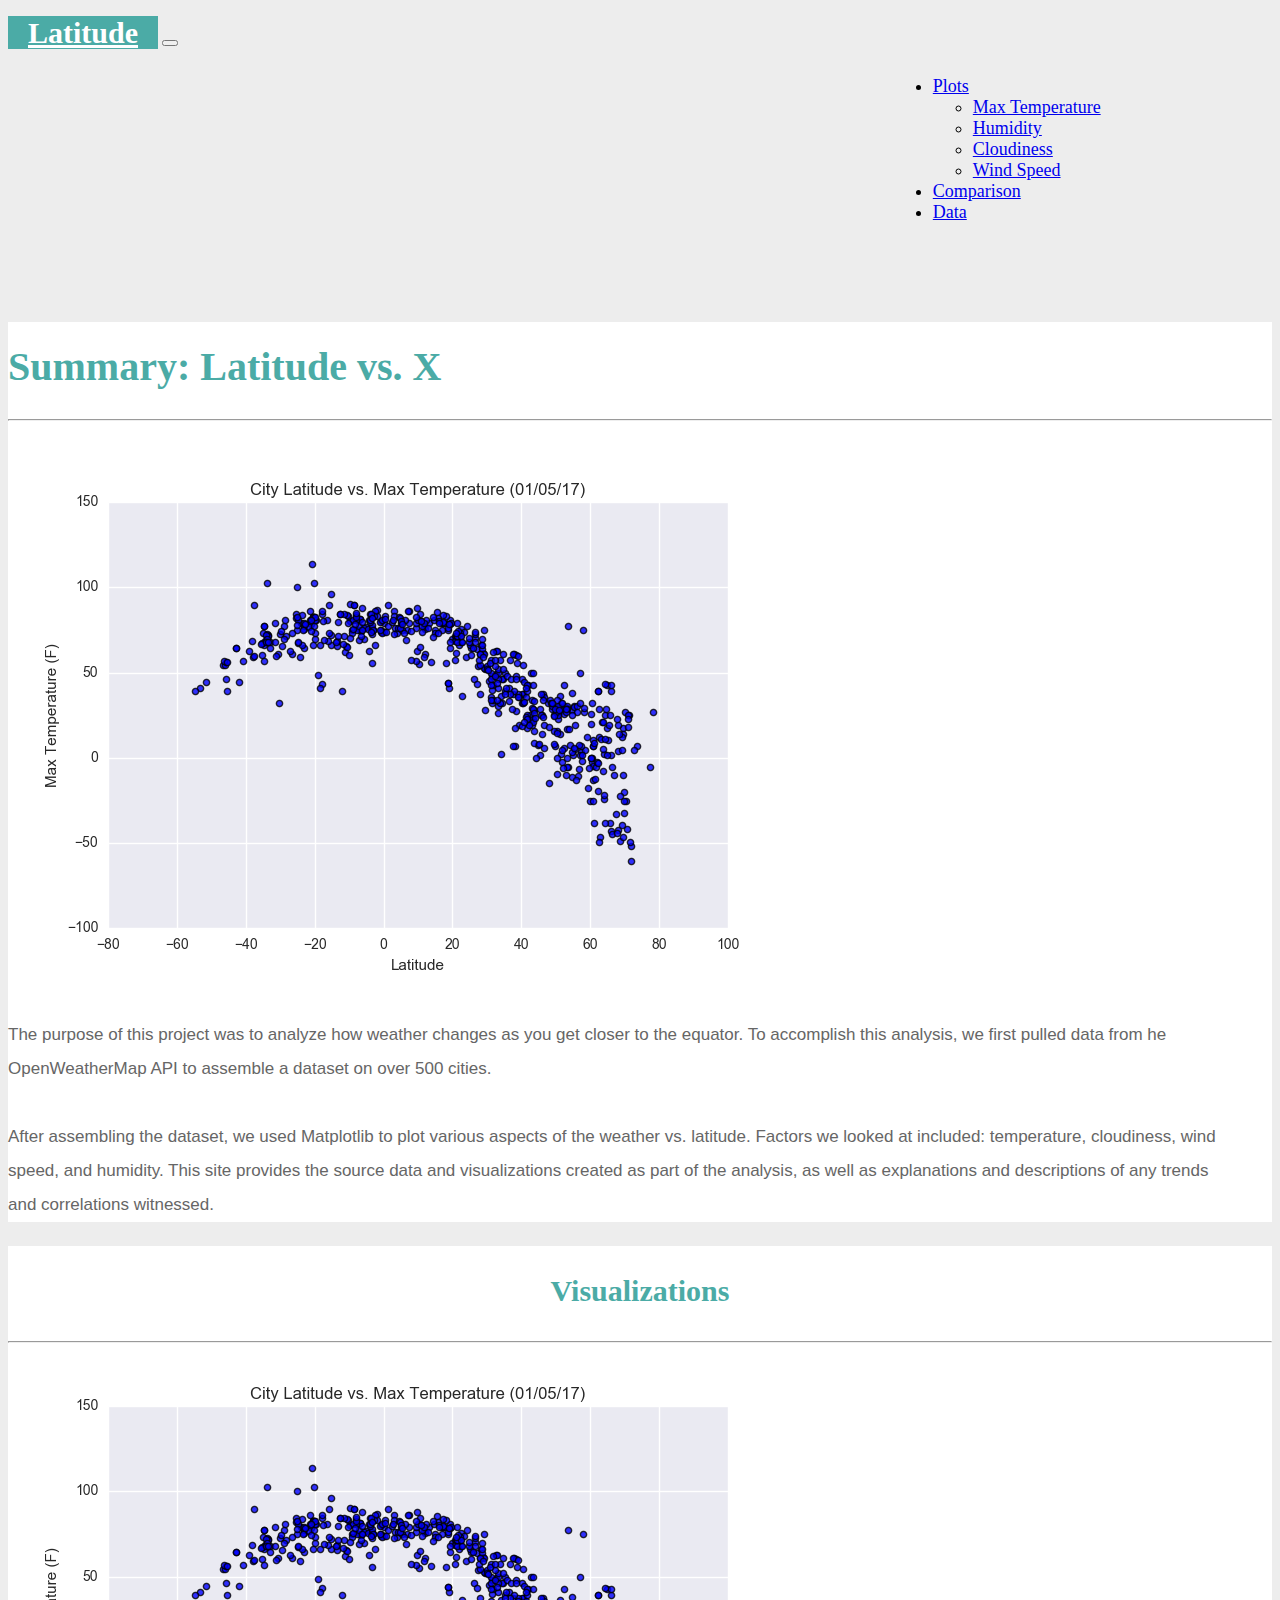
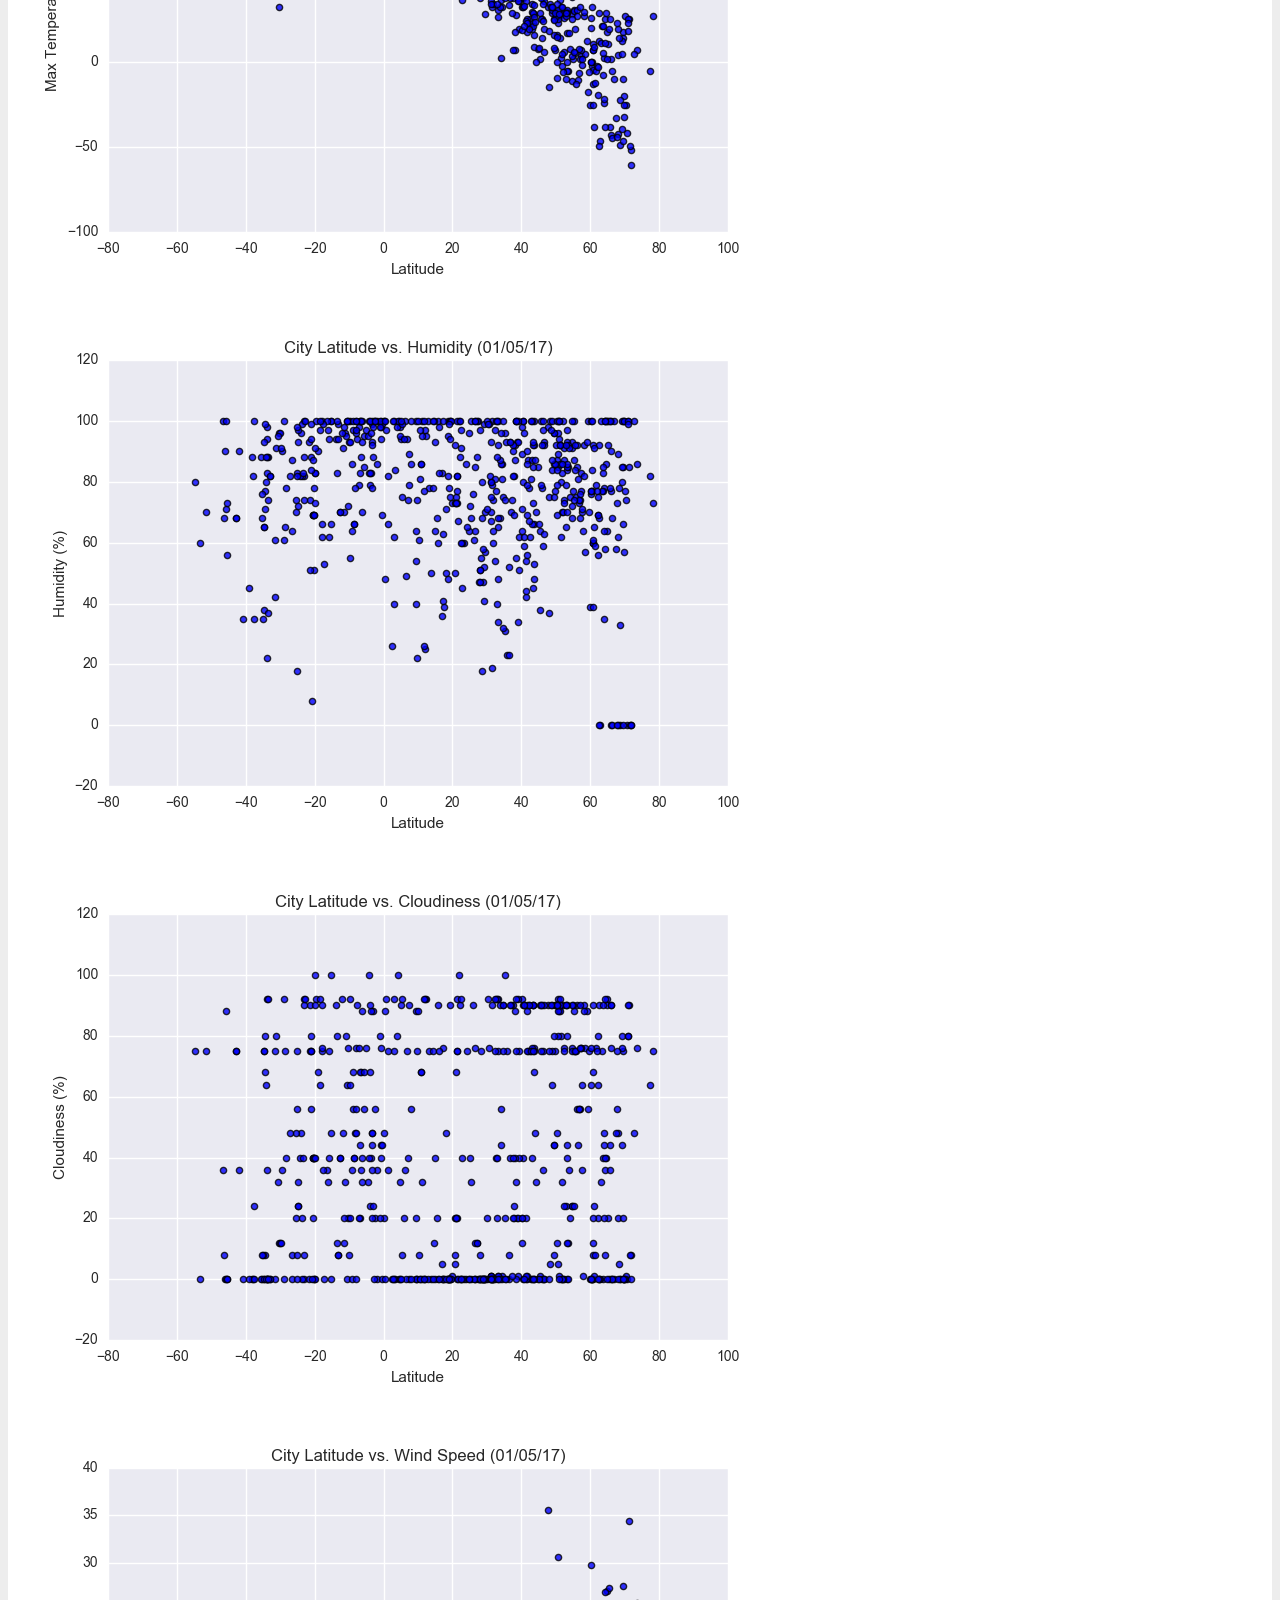
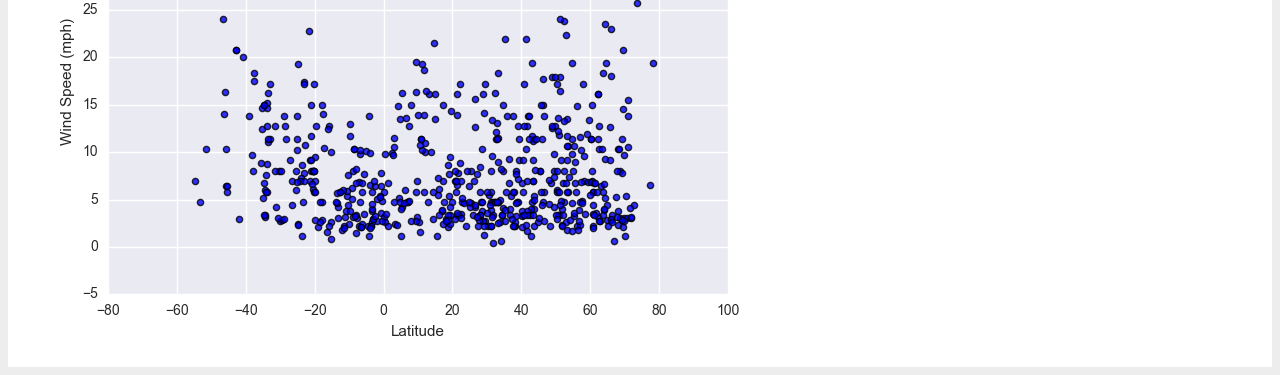
<file: index.html>
<!DOCTYPE html>
<html lang="en">
<head>
    <meta charset="UTF-8">
    <meta name="viewport" content="width=device-width, initial-scale=1.0">
    <meta http-equiv="X-UA-Compatible" content="ie=edge">
    <title>index</title>
    <link href="https://cdn.jsdelivr.net/npm/bootstrap@5.0.0-beta1/dist/css/bootstrap.min.css" rel="stylesheet"
        integrity="sha384-giJF6kkoqNQ00vy+HMDP7azOuL0xtbfIcaT9wjKHr8RbDVddVHyTfAAsrekwKmP1" crossorigin="anonymous">
    <link rel="stylesheet" href="style\style.css">
</head>
<body>
  <nav class="navbar navbar-expand-lg navbar-light bg-light">
    <div class="container-fluid">
      <a class="navbar-brand" style="color: #ffffff;" href="index.html">Latitude</a>
      <button class="navbar-toggler" type="button" data-bs-toggle="collapse" data-bs-target="#navbarNavDropdown"
        aria-controls="navbarNavDropdown" aria-expanded="false" aria-label="Toggle navigation">
        <span class="navbar-toggler-icon"></span>
      </button>
      <div class="collapse navbar-collapse" id="navbarNavDropdown">

        <ul class="navbar-nav">

          <li class="nav-item dropdown">
            <a class="nav-link dropdown-toggle" href="#" id="navbarDropdownMenuLink" role="button" data-bs-toggle="dropdown"
              aria-expanded="false">
              Plots
            </a>
            <ul class="dropdown-menu" aria-labelledby="navbarDropdownMenuLink">
              <li><a class="dropdown-item" href="html\maxTemp.html">Max Temperature</a></li>
              <li><a class="dropdown-item" href="html\humidity.html">Humidity</a></li>
              <li><a class="dropdown-item" href="html\cloudiness.html">Cloudiness</a></li>
              <li><a class="dropdown-item" href="html\windSpeed.html">Wind Speed</a></li>
            </ul>
          </li>

          <li class="nav-item">
            <a class="nav-link active" aria-current="page" href="html\comparison.html">Comparison</a>
          </li>

          <li class="nav-item">
            <a class="nav-link" href="html\data.html">Data</a>
          </li>
          
        </ul>
      </div>
    </div>
  </nav>
  <br />
  <br />
  <br />
    <div class="container">
      <div class="row">
        <div class="col-lg-8 summary">
          <h1>
            Summary: Latitude vs. X
          </h1>
          <hr />
          <br />
          <img src="Resources\assets\images\Fig1.png" class="img-thumbnail" id="summary-graph" alt="graph-lat-v-temp">
          <br />
          <p class="summary">
            The purpose of this project was to analyze how weather changes as you get closer to the equator. To accomplish this analysis, we first pulled data from he OpenWeatherMap API to assemble a dataset on over 500 cities.
          <br />
          <br />
            After assembling the dataset, we used Matplotlib to plot various aspects of the weather vs. latitude. Factors we looked at included: temperature, cloudiness, wind speed, and humidity. This site provides the source data and visualizations created as part of the analysis, as well as explanations and descriptions of any trends and correlations witnessed.
          </p>
        </div>
        <div class="col-lg-1"></div>
        <div class="col-lg-3">
          <div class="row box">
            <h2>
              Visualizations
            </h2>
            <hr />
            
            <div class="col-lg-6">
              <a href="html\maxTemp.html">
                <img src="Resources\assets\images\Fig1.png" class="img-thumbnail vis" alt="graph-lat-v-temp">
              </a>
            </div>

            <div class="col-lg-6">
              <a href="html\humidity.html">
                <img src="Resources\assets\images\Fig2.png" class="img-thumbnail vis" alt="graph-lat-v-humidity">
              </a>
            </div>
          </div>
        
          <div class="row box">

            <div class="col-lg-6">
              <a href="html\cloudiness.html">
                <img src="Resources\assets\images\Fig3.png" class="img-thumbnail vis" alt="graph-lat-v-cloudiness">
              </a>
            </div>

            <div class="col-lg-6">
              <a href="html\windSpeed.html">
                <img src="Resources\assets\images\Fig4.png" class="img-thumbnail vis" alt="graph-lat-v-wind-speed">
              </a>
            </div>
          </div>
        </div>
      </div>  
    </div>


    <script src="https://cdn.jsdelivr.net/npm/@popperjs/core@2.5.4/dist/umd/popper.min.js"
        integrity="sha384-q2kxQ16AaE6UbzuKqyBE9/u/KzioAlnx2maXQHiDX9d4/zp8Ok3f+M7DPm+Ib6IU"
        crossorigin="anonymous"></script>
    <script src="https://cdn.jsdelivr.net/npm/bootstrap@5.0.0-beta1/dist/js/bootstrap.min.js"
        integrity="sha384-pQQkAEnwaBkjpqZ8RU1fF1AKtTcHJwFl3pblpTlHXybJjHpMYo79HY3hIi4NKxyj"
        crossorigin="anonymous"></script>
</body>
</html>
</file>
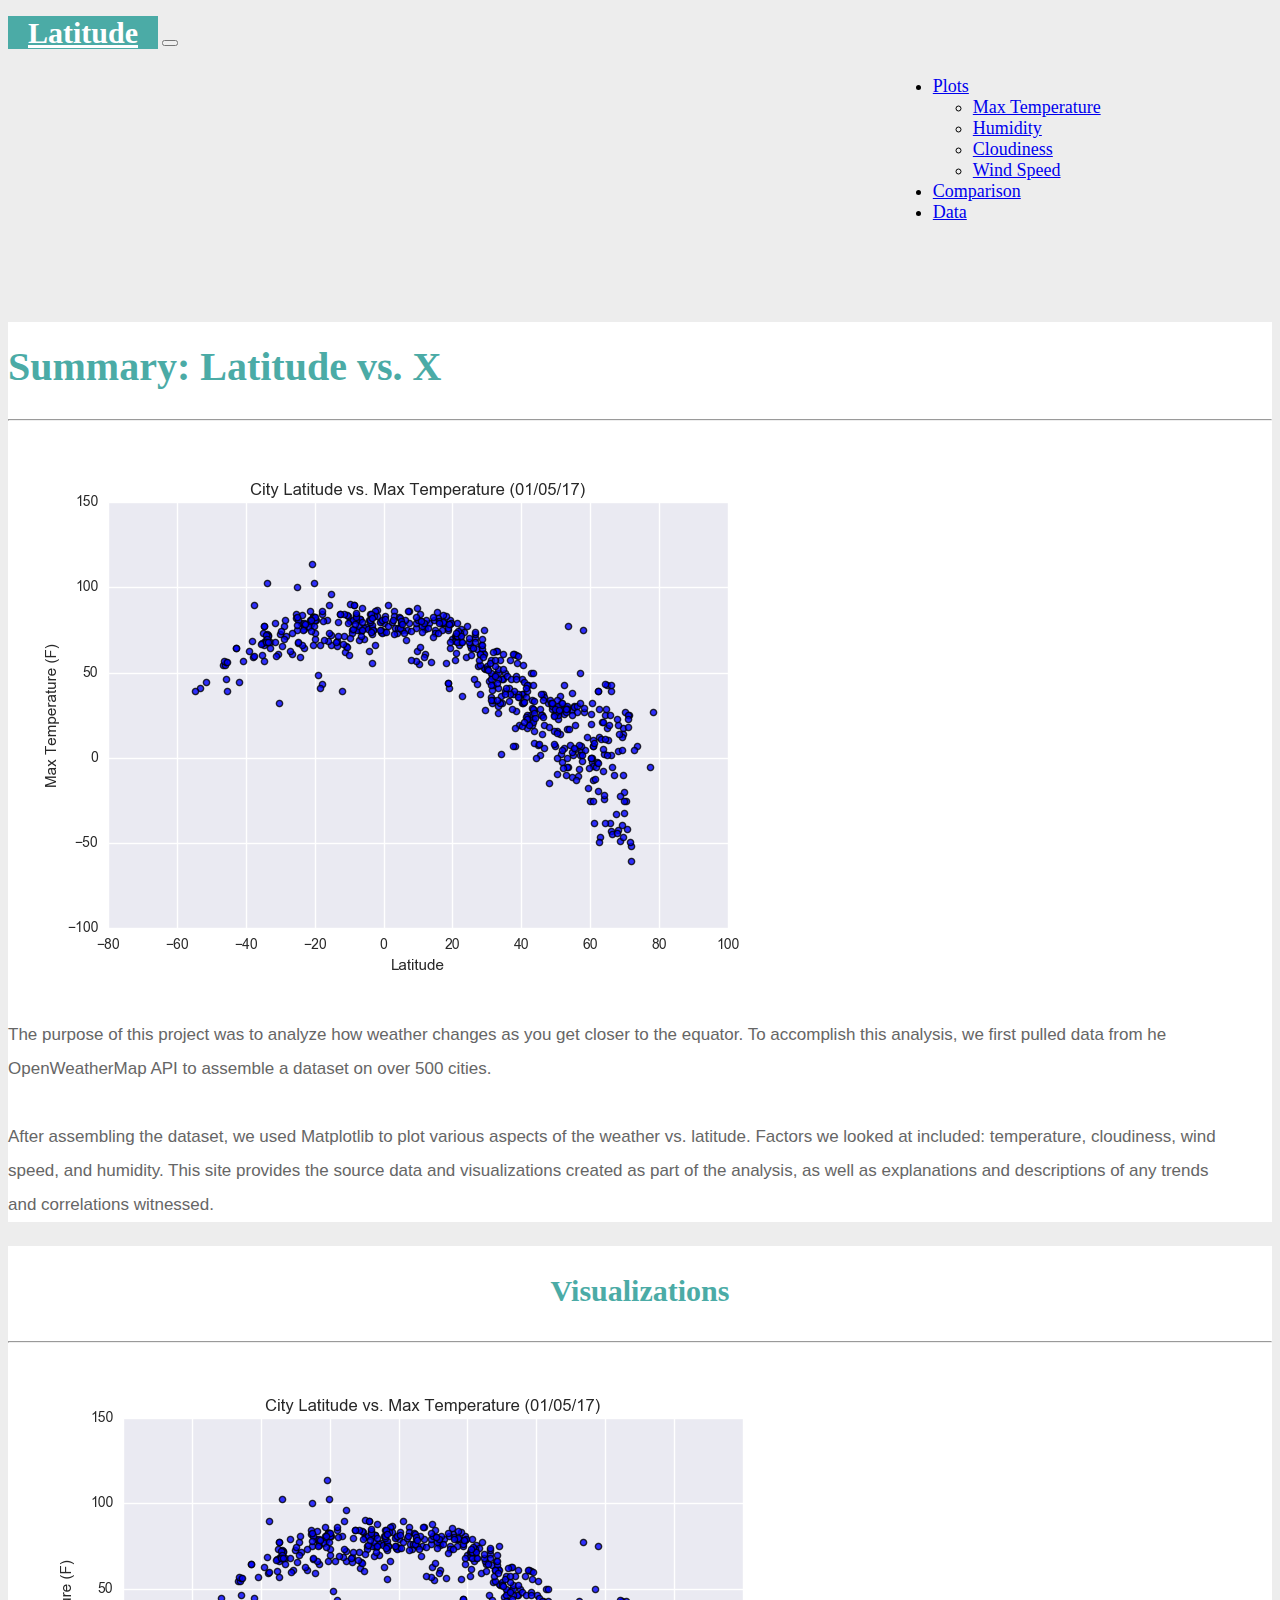
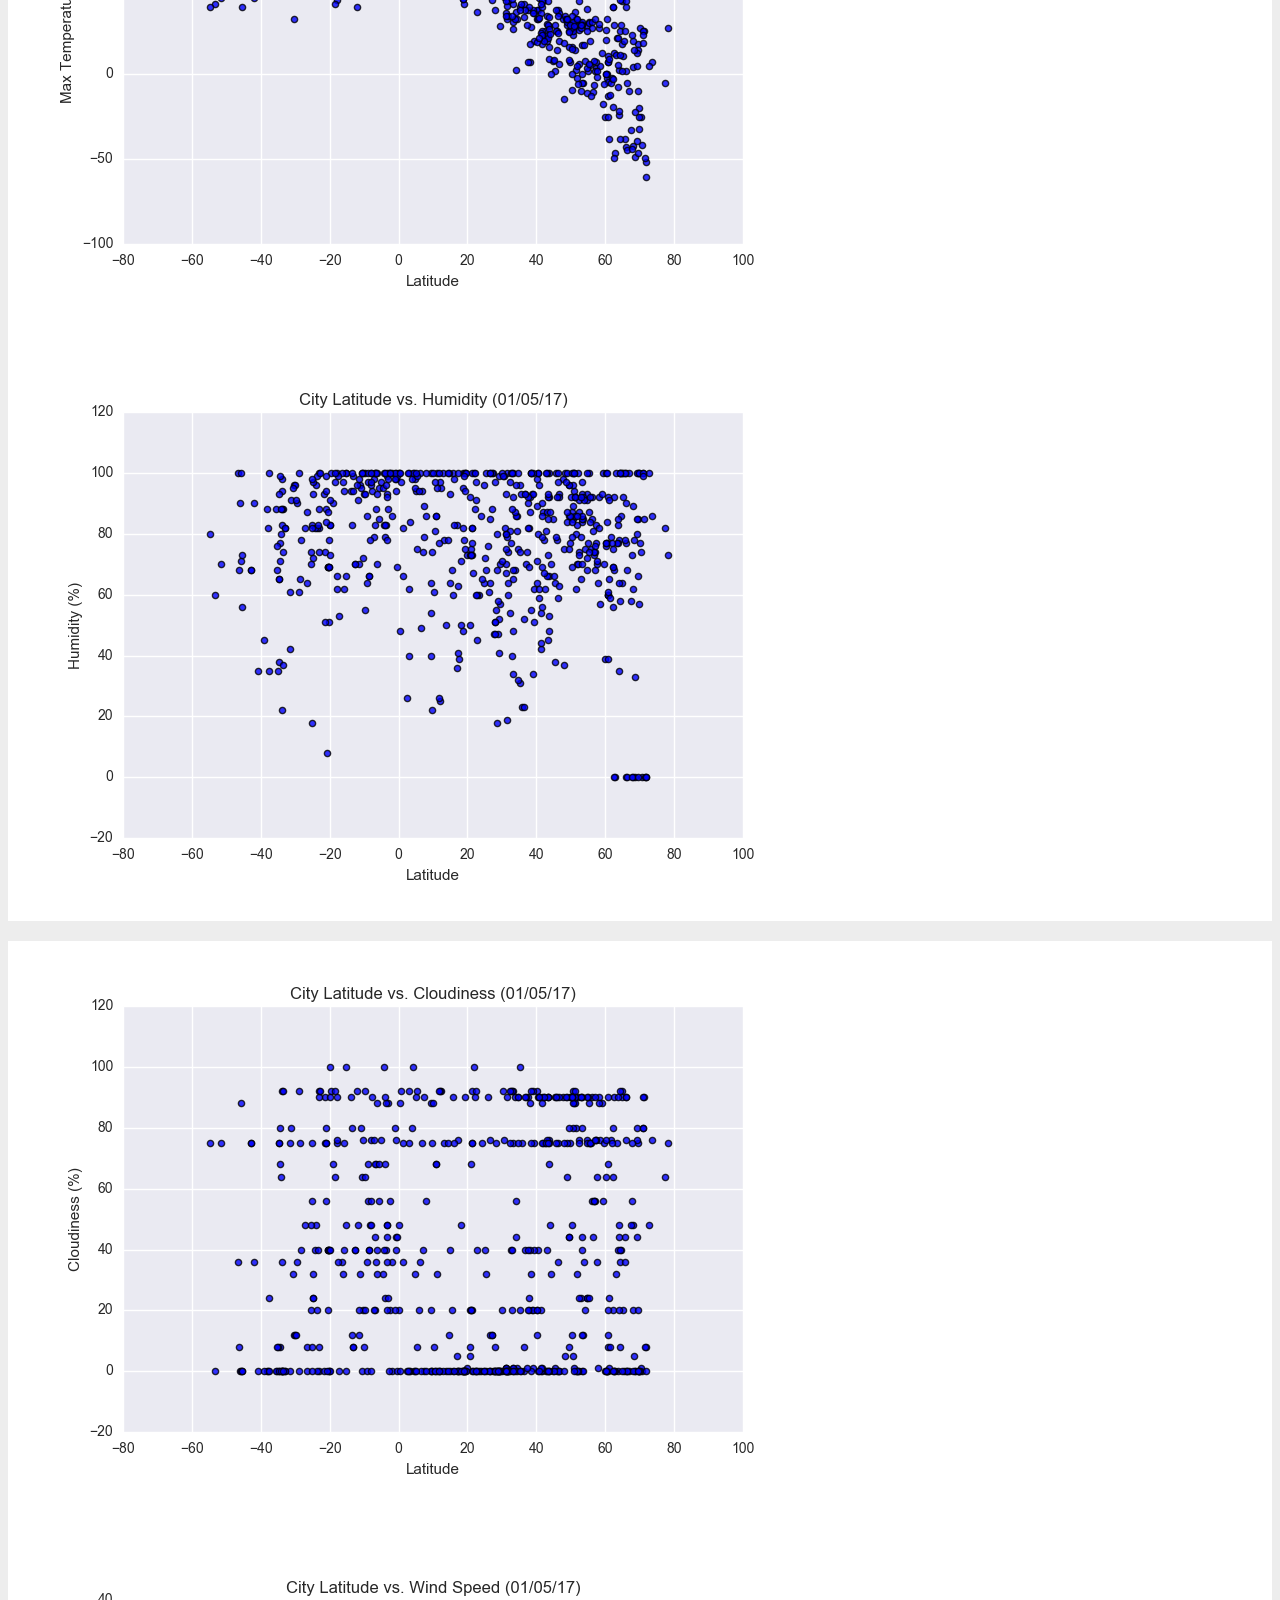
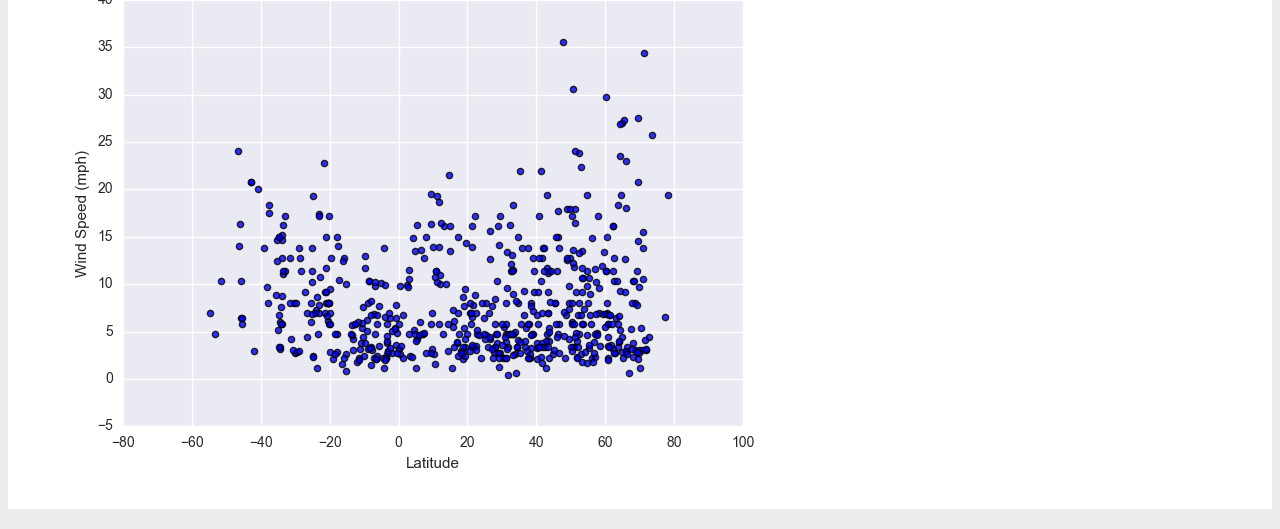
<file: html/index.html>
<!DOCTYPE html>
<html lang="en">
<head>
    <meta charset="UTF-8">
    <meta name="viewport" content="width=device-width, initial-scale=1.0">
    <meta http-equiv="X-UA-Compatible" content="ie=edge">
    <title>index</title>
    <link href="https://cdn.jsdelivr.net/npm/bootstrap@5.0.0-beta1/dist/css/bootstrap.min.css" rel="stylesheet"
        integrity="sha384-giJF6kkoqNQ00vy+HMDP7azOuL0xtbfIcaT9wjKHr8RbDVddVHyTfAAsrekwKmP1" crossorigin="anonymous">
    <link rel="stylesheet" href="..\style\style.css">
</head>
<body>
  <nav class="navbar navbar-expand-lg navbar-light bg-light">
    <div class="container-fluid">
      <a class="navbar-brand" style="color: #ffffff;" href="index.html">Latitude</a>
      <button class="navbar-toggler" type="button" data-bs-toggle="collapse" data-bs-target="#navbarNavDropdown"
        aria-controls="navbarNavDropdown" aria-expanded="false" aria-label="Toggle navigation">
        <span class="navbar-toggler-icon"></span>
      </button>
      <div class="collapse navbar-collapse" id="navbarNavDropdown">

        <ul class="navbar-nav">

          <li class="nav-item dropdown">
            <a class="nav-link dropdown-toggle" href="#" id="navbarDropdownMenuLink" role="button" data-bs-toggle="dropdown"
              aria-expanded="false">
              Plots
            </a>
            <ul class="dropdown-menu" aria-labelledby="navbarDropdownMenuLink">
              <li><a class="dropdown-item" href="maxTemp.html">Max Temperature</a></li>
              <li><a class="dropdown-item" href="humidity.html">Humidity</a></li>
              <li><a class="dropdown-item" href="cloudiness.html">Cloudiness</a></li>
              <li><a class="dropdown-item" href="windSpeed.html">Wind Speed</a></li>
            </ul>
          </li>

          <li class="nav-item">
            <a class="nav-link active" aria-current="page" href="#">Comparison</a>
          </li>

          <li class="nav-item">
            <a class="nav-link" href="#">Data</a>
          </li>
          
        </ul>
      </div>
    </div>
  </nav>
  <br />
  <br />
  <br />
    <div class="container">
      <div class="row">
        <div class="col-md-8 summary">
          <h1>
            Summary: Latitude vs. X
          </h1>
          <hr />
          <br />
          <img src="..\Resources\assets\images\Fig1.png" class="img-thumbnail" id="summary-graph" alt="graph-lat-v-temp">
          <br />
          <p class="summary">
            The purpose of this project was to analyze how weather changes as you get closer to the equator. To accomplish this analysis, we first pulled data from he OpenWeatherMap API to assemble a dataset on over 500 cities.
          <br />
          <br />
            After assembling the dataset, we used Matplotlib to plot various aspects of the weather vs. latitude. Factors we looked at included: temperature, cloudiness, wind speed, and humidity. This site provides the source data and visualizations created as part of the analysis, as well as explanations and descriptions of any trends and correlations witnessed.
          </p>
        </div>
        <div class="col-md-4">
          <div class="row box">
            <h2>
              Visualizations
            </h2>
            <hr />
            
            <div class="col-6">
              <a href="maxTemp.html">
                <img src="..\Resources\assets\images\Fig1.png" class="img-thumbnail vis" alt="graph-lat-v-temp">
              </a>
            </div>

            <div class="col-6">
              <a href="humidity.html">
                <img src="..\Resources\assets\images\Fig2.png" class="img-thumbnail vis" alt="graph-lat-v-humidity">
              </a>
            </div>
          </div>

          <div class="row box">

            <div class="col-6">
              <a href="cloudiness.html">
                <img src="..\Resources\assets\images\Fig3.png" class="img-thumbnail vis" alt="graph-lat-v-cloudiness">
              </a>
            </div>

            <div class="col-6">
              <a href="windSpeed.html">
                <img src="..\Resources\assets\images\Fig4.png" class="img-thumbnail vis" alt="graph-lat-v-wind-speed">
              </a>
            </div>

          </div>
        </div>
      </div>  
    </div>


    <script src="https://cdn.jsdelivr.net/npm/@popperjs/core@2.5.4/dist/umd/popper.min.js"
        integrity="sha384-q2kxQ16AaE6UbzuKqyBE9/u/KzioAlnx2maXQHiDX9d4/zp8Ok3f+M7DPm+Ib6IU"
        crossorigin="anonymous"></script>
    <script src="https://cdn.jsdelivr.net/npm/bootstrap@5.0.0-beta1/dist/js/bootstrap.min.js"
        integrity="sha384-pQQkAEnwaBkjpqZ8RU1fF1AKtTcHJwFl3pblpTlHXybJjHpMYo79HY3hIi4NKxyj"
        crossorigin="anonymous"></script>
</body>
</html>
</file>
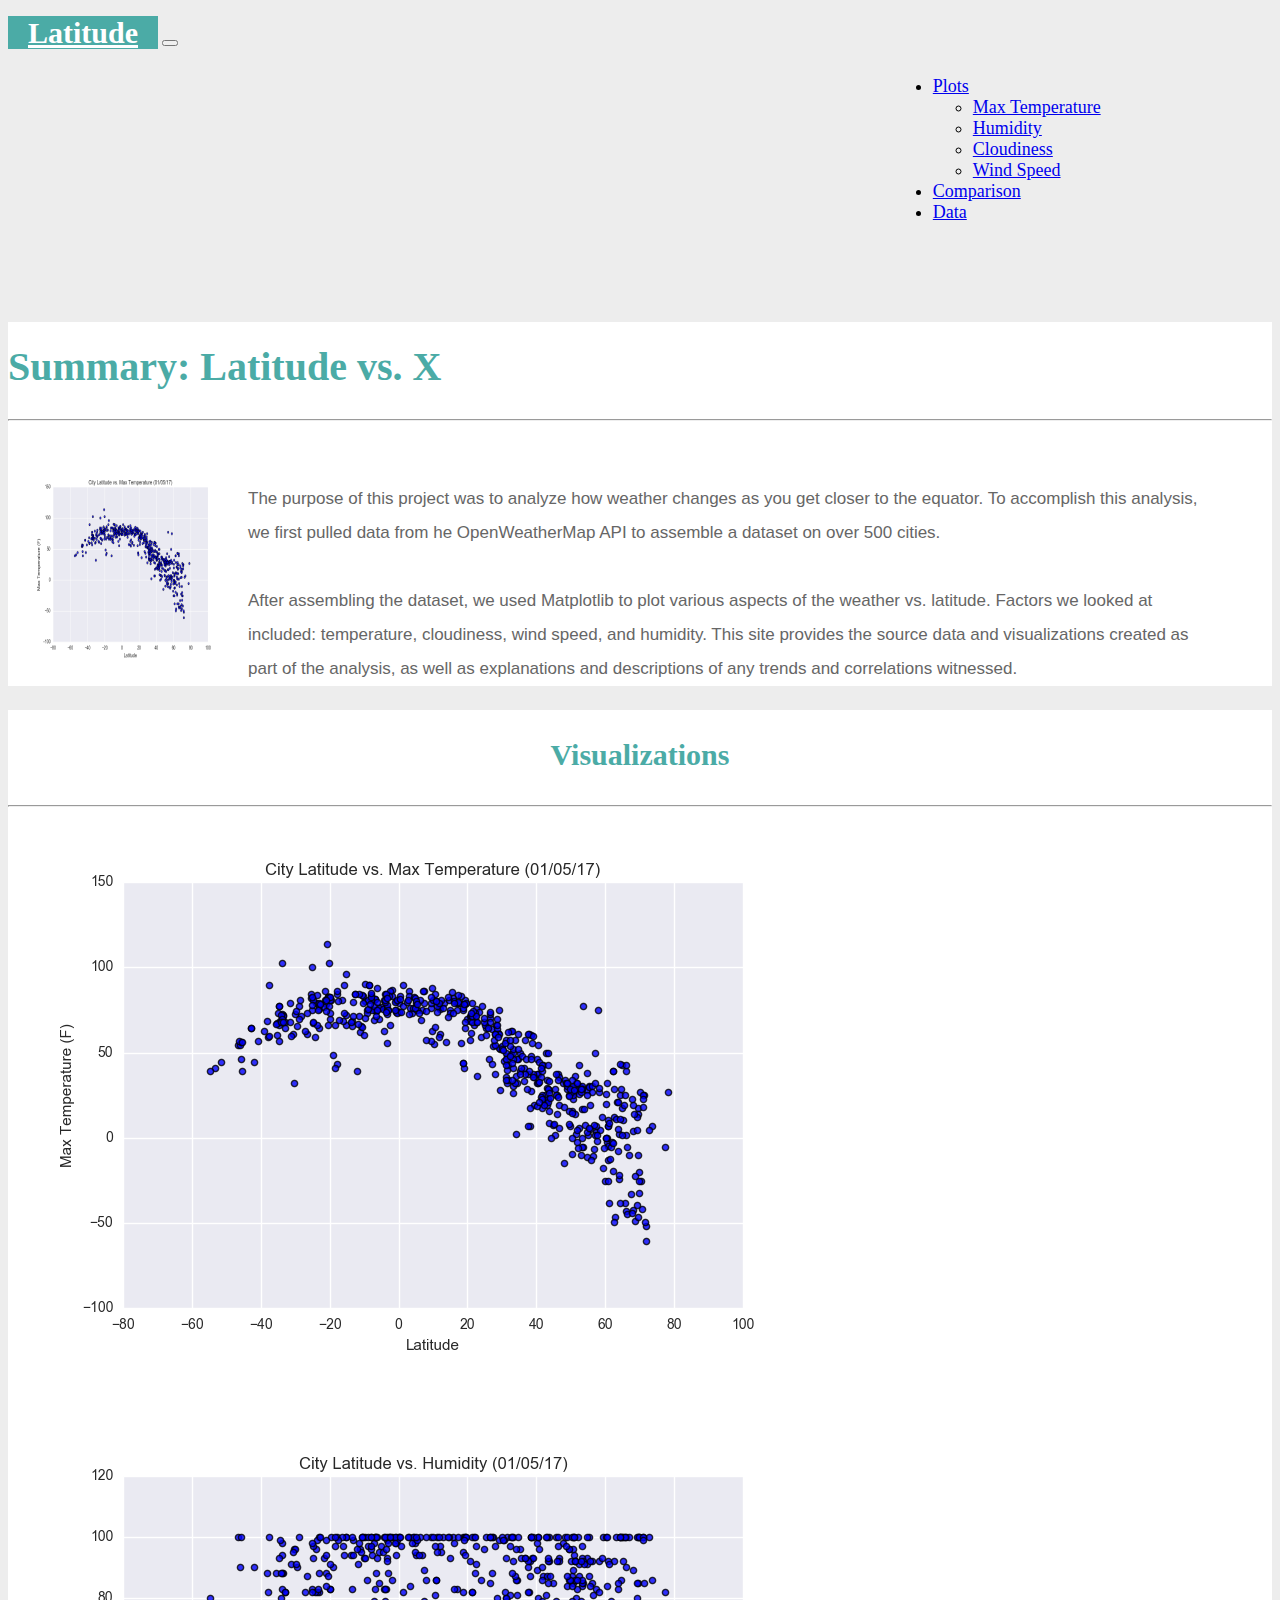
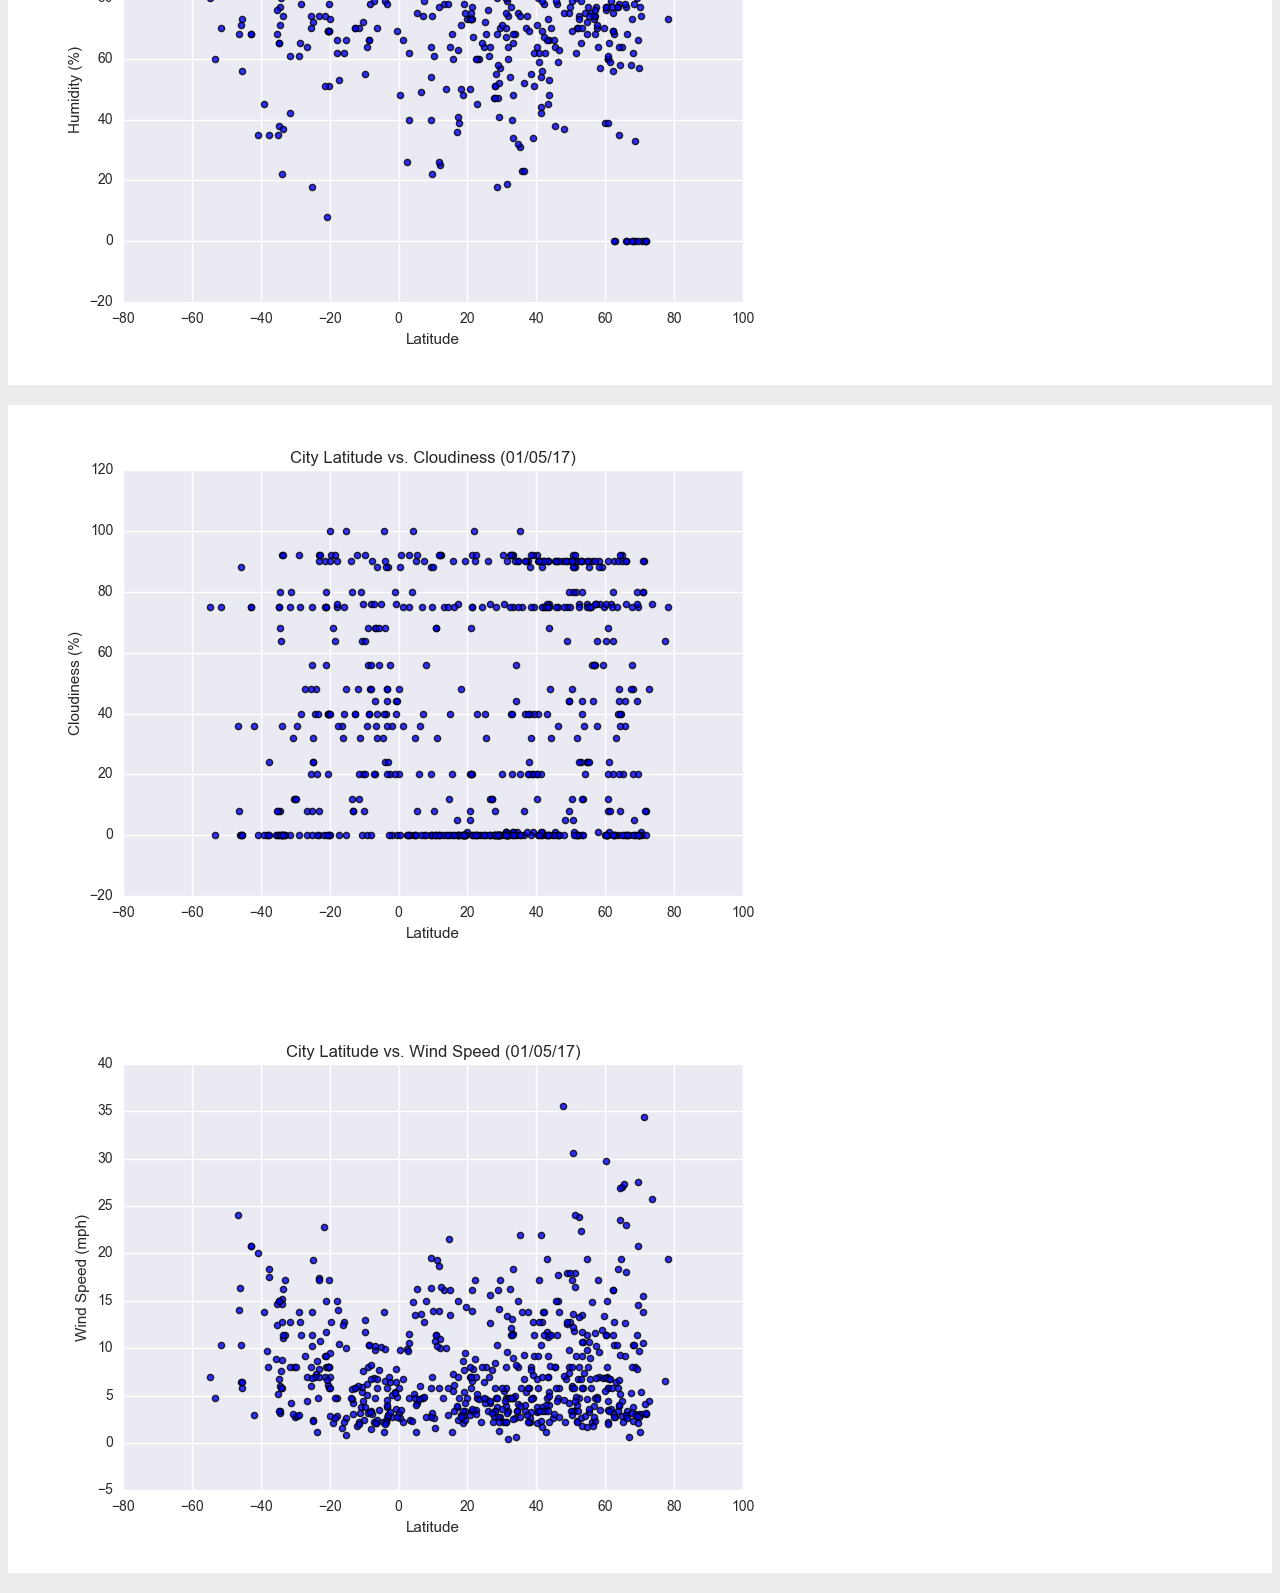
<file: docs/html/index.html>
<!DOCTYPE html>
<html lang="en">
<head>
    <meta charset="UTF-8">
    <meta name="viewport" content="width=device-width, initial-scale=1.0">
    <meta http-equiv="X-UA-Compatible" content="ie=edge">
    <title>index</title>
    <link href="https://cdn.jsdelivr.net/npm/bootstrap@5.0.0-beta1/dist/css/bootstrap.min.css" rel="stylesheet"
        integrity="sha384-giJF6kkoqNQ00vy+HMDP7azOuL0xtbfIcaT9wjKHr8RbDVddVHyTfAAsrekwKmP1" crossorigin="anonymous">
    <link rel="stylesheet" href="..\style\style.css">
</head>
<body>
  <nav class="navbar navbar-expand-lg navbar-light bg-light">
    <div class="container-fluid">
      <a class="navbar-brand" style="color: #ffffff;" href="index.html">Latitude</a>
      <button class="navbar-toggler" type="button" data-bs-toggle="collapse" data-bs-target="#navbarNavDropdown"
        aria-controls="navbarNavDropdown" aria-expanded="false" aria-label="Toggle navigation">
        <span class="navbar-toggler-icon"></span>
      </button>
      <div class="collapse navbar-collapse" id="navbarNavDropdown">

        <ul class="navbar-nav">

          <li class="nav-item dropdown">
            <a class="nav-link dropdown-toggle" href="#" id="navbarDropdownMenuLink" role="button" data-bs-toggle="dropdown"
              aria-expanded="false">
              Plots
            </a>
            <ul class="dropdown-menu" aria-labelledby="navbarDropdownMenuLink">
              <li><a class="dropdown-item" href="maxTemp.html">Max Temperature</a></li>
              <li><a class="dropdown-item" href="humidity.html">Humidity</a></li>
              <li><a class="dropdown-item" href="cloudiness.html">Cloudiness</a></li>
              <li><a class="dropdown-item" href="windSpeed.html">Wind Speed</a></li>
            </ul>
          </li>

          <li class="nav-item">
            <a class="nav-link active" aria-current="page" href="comparison.html">Comparison</a>
          </li>

          <li class="nav-item">
            <a class="nav-link" href="data.html">Data</a>
          </li>
          
        </ul>
      </div>
    </div>
  </nav>
  <br />
  <br />
  <br />
    <div class="container">
      <div class="row">
        <div class="col-lg-8 summary">
          <h1>
            Summary: Latitude vs. X
          </h1>
          <hr />
          <br />
          <img src="..\Resources\assets\images\Fig1.png" class="img-thumbnail" id="summary-graph" alt="graph-lat-v-temp">
          <br />
          <p class="summary">
            The purpose of this project was to analyze how weather changes as you get closer to the equator. To accomplish this analysis, we first pulled data from he OpenWeatherMap API to assemble a dataset on over 500 cities.
          <br />
          <br />
            After assembling the dataset, we used Matplotlib to plot various aspects of the weather vs. latitude. Factors we looked at included: temperature, cloudiness, wind speed, and humidity. This site provides the source data and visualizations created as part of the analysis, as well as explanations and descriptions of any trends and correlations witnessed.
          </p>
        </div>
        <div class="col-lg-1"></div>
        <div class="col-lg-3">
          <div class="row box">
            <h2>
              Visualizations
            </h2>
            <hr />
            
            <div class="col-lg-6">
              <a href="maxTemp.html">
                <img src="..\Resources\assets\images\Fig1.png" class="img-thumbnail vis" alt="graph-lat-v-temp">
              </a>
            </div>

            <div class="col-lg-6">
              <a href="humidity.html">
                <img src="..\Resources\assets\images\Fig2.png" class="img-thumbnail vis" alt="graph-lat-v-humidity">
              </a>
            </div>
          </div>
        
          <div class="row box">

            <div class="col-lg-6">
              <a href="cloudiness.html">
                <img src="..\Resources\assets\images\Fig3.png" class="img-thumbnail vis" alt="graph-lat-v-cloudiness">
              </a>
            </div>

            <div class="col-lg-6">
              <a href="windSpeed.html">
                <img src="..\Resources\assets\images\Fig4.png" class="img-thumbnail vis" alt="graph-lat-v-wind-speed">
              </a>
            </div>
          </div>
        </div>
      </div>  
    </div>


    <script src="https://cdn.jsdelivr.net/npm/@popperjs/core@2.5.4/dist/umd/popper.min.js"
        integrity="sha384-q2kxQ16AaE6UbzuKqyBE9/u/KzioAlnx2maXQHiDX9d4/zp8Ok3f+M7DPm+Ib6IU"
        crossorigin="anonymous"></script>
    <script src="https://cdn.jsdelivr.net/npm/bootstrap@5.0.0-beta1/dist/js/bootstrap.min.js"
        integrity="sha384-pQQkAEnwaBkjpqZ8RU1fF1AKtTcHJwFl3pblpTlHXybJjHpMYo79HY3hIi4NKxyj"
        crossorigin="anonymous"></script>
</body>
</html>
</file>
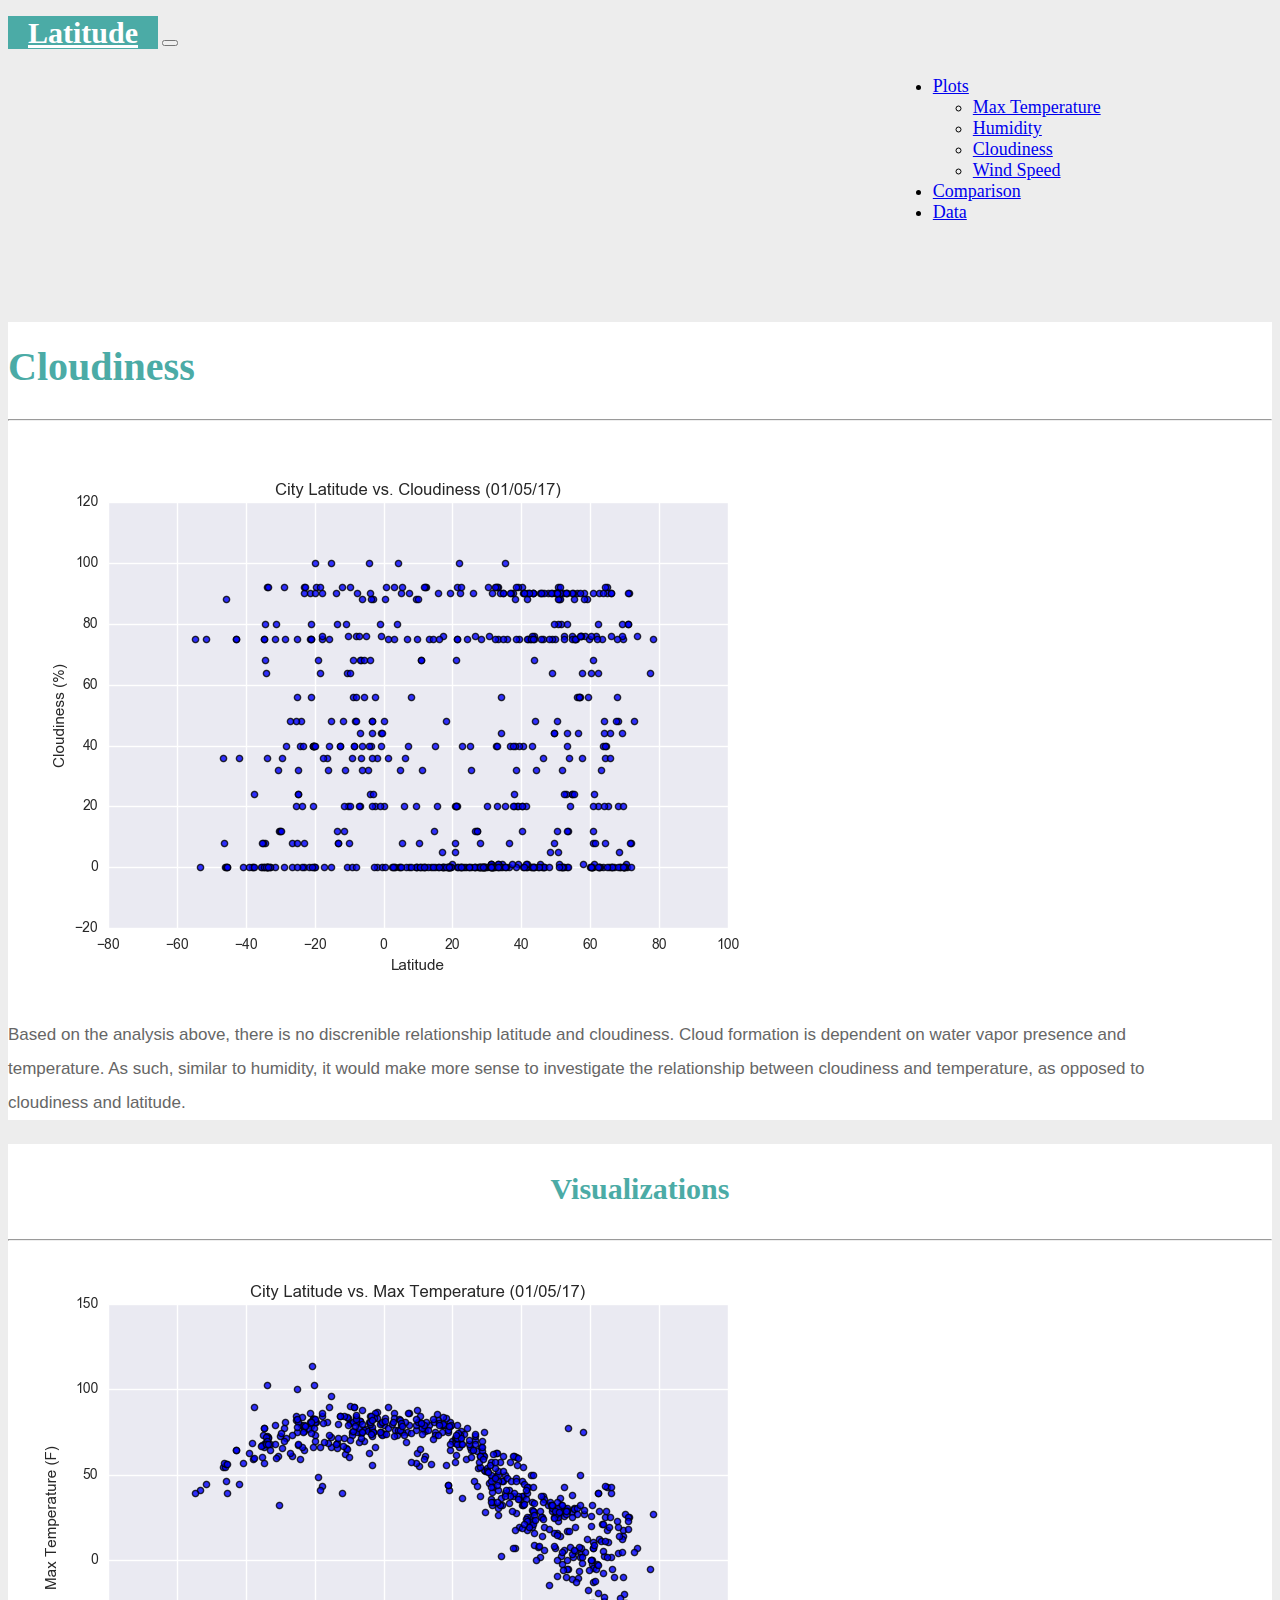
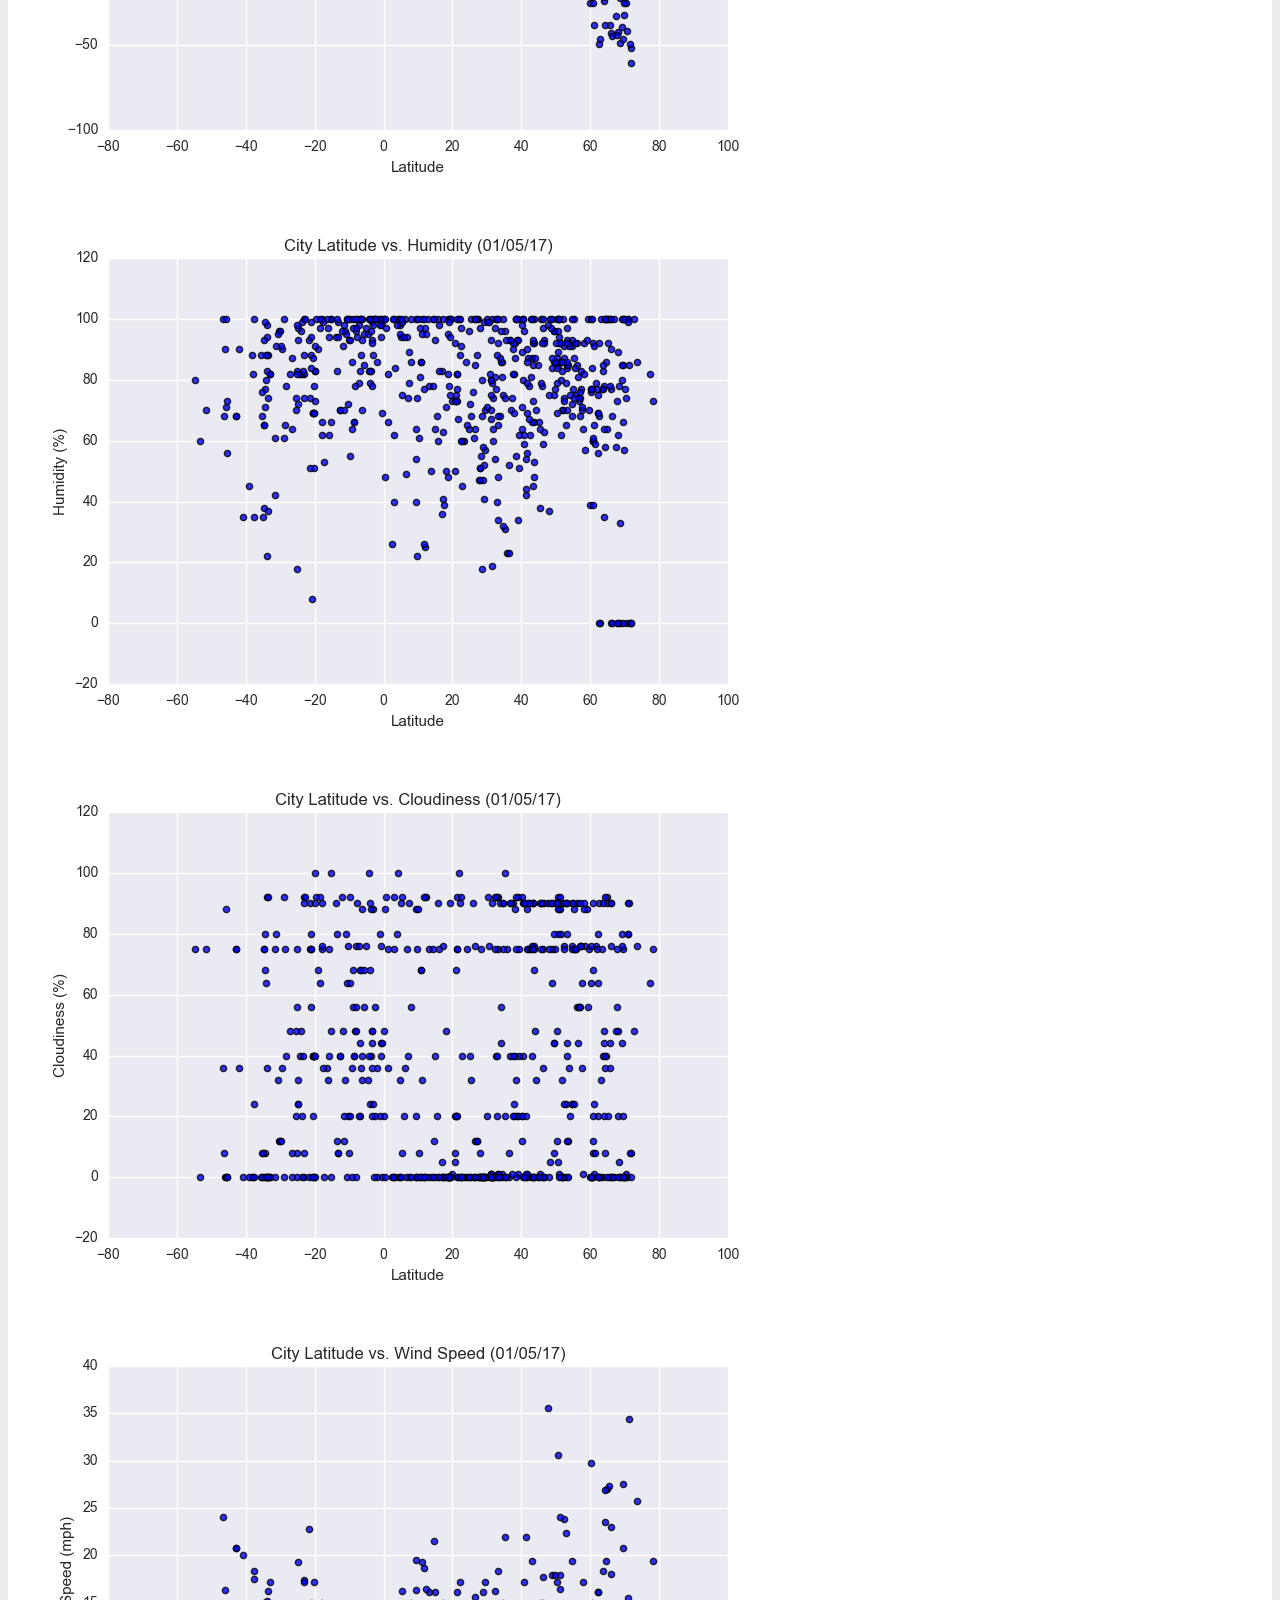
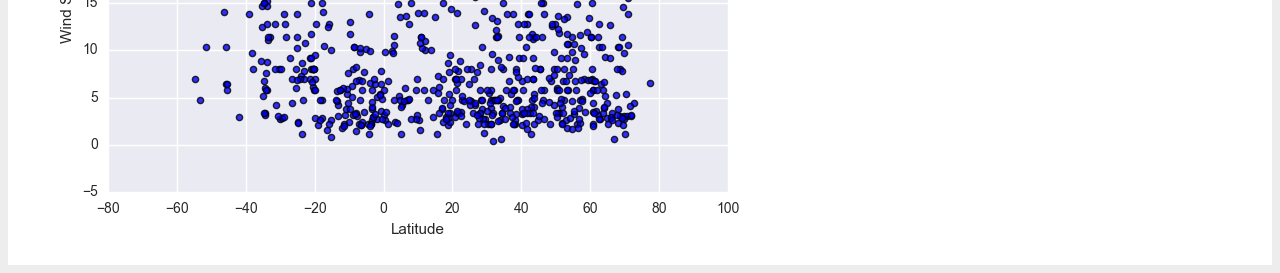
<file: html/cloudiness.html>
<!DOCTYPE html>
<html lang="en">

<head>
    <meta charset="UTF-8">
    <meta name="viewport" content="width=device-width, initial-scale=1.0">
    <meta http-equiv="X-UA-Compatible" content="ie=edge">
    <title>index</title>
    <link href="https://cdn.jsdelivr.net/npm/bootstrap@5.0.0-beta1/dist/css/bootstrap.min.css" rel="stylesheet"
        integrity="sha384-giJF6kkoqNQ00vy+HMDP7azOuL0xtbfIcaT9wjKHr8RbDVddVHyTfAAsrekwKmP1" crossorigin="anonymous">
    <link rel="stylesheet" href="..\style\style.css">
</head>

<body>
    <nav class="navbar navbar-expand-lg navbar-light bg-light">
        <div class="container-fluid">
            <a class="navbar-brand" style="color: #ffffff;" href="index.html">Latitude</a>
            <button class="navbar-toggler" type="button" data-bs-toggle="collapse" data-bs-target="#navbarNavDropdown"
                aria-controls="navbarNavDropdown" aria-expanded="false" aria-label="Toggle navigation">
                <span class="navbar-toggler-icon"></span>
            </button>
            <div class="collapse navbar-collapse" id="navbarNavDropdown">

                <ul class="navbar-nav">

                    <li class="nav-item dropdown">
                        <a class="nav-link dropdown-toggle" href="#" id="navbarDropdownMenuLink" role="button"
                            data-bs-toggle="dropdown" aria-expanded="false">
                            Plots
                        </a>
                        <ul class="dropdown-menu" aria-labelledby="navbarDropdownMenuLink">
                            <li><a class="dropdown-item" href="maxTemp.html">Max Temperature</a></li>
                            <li><a class="dropdown-item" href="humidity.html">Humidity</a></li>
                            <li><a class="dropdown-item" href="cloudiness.html">Cloudiness</a></li>
                            <li><a class="dropdown-item" href="windSpeed.html">Wind Speed</a></li>
                        </ul>
                    </li>

                    <li class="nav-item">
                        <a class="nav-link active" aria-current="page" href="#">Comparison</a>
                    </li>

                    <li class="nav-item">
                        <a class="nav-link" href="#">Data</a>
                    </li>

                </ul>
            </div>
        </div>
    </nav>
    <br />
    <br />
    <br />
    <div class="container">
        <div class="row">
            <div class="col-lg-8 summary">
                <h1>
                    Cloudiness
                </h1>
                <hr />
                <br />
                <img src="..\Resources\assets\images\Fig3.png" class="img-thumbnail" alt="graph-lat-v-cloudiness">
                <br />
                <p class="summary">
                    Based on the analysis above, there is no discrenible relationship latitude and cloudiness. Cloud formation is dependent on water vapor presence and temperature. As such, similar to humidity, it would make more sense to investigate the relationship between cloudiness and temperature, as opposed to cloudiness and latitude.
                </p>
            </div>
            <div class="col-lg-1"></div>
            <div class="col-lg-3">
                <div class="row box">
                    <h2>
                        Visualizations
                    </h2>
                    <hr />

                    <div class="col-lg-6">
                        <a href="maxTemp.html">
                            <img src="..\Resources\assets\images\Fig1.png" class="img-thumbnail vis"
                                alt="graph-lat-v-humidity">
                        </a>
                    </div>

                    <div class="col-lg-6">
                        <a href="humidity.html">
                            <img src="..\Resources\assets\images\Fig2.png" class="img-thumbnail vis"
                                alt="graph-lat-v-humidity">
                        </a>
                    </div>
                </div>

                <div class="row box">

                    <div class="col-lg-6">
                        <a href="cloudiness.html">
                            <img src="..\Resources\assets\images\Fig3.png" class="img-thumbnail vis"
                                alt="graph-lat-v-cloudiness">
                        </a>
                    </div>

                    <div class="col-lg-6">
                        <a href="windSpeed.html">
                            <img src="..\Resources\assets\images\Fig4.png" class="img-thumbnail vis"
                                alt="graph-lat-v-wind-speed">
                        </a>
                    </div>

                </div>
            </div>
        </div>
    </div>


    <script src="https://cdn.jsdelivr.net/npm/@popperjs/core@2.5.4/dist/umd/popper.min.js"
        integrity="sha384-q2kxQ16AaE6UbzuKqyBE9/u/KzioAlnx2maXQHiDX9d4/zp8Ok3f+M7DPm+Ib6IU"
        crossorigin="anonymous"></script>
    <script src="https://cdn.jsdelivr.net/npm/bootstrap@5.0.0-beta1/dist/js/bootstrap.min.js"
        integrity="sha384-pQQkAEnwaBkjpqZ8RU1fF1AKtTcHJwFl3pblpTlHXybJjHpMYo79HY3hIi4NKxyj"
        crossorigin="anonymous"></script>
</body>

</html>
</file>
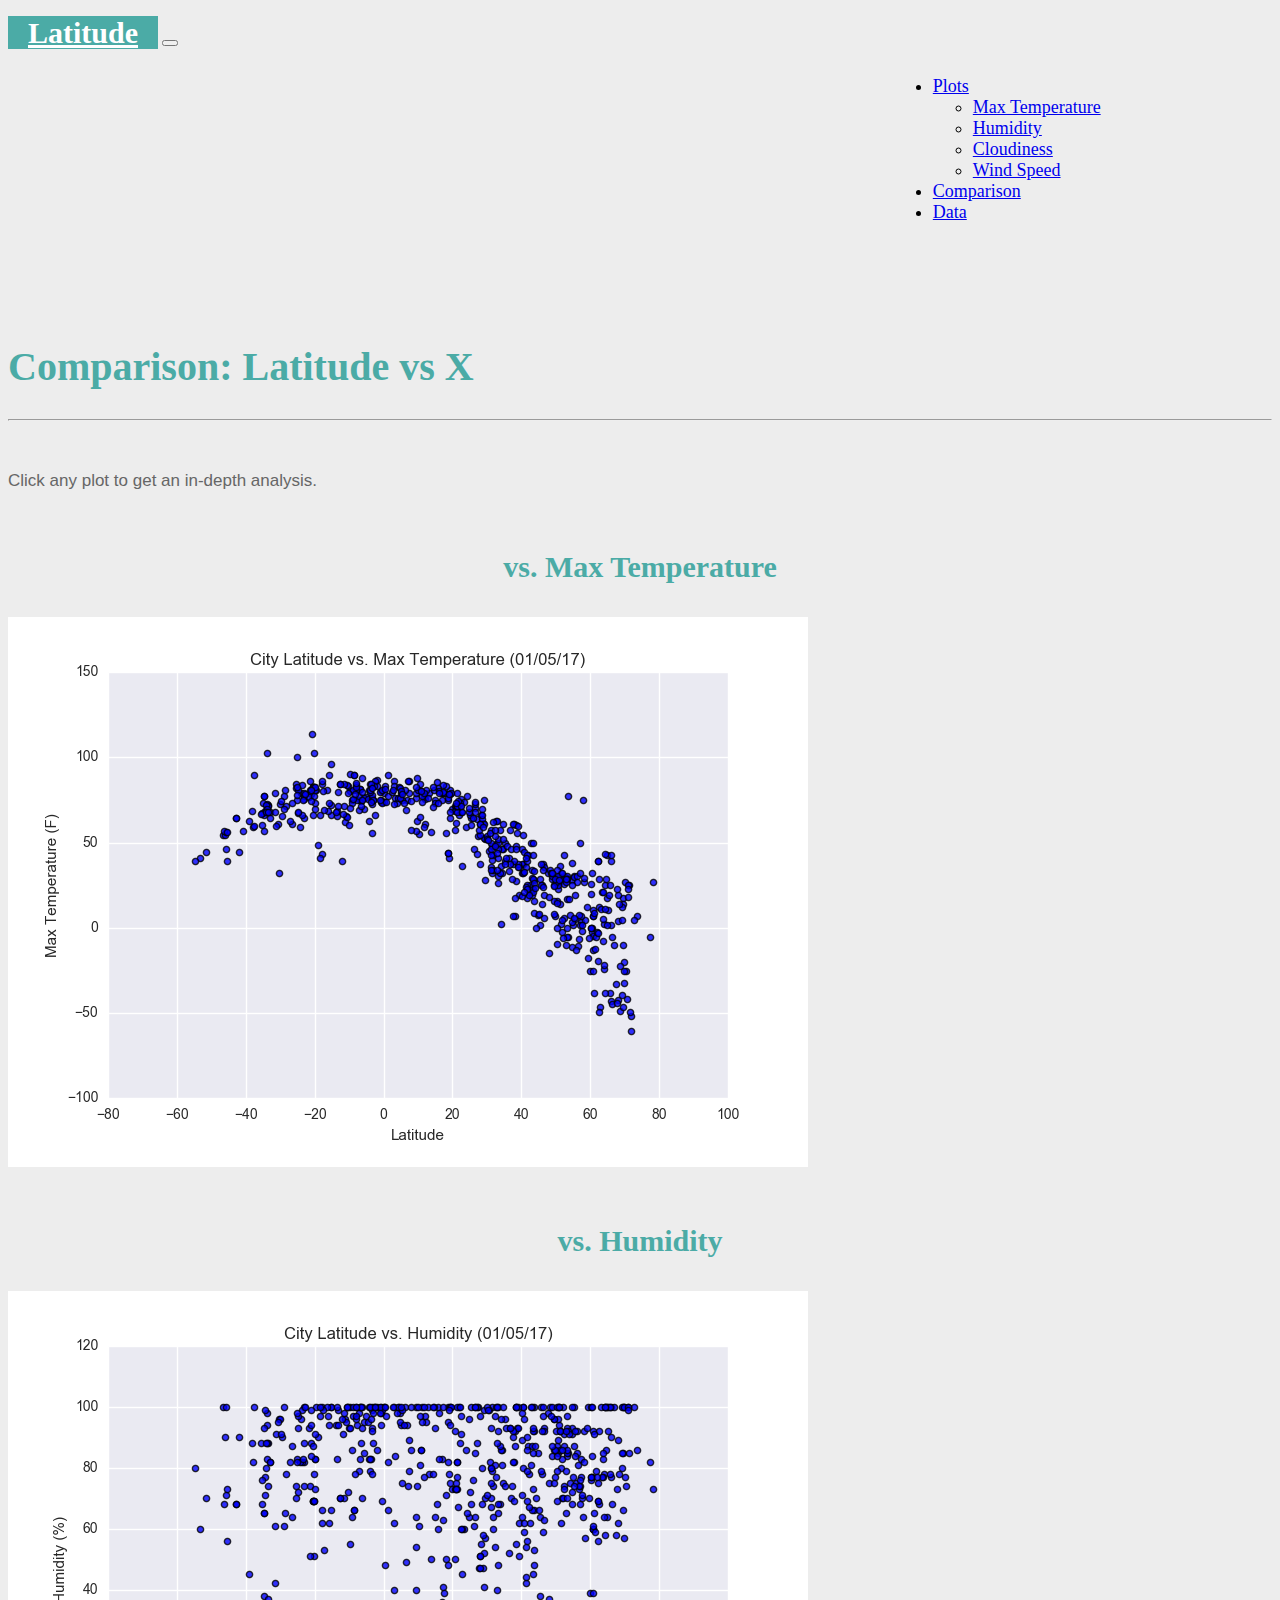
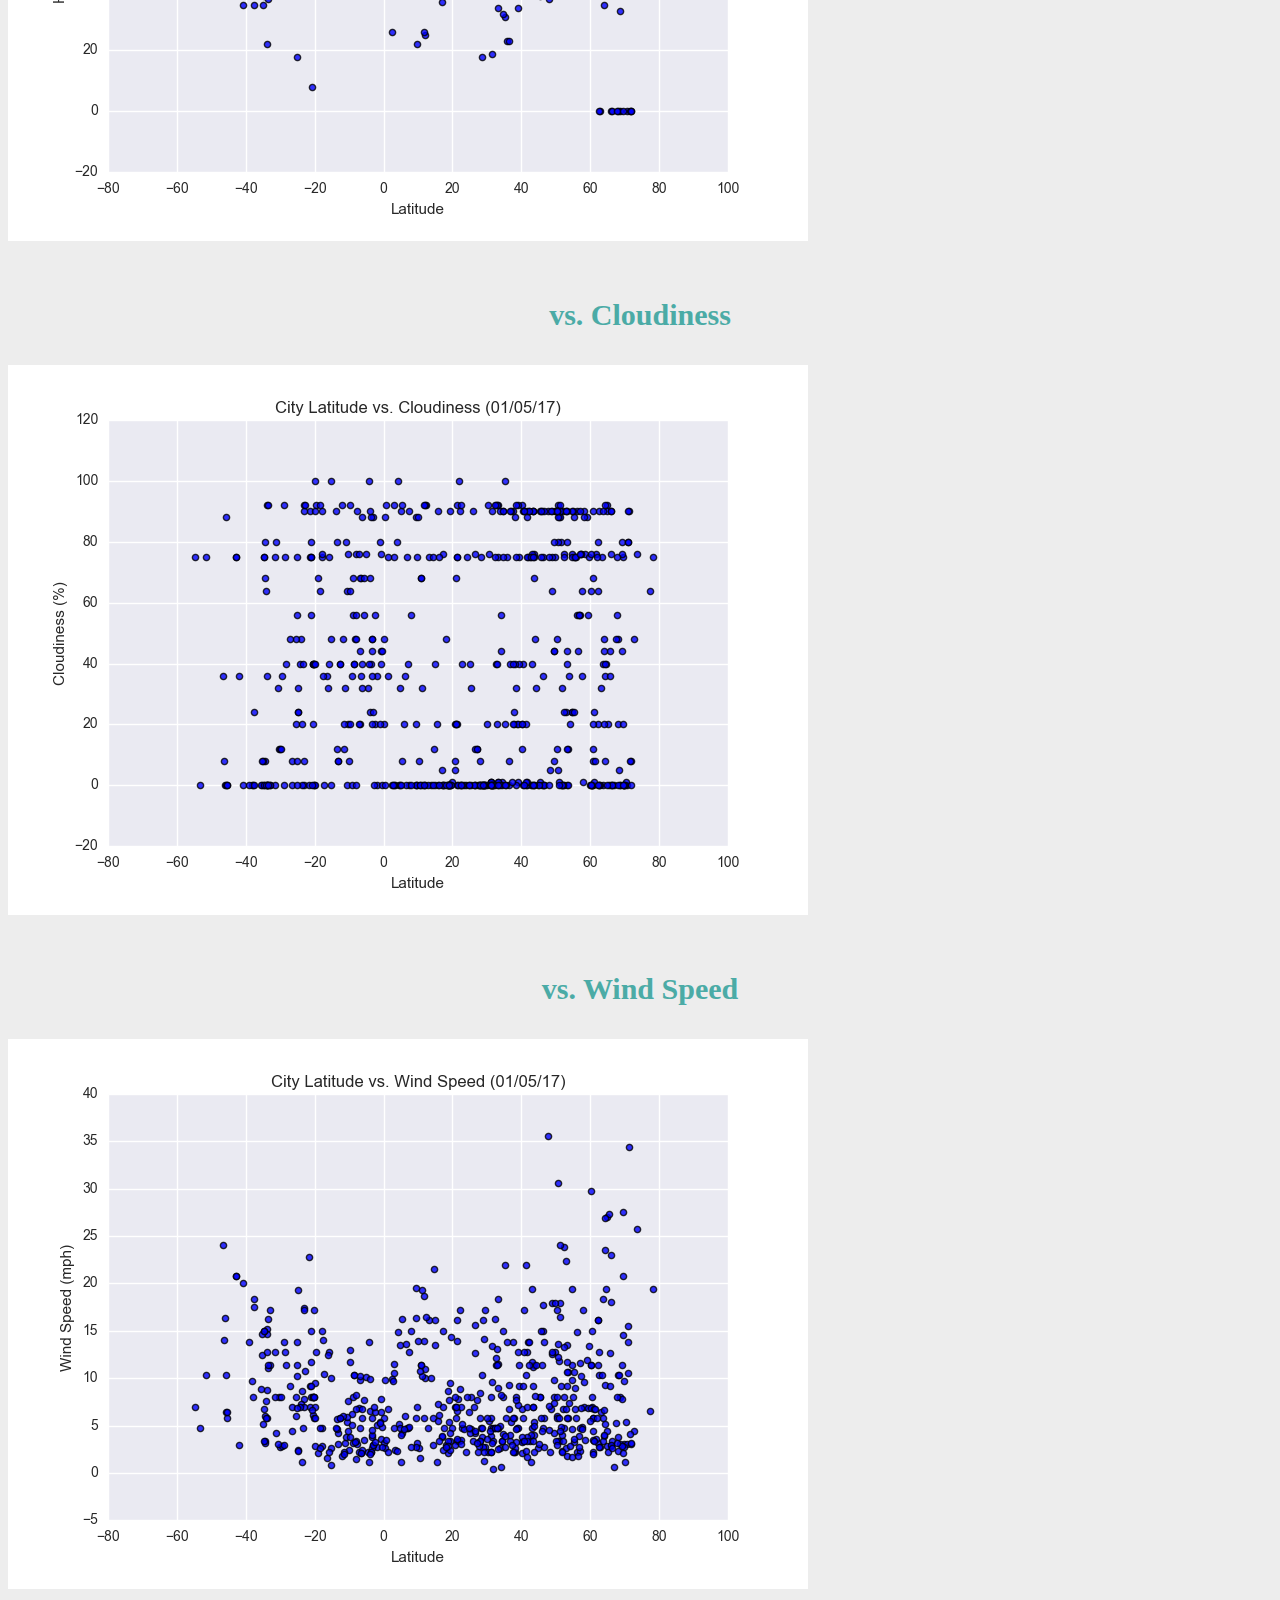
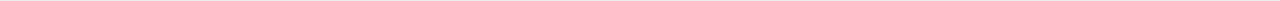
<file: html/comparison.html>
<!DOCTYPE html>
<html lang="en">

<head>
    <meta charset="UTF-8">
    <meta name="viewport" content="width=device-width, initial-scale=1.0">
    <meta http-equiv="X-UA-Compatible" content="ie=edge">
    <title>index</title>
    <link href="https://cdn.jsdelivr.net/npm/bootstrap@5.0.0-beta1/dist/css/bootstrap.min.css" rel="stylesheet"
        integrity="sha384-giJF6kkoqNQ00vy+HMDP7azOuL0xtbfIcaT9wjKHr8RbDVddVHyTfAAsrekwKmP1" crossorigin="anonymous">
    <link rel="stylesheet" href="..\style\style.css">
</head>

<body>
    <nav class="navbar navbar-expand-lg navbar-light bg-light">
        <div class="container-fluid">
            <a class="navbar-brand" style="color: #ffffff;" href="index.html">Latitude</a>
            <button class="navbar-toggler" type="button" data-bs-toggle="collapse" data-bs-target="#navbarNavDropdown"
                aria-controls="navbarNavDropdown" aria-expanded="false" aria-label="Toggle navigation">
                <span class="navbar-toggler-icon"></span>
            </button>
            <div class="collapse navbar-collapse" id="navbarNavDropdown">

                <ul class="navbar-nav">

                    <li class="nav-item dropdown">
                        <a class="nav-link dropdown-toggle" href="#" id="navbarDropdownMenuLink" role="button"
                            data-bs-toggle="dropdown" aria-expanded="false">
                            Plots
                        </a>
                        <ul class="dropdown-menu" aria-labelledby="navbarDropdownMenuLink">
                            <li><a class="dropdown-item" href="maxTemp.html">Max Temperature</a></li>
                            <li><a class="dropdown-item" href="humidity.html">Humidity</a></li>
                            <li><a class="dropdown-item" href="cloudiness.html">Cloudiness</a></li>
                            <li><a class="dropdown-item" href="windSpeed.html">Wind Speed</a></li>
                        </ul>
                    </li>

                    <li class="nav-item">
                        <a class="nav-link active" aria-current="page" href="comparison.html">Comparison</a>
                    </li>

                    <li class="nav-item">
                        <a class="nav-link" href="data.html">Data</a>
                    </li>

                </ul>
            </div>
        </div>
    </nav>
    <br />
    <br />
    <br />
    <div class="container bg-white">
        <h1>
            Comparison: Latitude vs X
        </h1>
        <hr />
        <br />
        <p>Click any plot to get an in-depth analysis.</p>
        <div class="row">
            <div class="col-lg-6 col-md-6 col-sm-12">
                <h2>vs. Max Temperature</h2>
                <a href="maxTemp.html">
                    <img src="..\Resources\assets\images\Fig1.png" class="img-thumbnail vis" alt="graph-lat-v-temp">
                </a>
            </div>
            <div class="col-lg-6 col-md-6 col-sm-12">
                <h2>vs. Humidity</h2>
                <a href="humidity.html">
                    <img src="..\Resources\assets\images\Fig2.png" class="img-thumbnail vis" alt="graph-lat-v-humidity">
                </a>
            </div>
        </div>
        <div class="row">
            <div class="col-lg-6 col-md-6 col-sm-12">
                <h2>vs. Cloudiness</h2>
                <a href="cloudiness.html">
                    <img src="..\Resources\assets\images\Fig3.png" class="img-thumbnail vis" alt="graph-lat-v-cloudiness">
                </a>
            </div>
            <div class="col-lg-6 col-md-6 col-sm-12">
                <h2>vs. Wind Speed</h2>
                <a href="windSpeed.html">
                    <img src="..\Resources\assets\images\Fig4.png" class="img-thumbnail vis" alt="graph-lat-v-wind-speed">
                </a>
            </div>
        </div>
    </div>


    <script src="https://cdn.jsdelivr.net/npm/@popperjs/core@2.5.4/dist/umd/popper.min.js"
        integrity="sha384-q2kxQ16AaE6UbzuKqyBE9/u/KzioAlnx2maXQHiDX9d4/zp8Ok3f+M7DPm+Ib6IU"
        crossorigin="anonymous"></script>
    <script src="https://cdn.jsdelivr.net/npm/bootstrap@5.0.0-beta1/dist/js/bootstrap.min.js"
        integrity="sha384-pQQkAEnwaBkjpqZ8RU1fF1AKtTcHJwFl3pblpTlHXybJjHpMYo79HY3hIi4NKxyj"
        crossorigin="anonymous"></script>
</body>

</html>
</file>
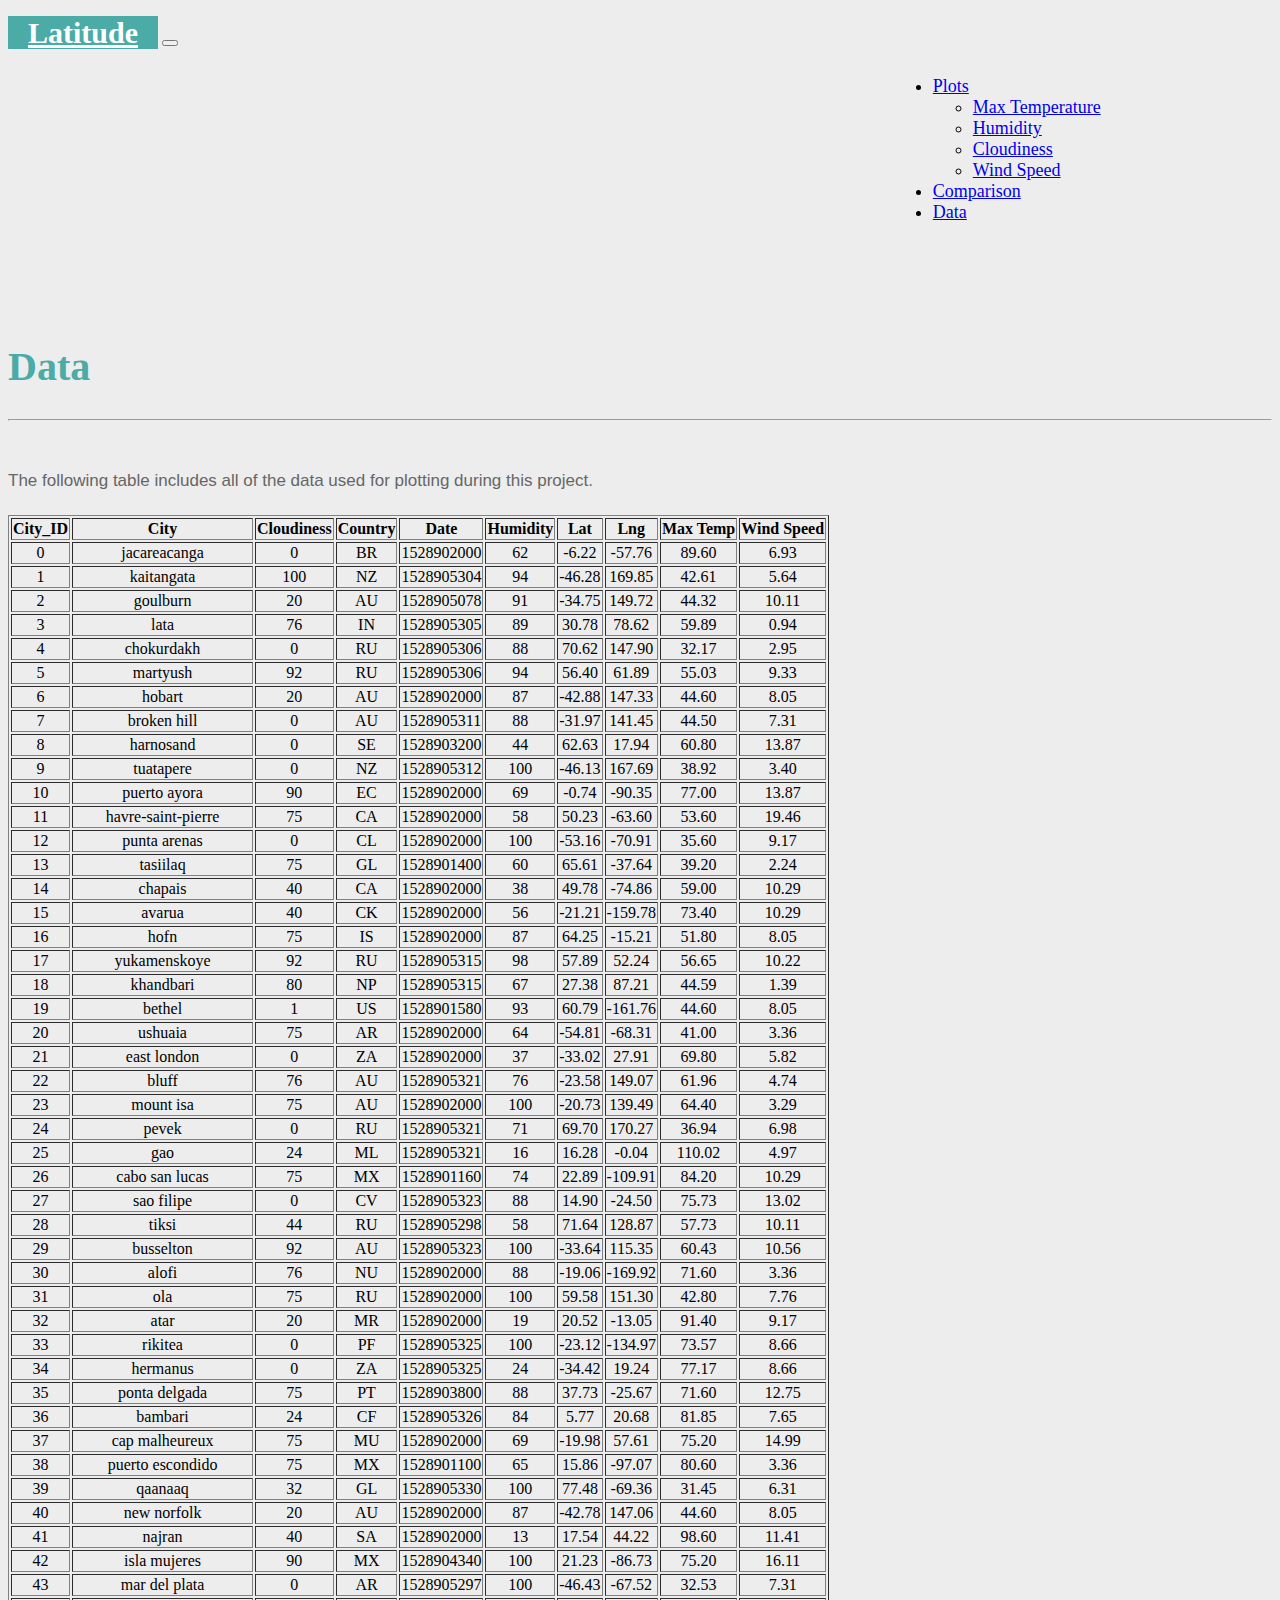
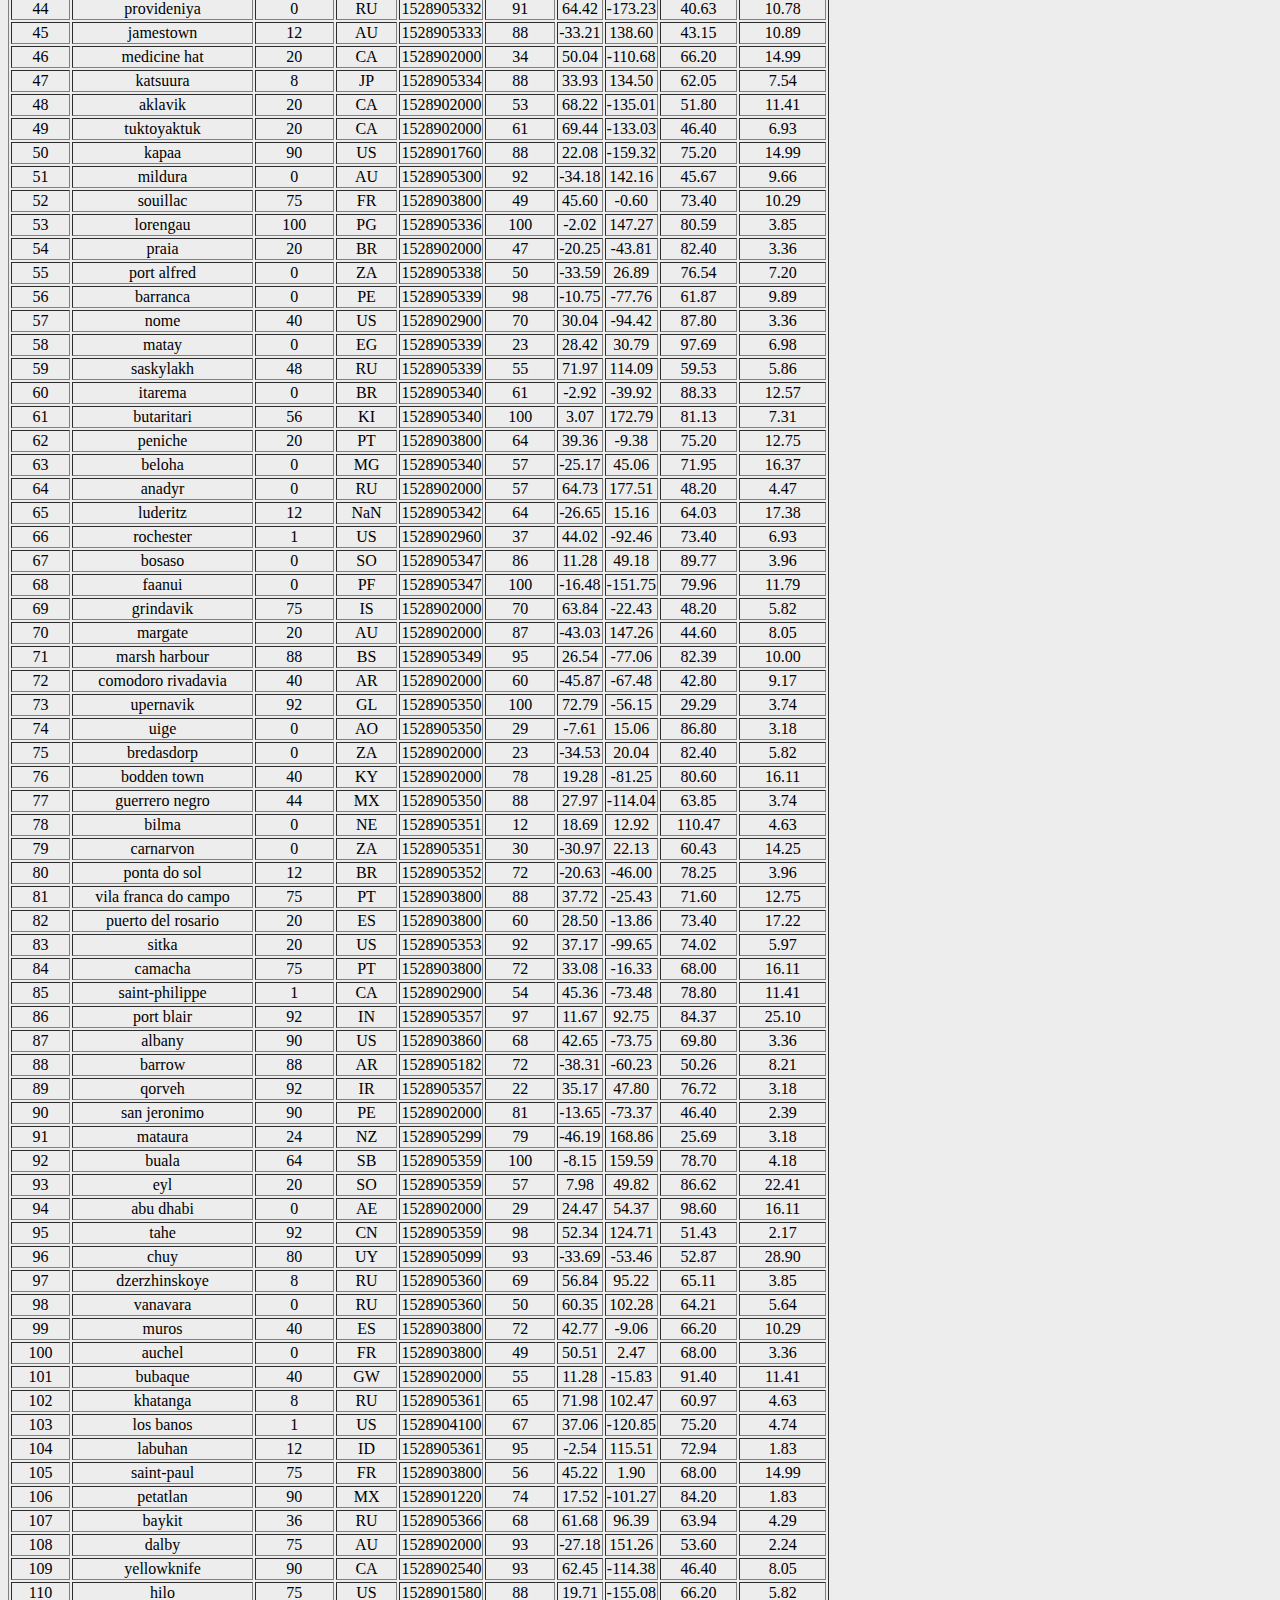
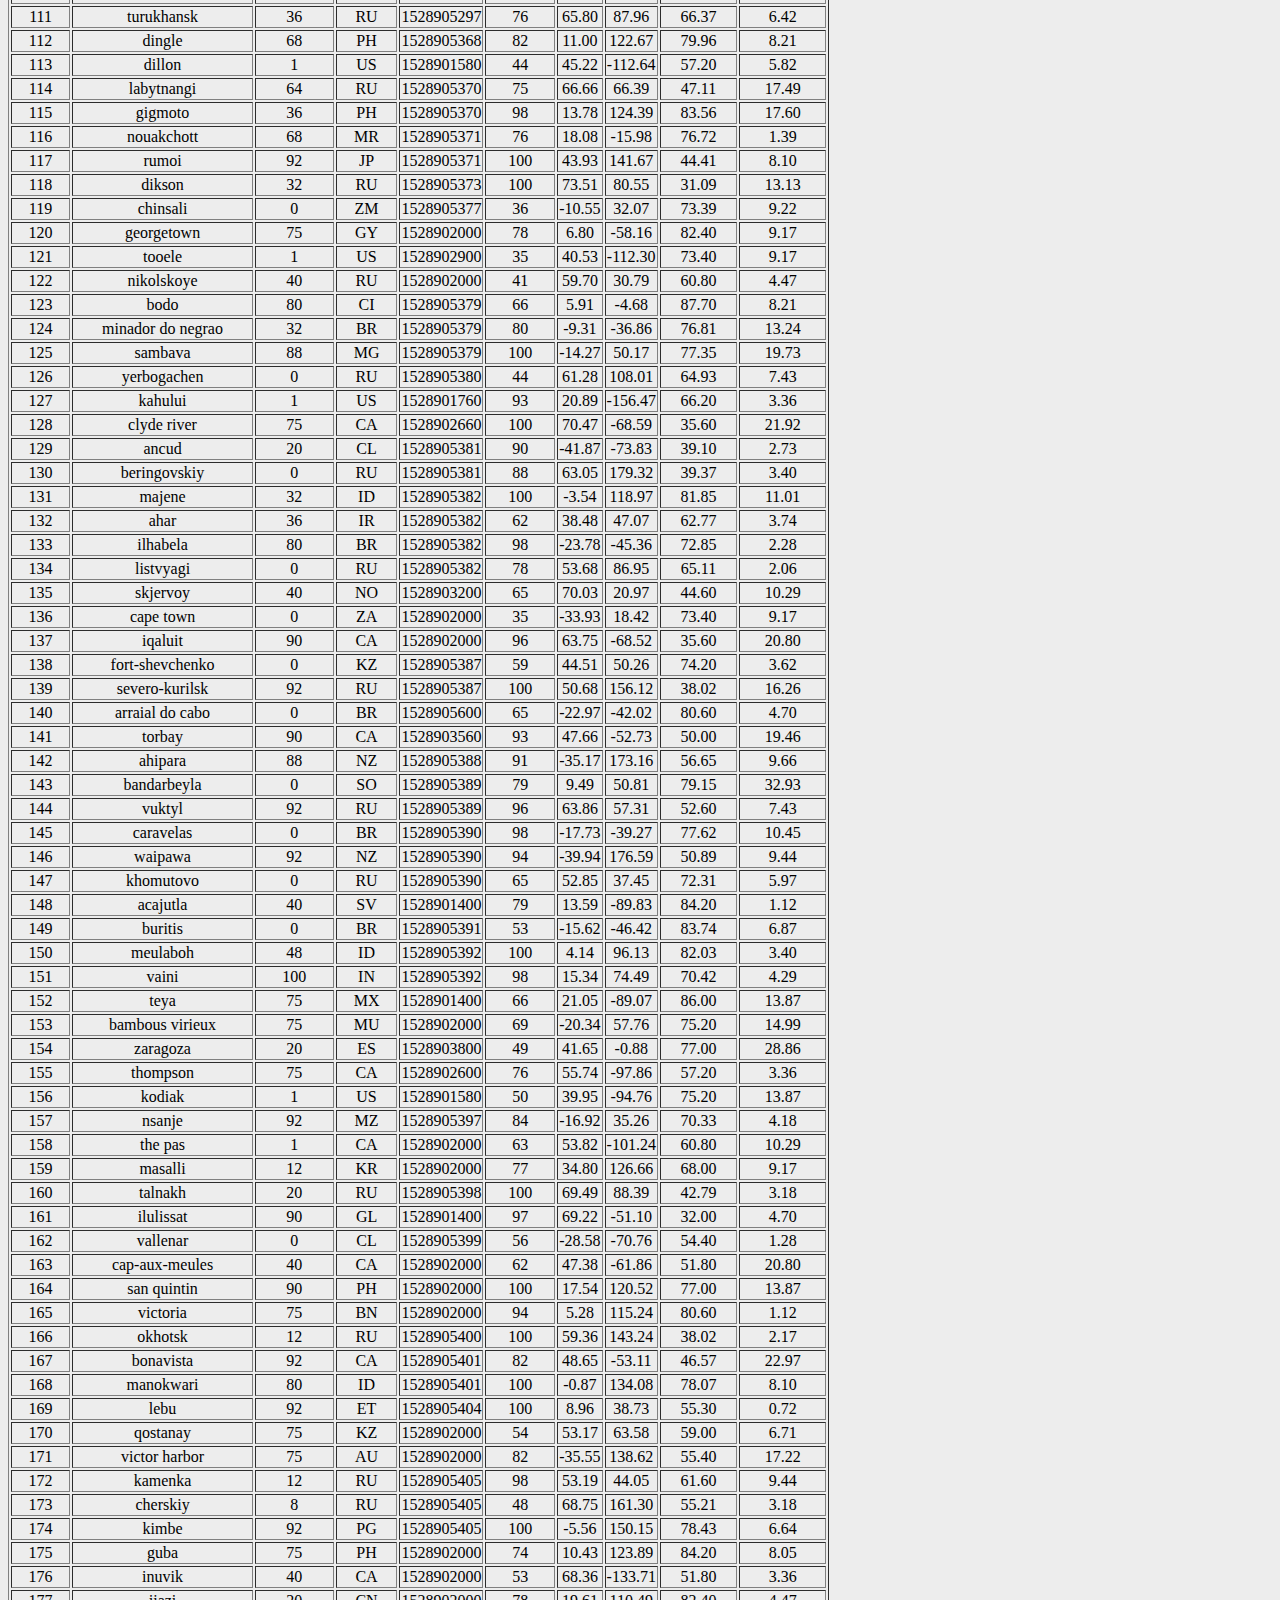
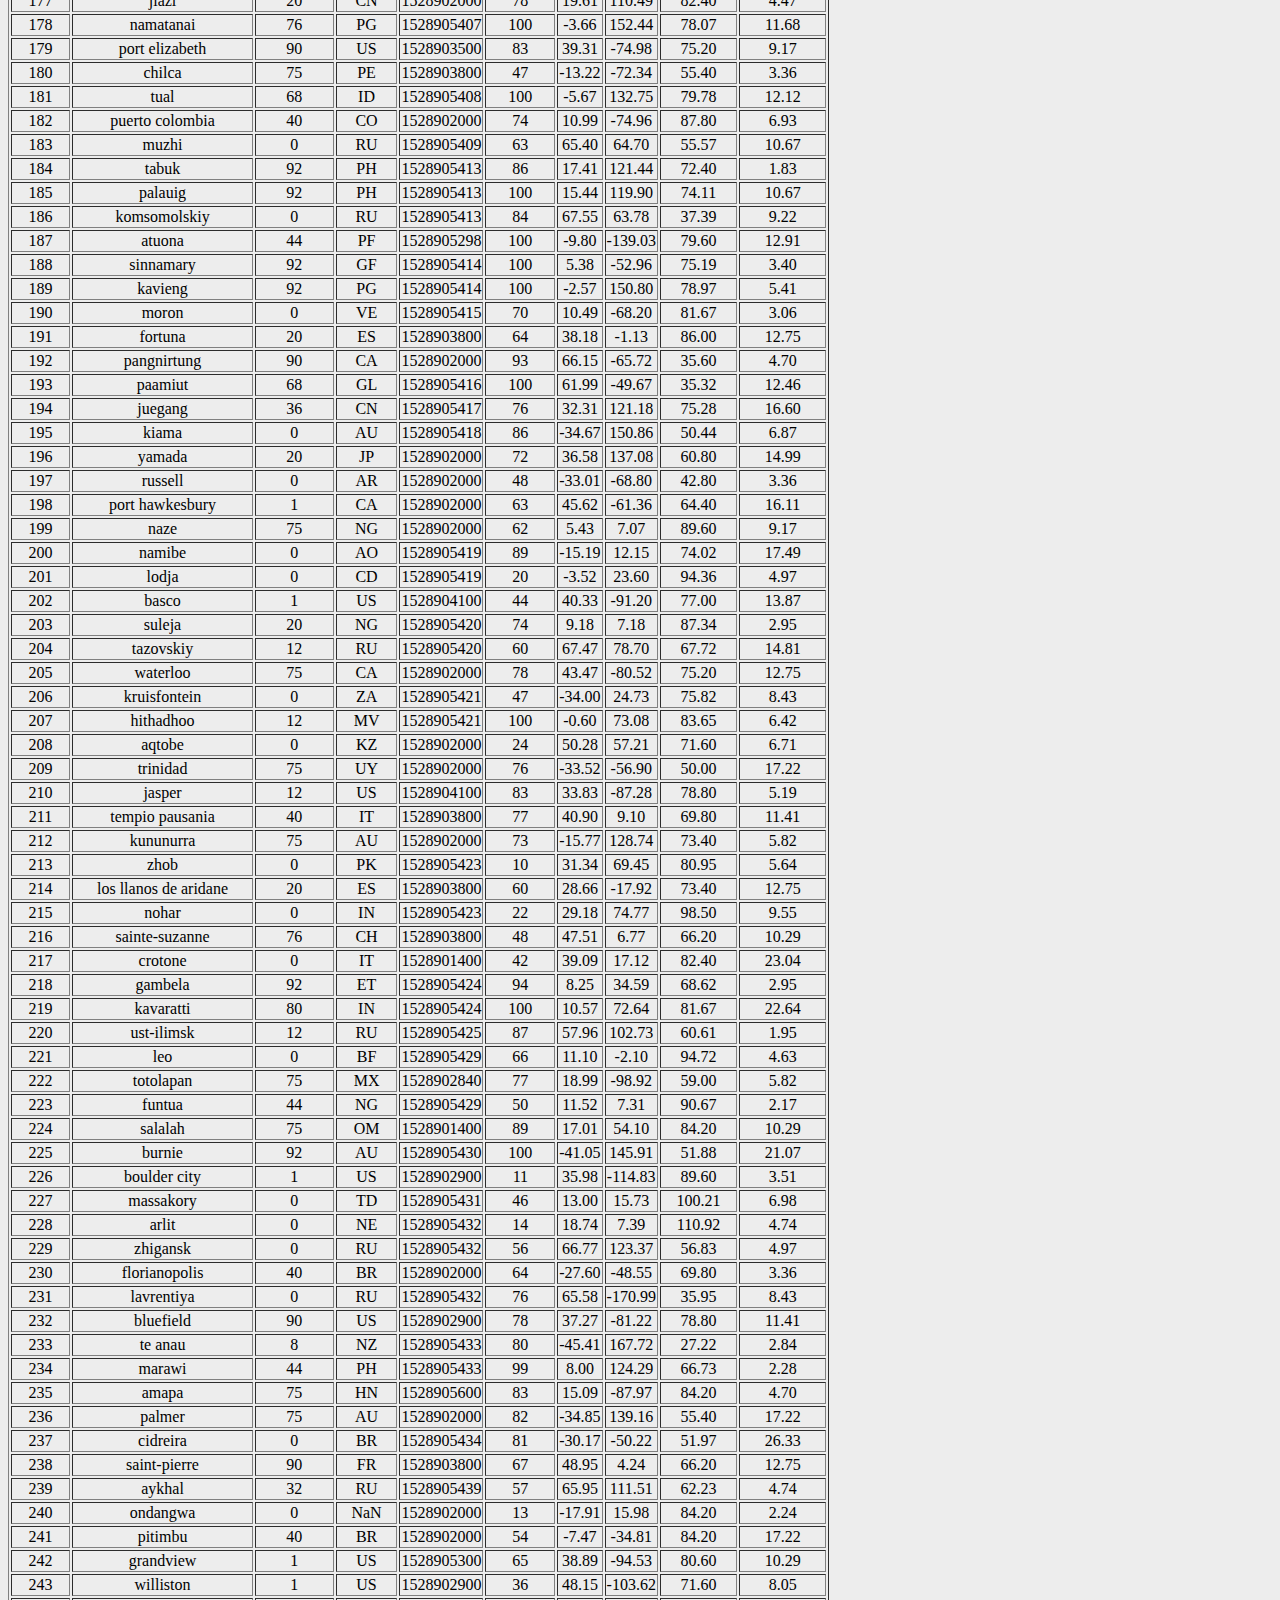
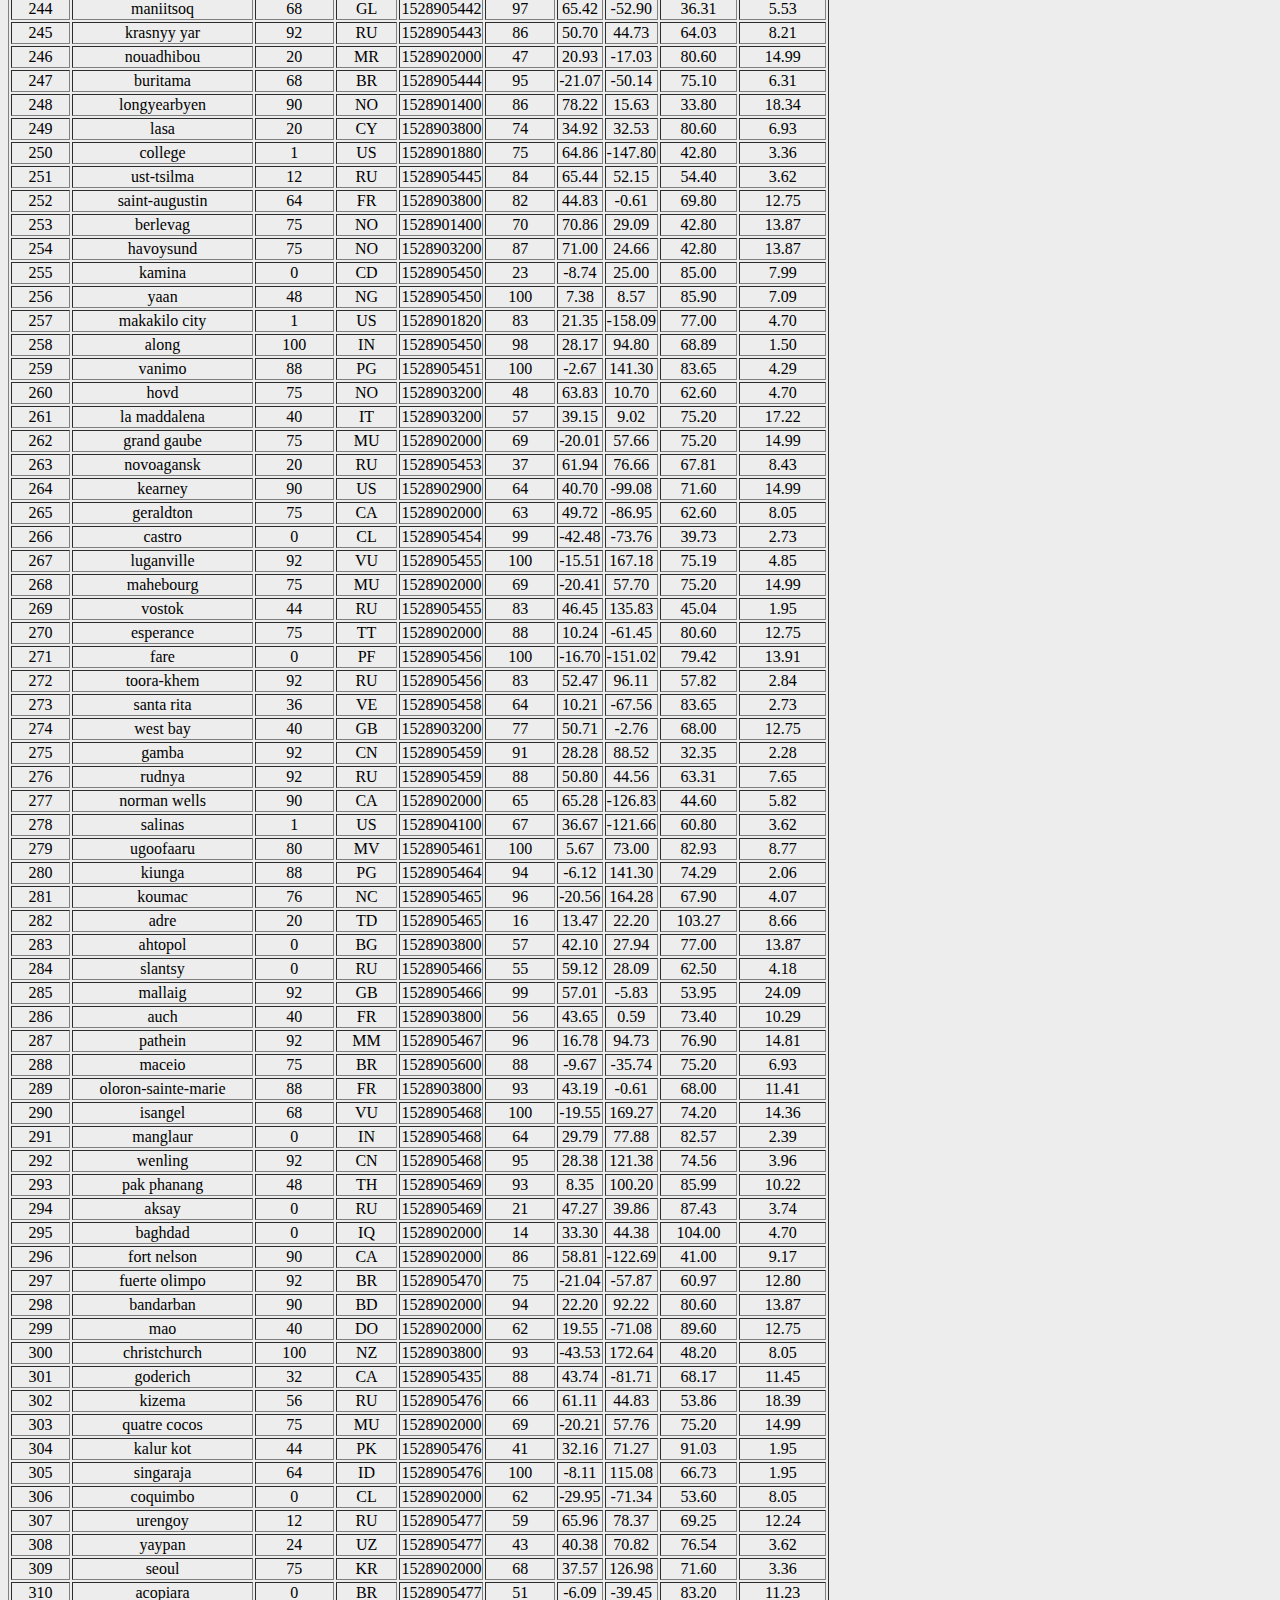
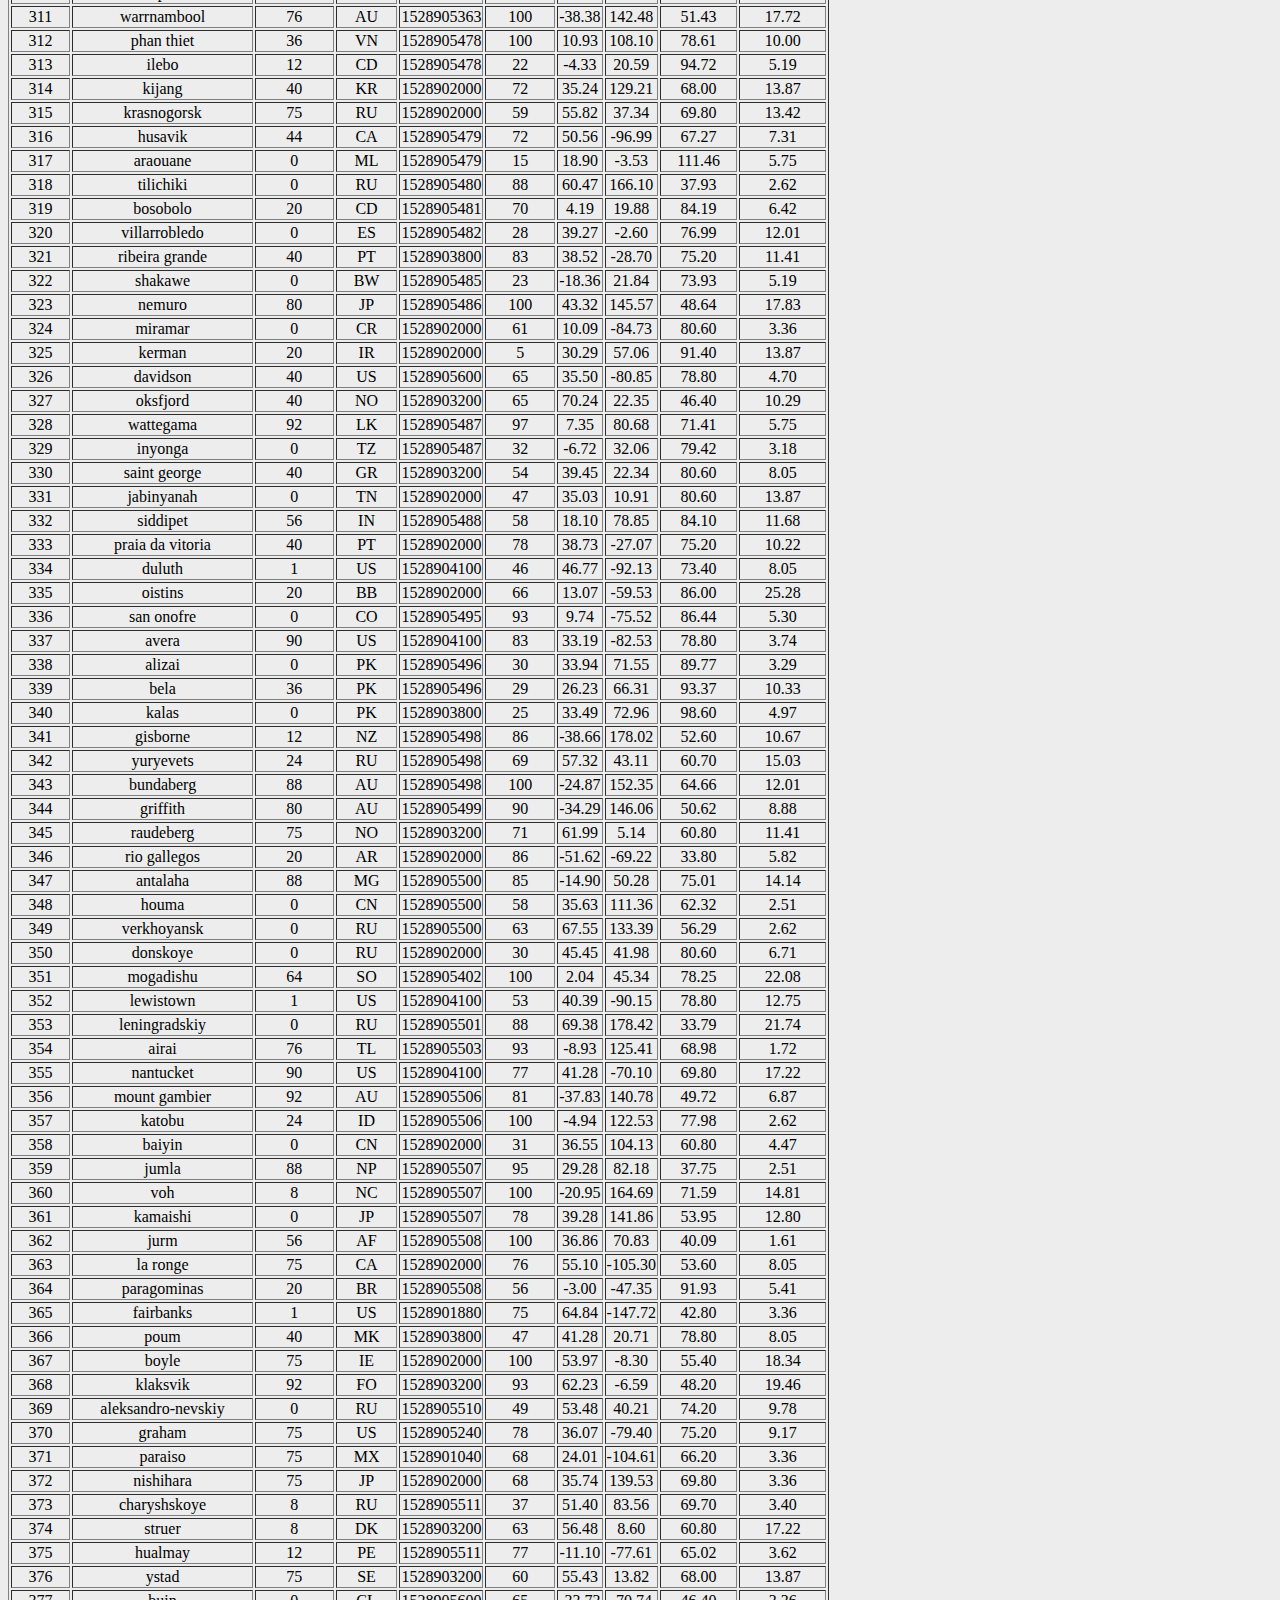
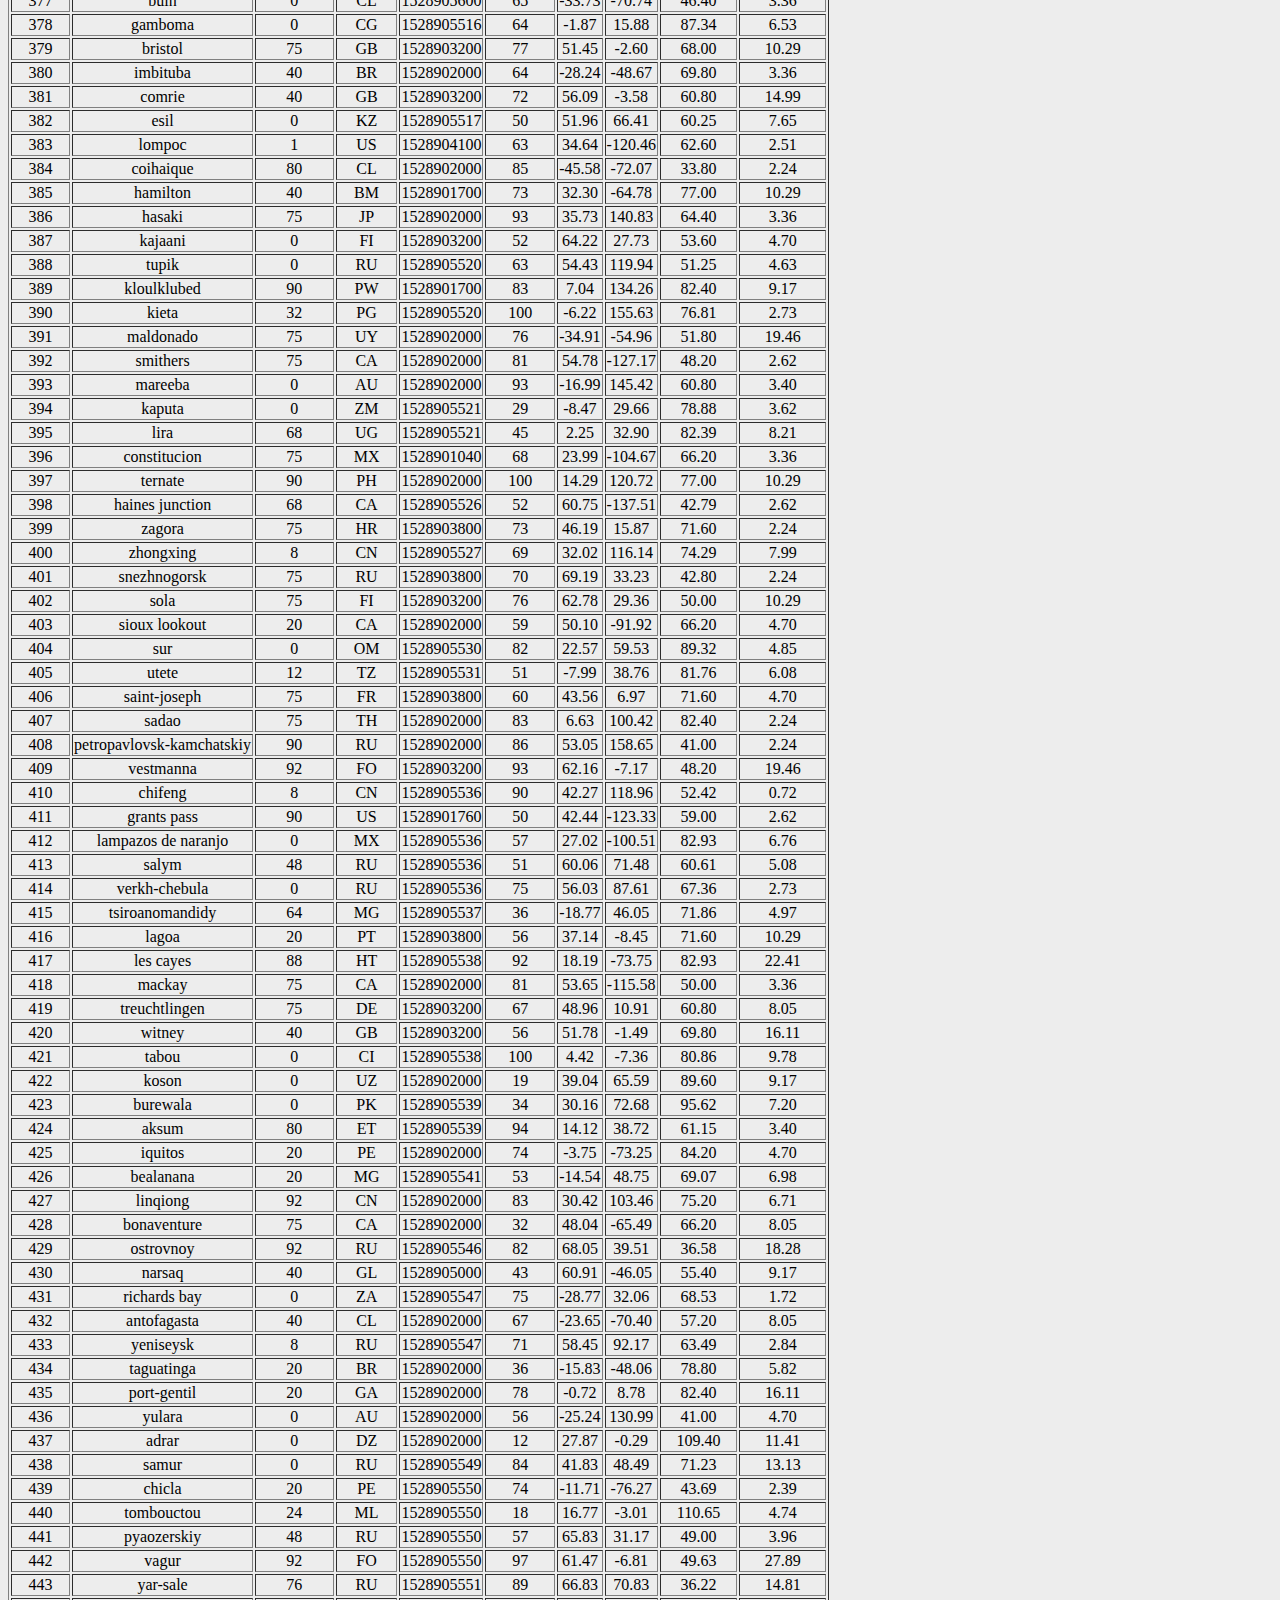
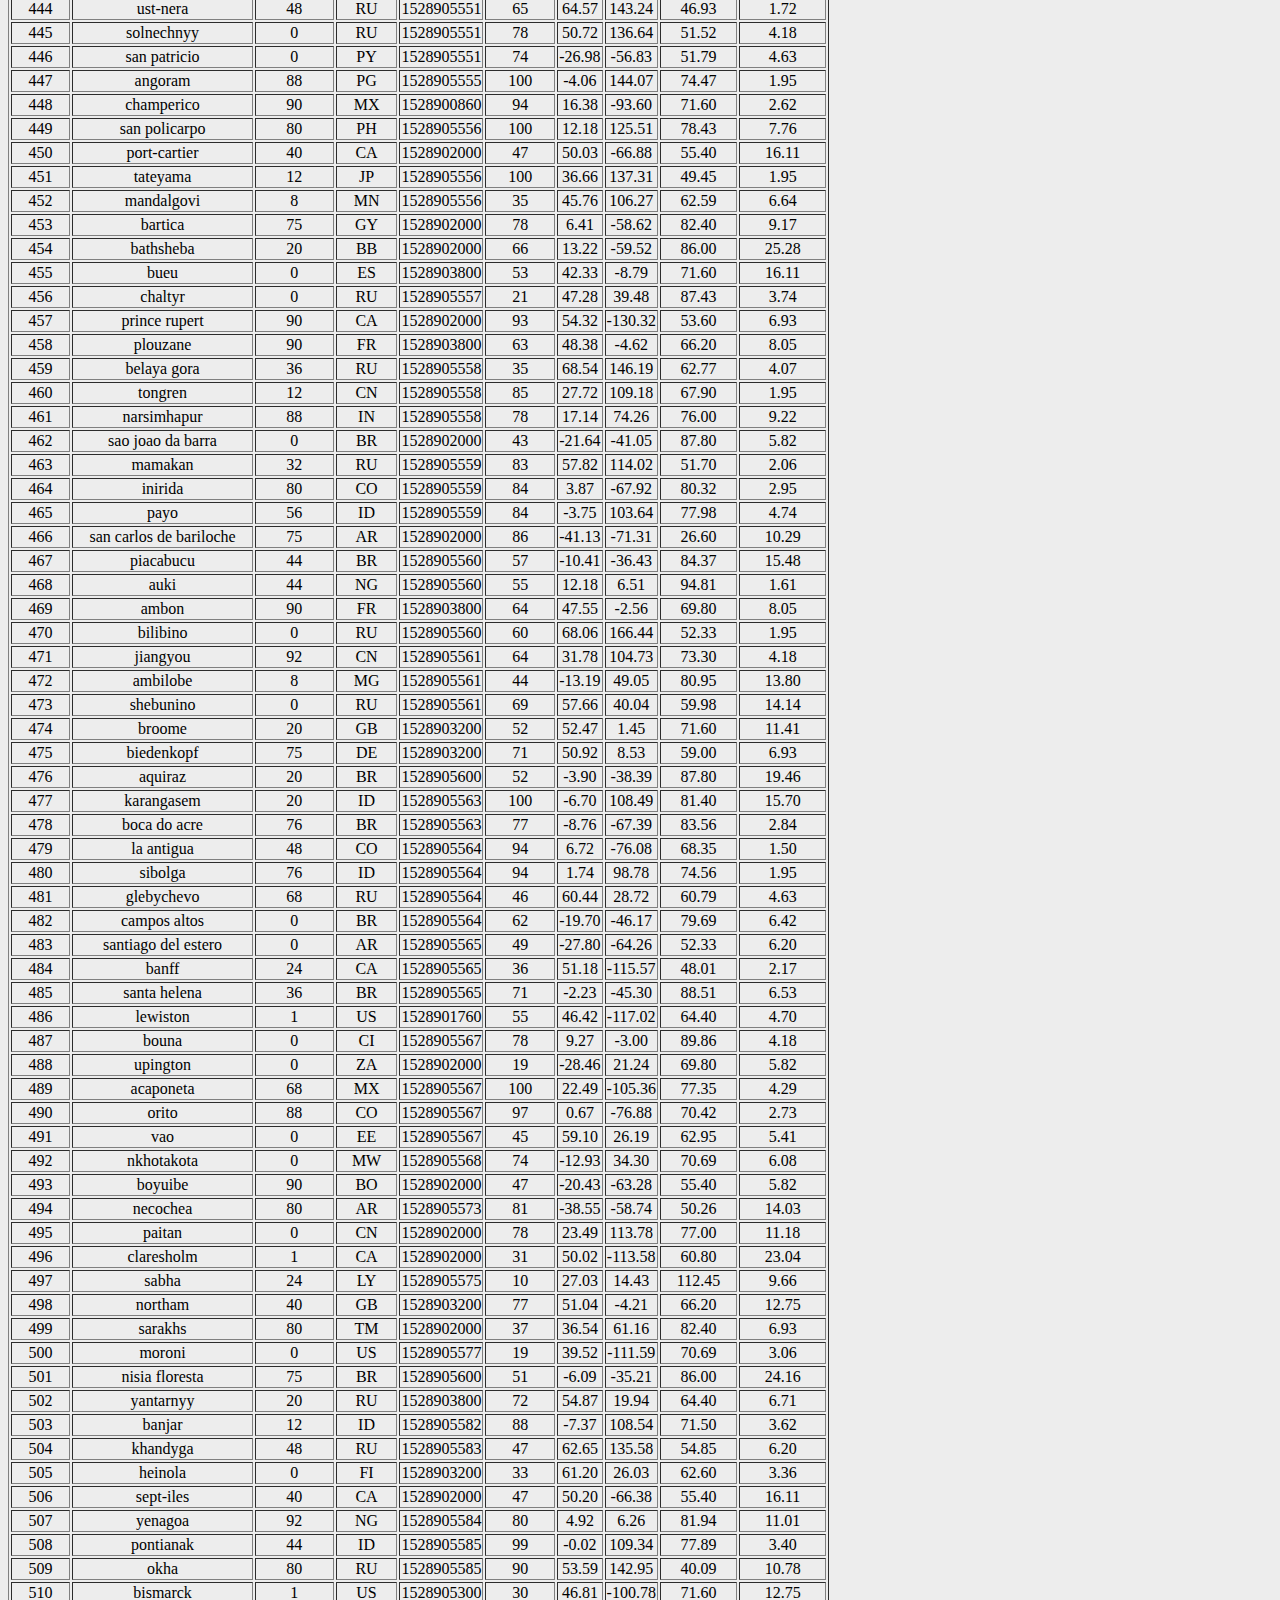
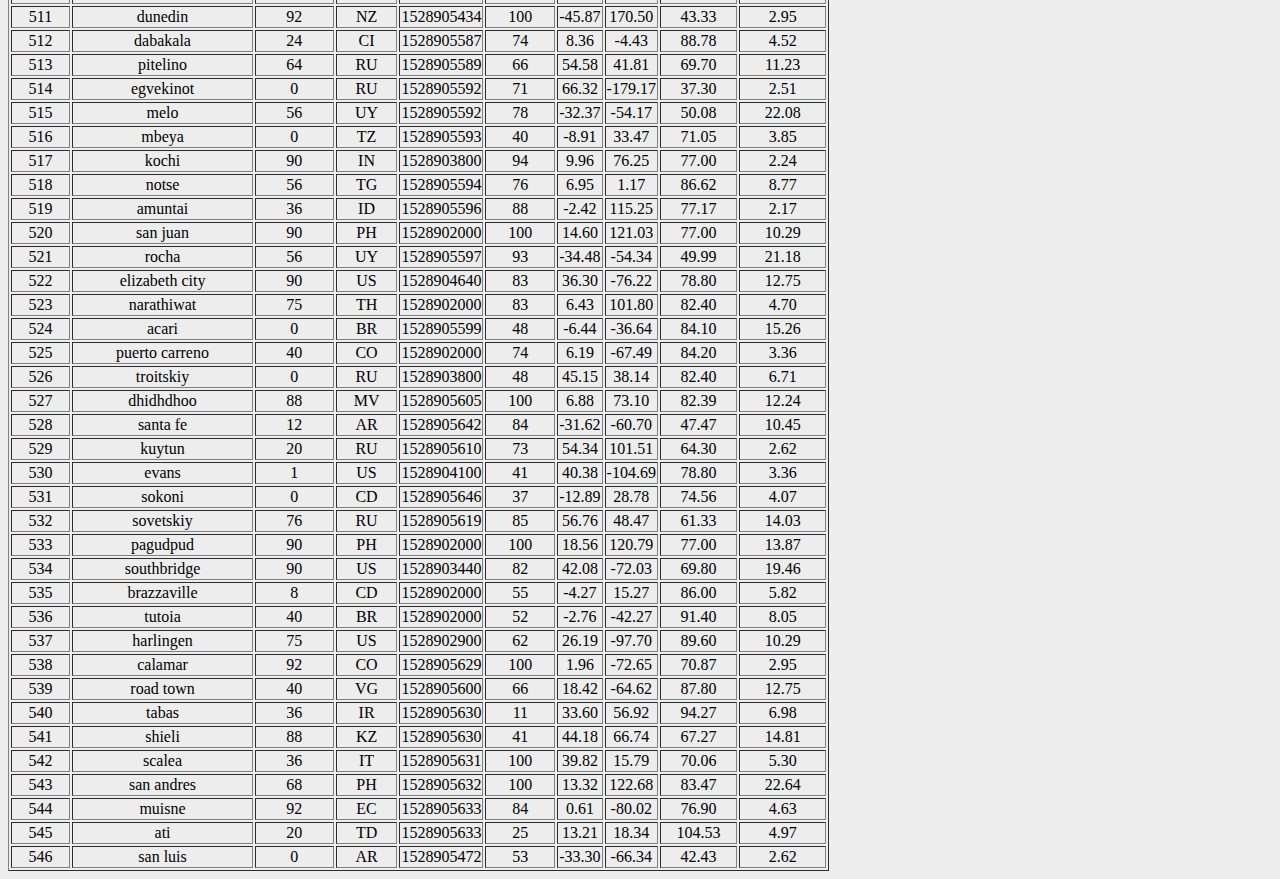
<file: html/data.html>
<!DOCTYPE html>
<html lang="en">

<head>
  <meta charset="UTF-8">
  <meta name="viewport" content="width=device-width, initial-scale=1.0">
  <meta http-equiv="X-UA-Compatible" content="ie=edge">
  <title>index</title>
  <link href="https://cdn.jsdelivr.net/npm/bootstrap@5.0.0-beta1/dist/css/bootstrap.min.css" rel="stylesheet"
    integrity="sha384-giJF6kkoqNQ00vy+HMDP7azOuL0xtbfIcaT9wjKHr8RbDVddVHyTfAAsrekwKmP1" crossorigin="anonymous">
  <link rel="stylesheet" href="..\style\style.css">
</head>

<body>
  <nav class="navbar navbar-expand-lg navbar-light bg-light">
    <div class="container-fluid">
      <a class="navbar-brand" style="color: #ffffff;" href="index.html">Latitude</a>
      <button class="navbar-toggler" type="button" data-bs-toggle="collapse" data-bs-target="#navbarNavDropdown"
        aria-controls="navbarNavDropdown" aria-expanded="false" aria-label="Toggle navigation">
        <span class="navbar-toggler-icon"></span>
      </button>
      <div class="collapse navbar-collapse" id="navbarNavDropdown">

        <ul class="navbar-nav">

          <li class="nav-item dropdown">
            <a class="nav-link dropdown-toggle" href="#" id="navbarDropdownMenuLink" role="button"
              data-bs-toggle="dropdown" aria-expanded="false">
              Plots
            </a>
            <ul class="dropdown-menu" aria-labelledby="navbarDropdownMenuLink">
              <li><a class="dropdown-item" href="maxTemp.html">Max Temperature</a></li>
              <li><a class="dropdown-item" href="humidity.html">Humidity</a></li>
              <li><a class="dropdown-item" href="cloudiness.html">Cloudiness</a></li>
              <li><a class="dropdown-item" href="windSpeed.html">Wind Speed</a></li>
            </ul>
          </li>

          <li class="nav-item">
            <a class="nav-link active" aria-current="page" href="comparison.html">Comparison</a>
          </li>

          <li class="nav-item">
            <a class="nav-link" href="data.html">Data</a>
          </li>

        </ul>
      </div>
    </div>
  </nav>
  <br />
  <br />
  <br />
  <div class="container bg-white">
    <h1>
      Data
    </h1>
    <hr />
    <br />
    <p>The following table includes all of the data used for plotting during this project.</p>
    <div class="row">

          <div class="table-responsive">
          
            <table border="1" class="dataframe table table-striped table-light">
              <thead>
                <tr style="text-align: center;">
                  <th>City_ID</th>
                  <th>City</th>
                  <th>Cloudiness</th>
                  <th>Country</th>
                  <th>Date</th>
                  <th>Humidity</th>
                  <th>Lat</th>
                  <th>Lng</th>
                  <th>Max Temp</th>
                  <th>Wind Speed</th>
                </tr>
              </thead>
              <tbody style="text-align: center;">
                <tr >
                  <td>0</td>
                  <td>jacareacanga</td>
                  <td>0</td>
                  <td>BR</td>
                  <td>1528902000</td>
                  <td>62</td>
                  <td>-6.22</td>
                  <td>-57.76</td>
                  <td>89.60</td>
                  <td>6.93</td>
                </tr>
                <tr>
                  <td>1</td>
                  <td>kaitangata</td>
                  <td>100</td>
                  <td>NZ</td>
                  <td>1528905304</td>
                  <td>94</td>
                  <td>-46.28</td>
                  <td>169.85</td>
                  <td>42.61</td>
                  <td>5.64</td>
                </tr>
                <tr>
                  <td>2</td>
                  <td>goulburn</td>
                  <td>20</td>
                  <td>AU</td>
                  <td>1528905078</td>
                  <td>91</td>
                  <td>-34.75</td>
                  <td>149.72</td>
                  <td>44.32</td>
                  <td>10.11</td>
                </tr>
                <tr>
                  <td>3</td>
                  <td>lata</td>
                  <td>76</td>
                  <td>IN</td>
                  <td>1528905305</td>
                  <td>89</td>
                  <td>30.78</td>
                  <td>78.62</td>
                  <td>59.89</td>
                  <td>0.94</td>
                </tr>
                <tr>
                  <td>4</td>
                  <td>chokurdakh</td>
                  <td>0</td>
                  <td>RU</td>
                  <td>1528905306</td>
                  <td>88</td>
                  <td>70.62</td>
                  <td>147.90</td>
                  <td>32.17</td>
                  <td>2.95</td>
                </tr>
                <tr>
                  <td>5</td>
                  <td>martyush</td>
                  <td>92</td>
                  <td>RU</td>
                  <td>1528905306</td>
                  <td>94</td>
                  <td>56.40</td>
                  <td>61.89</td>
                  <td>55.03</td>
                  <td>9.33</td>
                </tr>
                <tr>
                  <td>6</td>
                  <td>hobart</td>
                  <td>20</td>
                  <td>AU</td>
                  <td>1528902000</td>
                  <td>87</td>
                  <td>-42.88</td>
                  <td>147.33</td>
                  <td>44.60</td>
                  <td>8.05</td>
                </tr>
                <tr>
                  <td>7</td>
                  <td>broken hill</td>
                  <td>0</td>
                  <td>AU</td>
                  <td>1528905311</td>
                  <td>88</td>
                  <td>-31.97</td>
                  <td>141.45</td>
                  <td>44.50</td>
                  <td>7.31</td>
                </tr>
                <tr>
                  <td>8</td>
                  <td>harnosand</td>
                  <td>0</td>
                  <td>SE</td>
                  <td>1528903200</td>
                  <td>44</td>
                  <td>62.63</td>
                  <td>17.94</td>
                  <td>60.80</td>
                  <td>13.87</td>
                </tr>
                <tr>
                  <td>9</td>
                  <td>tuatapere</td>
                  <td>0</td>
                  <td>NZ</td>
                  <td>1528905312</td>
                  <td>100</td>
                  <td>-46.13</td>
                  <td>167.69</td>
                  <td>38.92</td>
                  <td>3.40</td>
                </tr>
                <tr>
                  <td>10</td>
                  <td>puerto ayora</td>
                  <td>90</td>
                  <td>EC</td>
                  <td>1528902000</td>
                  <td>69</td>
                  <td>-0.74</td>
                  <td>-90.35</td>
                  <td>77.00</td>
                  <td>13.87</td>
                </tr>
                <tr>
                  <td>11</td>
                  <td>havre-saint-pierre</td>
                  <td>75</td>
                  <td>CA</td>
                  <td>1528902000</td>
                  <td>58</td>
                  <td>50.23</td>
                  <td>-63.60</td>
                  <td>53.60</td>
                  <td>19.46</td>
                </tr>
                <tr>
                  <td>12</td>
                  <td>punta arenas</td>
                  <td>0</td>
                  <td>CL</td>
                  <td>1528902000</td>
                  <td>100</td>
                  <td>-53.16</td>
                  <td>-70.91</td>
                  <td>35.60</td>
                  <td>9.17</td>
                </tr>
                <tr>
                  <td>13</td>
                  <td>tasiilaq</td>
                  <td>75</td>
                  <td>GL</td>
                  <td>1528901400</td>
                  <td>60</td>
                  <td>65.61</td>
                  <td>-37.64</td>
                  <td>39.20</td>
                  <td>2.24</td>
                </tr>
                <tr>
                  <td>14</td>
                  <td>chapais</td>
                  <td>40</td>
                  <td>CA</td>
                  <td>1528902000</td>
                  <td>38</td>
                  <td>49.78</td>
                  <td>-74.86</td>
                  <td>59.00</td>
                  <td>10.29</td>
                </tr>
                <tr>
                  <td>15</td>
                  <td>avarua</td>
                  <td>40</td>
                  <td>CK</td>
                  <td>1528902000</td>
                  <td>56</td>
                  <td>-21.21</td>
                  <td>-159.78</td>
                  <td>73.40</td>
                  <td>10.29</td>
                </tr>
                <tr>
                  <td>16</td>
                  <td>hofn</td>
                  <td>75</td>
                  <td>IS</td>
                  <td>1528902000</td>
                  <td>87</td>
                  <td>64.25</td>
                  <td>-15.21</td>
                  <td>51.80</td>
                  <td>8.05</td>
                </tr>
                <tr>
                  <td>17</td>
                  <td>yukamenskoye</td>
                  <td>92</td>
                  <td>RU</td>
                  <td>1528905315</td>
                  <td>98</td>
                  <td>57.89</td>
                  <td>52.24</td>
                  <td>56.65</td>
                  <td>10.22</td>
                </tr>
                <tr>
                  <td>18</td>
                  <td>khandbari</td>
                  <td>80</td>
                  <td>NP</td>
                  <td>1528905315</td>
                  <td>67</td>
                  <td>27.38</td>
                  <td>87.21</td>
                  <td>44.59</td>
                  <td>1.39</td>
                </tr>
                <tr>
                  <td>19</td>
                  <td>bethel</td>
                  <td>1</td>
                  <td>US</td>
                  <td>1528901580</td>
                  <td>93</td>
                  <td>60.79</td>
                  <td>-161.76</td>
                  <td>44.60</td>
                  <td>8.05</td>
                </tr>
                <tr>
                  <td>20</td>
                  <td>ushuaia</td>
                  <td>75</td>
                  <td>AR</td>
                  <td>1528902000</td>
                  <td>64</td>
                  <td>-54.81</td>
                  <td>-68.31</td>
                  <td>41.00</td>
                  <td>3.36</td>
                </tr>
                <tr>
                  <td>21</td>
                  <td>east london</td>
                  <td>0</td>
                  <td>ZA</td>
                  <td>1528902000</td>
                  <td>37</td>
                  <td>-33.02</td>
                  <td>27.91</td>
                  <td>69.80</td>
                  <td>5.82</td>
                </tr>
                <tr>
                  <td>22</td>
                  <td>bluff</td>
                  <td>76</td>
                  <td>AU</td>
                  <td>1528905321</td>
                  <td>76</td>
                  <td>-23.58</td>
                  <td>149.07</td>
                  <td>61.96</td>
                  <td>4.74</td>
                </tr>
                <tr>
                  <td>23</td>
                  <td>mount isa</td>
                  <td>75</td>
                  <td>AU</td>
                  <td>1528902000</td>
                  <td>100</td>
                  <td>-20.73</td>
                  <td>139.49</td>
                  <td>64.40</td>
                  <td>3.29</td>
                </tr>
                <tr>
                  <td>24</td>
                  <td>pevek</td>
                  <td>0</td>
                  <td>RU</td>
                  <td>1528905321</td>
                  <td>71</td>
                  <td>69.70</td>
                  <td>170.27</td>
                  <td>36.94</td>
                  <td>6.98</td>
                </tr>
                <tr>
                  <td>25</td>
                  <td>gao</td>
                  <td>24</td>
                  <td>ML</td>
                  <td>1528905321</td>
                  <td>16</td>
                  <td>16.28</td>
                  <td>-0.04</td>
                  <td>110.02</td>
                  <td>4.97</td>
                </tr>
                <tr>
                  <td>26</td>
                  <td>cabo san lucas</td>
                  <td>75</td>
                  <td>MX</td>
                  <td>1528901160</td>
                  <td>74</td>
                  <td>22.89</td>
                  <td>-109.91</td>
                  <td>84.20</td>
                  <td>10.29</td>
                </tr>
                <tr>
                  <td>27</td>
                  <td>sao filipe</td>
                  <td>0</td>
                  <td>CV</td>
                  <td>1528905323</td>
                  <td>88</td>
                  <td>14.90</td>
                  <td>-24.50</td>
                  <td>75.73</td>
                  <td>13.02</td>
                </tr>
                <tr>
                  <td>28</td>
                  <td>tiksi</td>
                  <td>44</td>
                  <td>RU</td>
                  <td>1528905298</td>
                  <td>58</td>
                  <td>71.64</td>
                  <td>128.87</td>
                  <td>57.73</td>
                  <td>10.11</td>
                </tr>
                <tr>
                  <td>29</td>
                  <td>busselton</td>
                  <td>92</td>
                  <td>AU</td>
                  <td>1528905323</td>
                  <td>100</td>
                  <td>-33.64</td>
                  <td>115.35</td>
                  <td>60.43</td>
                  <td>10.56</td>
                </tr>
                <tr>
                  <td>30</td>
                  <td>alofi</td>
                  <td>76</td>
                  <td>NU</td>
                  <td>1528902000</td>
                  <td>88</td>
                  <td>-19.06</td>
                  <td>-169.92</td>
                  <td>71.60</td>
                  <td>3.36</td>
                </tr>
                <tr>
                  <td>31</td>
                  <td>ola</td>
                  <td>75</td>
                  <td>RU</td>
                  <td>1528902000</td>
                  <td>100</td>
                  <td>59.58</td>
                  <td>151.30</td>
                  <td>42.80</td>
                  <td>7.76</td>
                </tr>
                <tr>
                  <td>32</td>
                  <td>atar</td>
                  <td>20</td>
                  <td>MR</td>
                  <td>1528902000</td>
                  <td>19</td>
                  <td>20.52</td>
                  <td>-13.05</td>
                  <td>91.40</td>
                  <td>9.17</td>
                </tr>
                <tr>
                  <td>33</td>
                  <td>rikitea</td>
                  <td>0</td>
                  <td>PF</td>
                  <td>1528905325</td>
                  <td>100</td>
                  <td>-23.12</td>
                  <td>-134.97</td>
                  <td>73.57</td>
                  <td>8.66</td>
                </tr>
                <tr>
                  <td>34</td>
                  <td>hermanus</td>
                  <td>0</td>
                  <td>ZA</td>
                  <td>1528905325</td>
                  <td>24</td>
                  <td>-34.42</td>
                  <td>19.24</td>
                  <td>77.17</td>
                  <td>8.66</td>
                </tr>
                <tr>
                  <td>35</td>
                  <td>ponta delgada</td>
                  <td>75</td>
                  <td>PT</td>
                  <td>1528903800</td>
                  <td>88</td>
                  <td>37.73</td>
                  <td>-25.67</td>
                  <td>71.60</td>
                  <td>12.75</td>
                </tr>
                <tr>
                  <td>36</td>
                  <td>bambari</td>
                  <td>24</td>
                  <td>CF</td>
                  <td>1528905326</td>
                  <td>84</td>
                  <td>5.77</td>
                  <td>20.68</td>
                  <td>81.85</td>
                  <td>7.65</td>
                </tr>
                <tr>
                  <td>37</td>
                  <td>cap malheureux</td>
                  <td>75</td>
                  <td>MU</td>
                  <td>1528902000</td>
                  <td>69</td>
                  <td>-19.98</td>
                  <td>57.61</td>
                  <td>75.20</td>
                  <td>14.99</td>
                </tr>
                <tr>
                  <td>38</td>
                  <td>puerto escondido</td>
                  <td>75</td>
                  <td>MX</td>
                  <td>1528901100</td>
                  <td>65</td>
                  <td>15.86</td>
                  <td>-97.07</td>
                  <td>80.60</td>
                  <td>3.36</td>
                </tr>
                <tr>
                  <td>39</td>
                  <td>qaanaaq</td>
                  <td>32</td>
                  <td>GL</td>
                  <td>1528905330</td>
                  <td>100</td>
                  <td>77.48</td>
                  <td>-69.36</td>
                  <td>31.45</td>
                  <td>6.31</td>
                </tr>
                <tr>
                  <td>40</td>
                  <td>new norfolk</td>
                  <td>20</td>
                  <td>AU</td>
                  <td>1528902000</td>
                  <td>87</td>
                  <td>-42.78</td>
                  <td>147.06</td>
                  <td>44.60</td>
                  <td>8.05</td>
                </tr>
                <tr>
                  <td>41</td>
                  <td>najran</td>
                  <td>40</td>
                  <td>SA</td>
                  <td>1528902000</td>
                  <td>13</td>
                  <td>17.54</td>
                  <td>44.22</td>
                  <td>98.60</td>
                  <td>11.41</td>
                </tr>
                <tr>
                  <td>42</td>
                  <td>isla mujeres</td>
                  <td>90</td>
                  <td>MX</td>
                  <td>1528904340</td>
                  <td>100</td>
                  <td>21.23</td>
                  <td>-86.73</td>
                  <td>75.20</td>
                  <td>16.11</td>
                </tr>
                <tr>
                  <td>43</td>
                  <td>mar del plata</td>
                  <td>0</td>
                  <td>AR</td>
                  <td>1528905297</td>
                  <td>100</td>
                  <td>-46.43</td>
                  <td>-67.52</td>
                  <td>32.53</td>
                  <td>7.31</td>
                </tr>
                <tr>
                  <td>44</td>
                  <td>provideniya</td>
                  <td>0</td>
                  <td>RU</td>
                  <td>1528905332</td>
                  <td>91</td>
                  <td>64.42</td>
                  <td>-173.23</td>
                  <td>40.63</td>
                  <td>10.78</td>
                </tr>
                <tr>
                  <td>45</td>
                  <td>jamestown</td>
                  <td>12</td>
                  <td>AU</td>
                  <td>1528905333</td>
                  <td>88</td>
                  <td>-33.21</td>
                  <td>138.60</td>
                  <td>43.15</td>
                  <td>10.89</td>
                </tr>
                <tr>
                  <td>46</td>
                  <td>medicine hat</td>
                  <td>20</td>
                  <td>CA</td>
                  <td>1528902000</td>
                  <td>34</td>
                  <td>50.04</td>
                  <td>-110.68</td>
                  <td>66.20</td>
                  <td>14.99</td>
                </tr>
                <tr>
                  <td>47</td>
                  <td>katsuura</td>
                  <td>8</td>
                  <td>JP</td>
                  <td>1528905334</td>
                  <td>88</td>
                  <td>33.93</td>
                  <td>134.50</td>
                  <td>62.05</td>
                  <td>7.54</td>
                </tr>
                <tr>
                  <td>48</td>
                  <td>aklavik</td>
                  <td>20</td>
                  <td>CA</td>
                  <td>1528902000</td>
                  <td>53</td>
                  <td>68.22</td>
                  <td>-135.01</td>
                  <td>51.80</td>
                  <td>11.41</td>
                </tr>
                <tr>
                  <td>49</td>
                  <td>tuktoyaktuk</td>
                  <td>20</td>
                  <td>CA</td>
                  <td>1528902000</td>
                  <td>61</td>
                  <td>69.44</td>
                  <td>-133.03</td>
                  <td>46.40</td>
                  <td>6.93</td>
                </tr>
                <tr>
                  <td>50</td>
                  <td>kapaa</td>
                  <td>90</td>
                  <td>US</td>
                  <td>1528901760</td>
                  <td>88</td>
                  <td>22.08</td>
                  <td>-159.32</td>
                  <td>75.20</td>
                  <td>14.99</td>
                </tr>
                <tr>
                  <td>51</td>
                  <td>mildura</td>
                  <td>0</td>
                  <td>AU</td>
                  <td>1528905300</td>
                  <td>92</td>
                  <td>-34.18</td>
                  <td>142.16</td>
                  <td>45.67</td>
                  <td>9.66</td>
                </tr>
                <tr>
                  <td>52</td>
                  <td>souillac</td>
                  <td>75</td>
                  <td>FR</td>
                  <td>1528903800</td>
                  <td>49</td>
                  <td>45.60</td>
                  <td>-0.60</td>
                  <td>73.40</td>
                  <td>10.29</td>
                </tr>
                <tr>
                  <td>53</td>
                  <td>lorengau</td>
                  <td>100</td>
                  <td>PG</td>
                  <td>1528905336</td>
                  <td>100</td>
                  <td>-2.02</td>
                  <td>147.27</td>
                  <td>80.59</td>
                  <td>3.85</td>
                </tr>
                <tr>
                  <td>54</td>
                  <td>praia</td>
                  <td>20</td>
                  <td>BR</td>
                  <td>1528902000</td>
                  <td>47</td>
                  <td>-20.25</td>
                  <td>-43.81</td>
                  <td>82.40</td>
                  <td>3.36</td>
                </tr>
                <tr>
                  <td>55</td>
                  <td>port alfred</td>
                  <td>0</td>
                  <td>ZA</td>
                  <td>1528905338</td>
                  <td>50</td>
                  <td>-33.59</td>
                  <td>26.89</td>
                  <td>76.54</td>
                  <td>7.20</td>
                </tr>
                <tr>
                  <td>56</td>
                  <td>barranca</td>
                  <td>0</td>
                  <td>PE</td>
                  <td>1528905339</td>
                  <td>98</td>
                  <td>-10.75</td>
                  <td>-77.76</td>
                  <td>61.87</td>
                  <td>9.89</td>
                </tr>
                <tr>
                  <td>57</td>
                  <td>nome</td>
                  <td>40</td>
                  <td>US</td>
                  <td>1528902900</td>
                  <td>70</td>
                  <td>30.04</td>
                  <td>-94.42</td>
                  <td>87.80</td>
                  <td>3.36</td>
                </tr>
                <tr>
                  <td>58</td>
                  <td>matay</td>
                  <td>0</td>
                  <td>EG</td>
                  <td>1528905339</td>
                  <td>23</td>
                  <td>28.42</td>
                  <td>30.79</td>
                  <td>97.69</td>
                  <td>6.98</td>
                </tr>
                <tr>
                  <td>59</td>
                  <td>saskylakh</td>
                  <td>48</td>
                  <td>RU</td>
                  <td>1528905339</td>
                  <td>55</td>
                  <td>71.97</td>
                  <td>114.09</td>
                  <td>59.53</td>
                  <td>5.86</td>
                </tr>
                <tr>
                  <td>60</td>
                  <td>itarema</td>
                  <td>0</td>
                  <td>BR</td>
                  <td>1528905340</td>
                  <td>61</td>
                  <td>-2.92</td>
                  <td>-39.92</td>
                  <td>88.33</td>
                  <td>12.57</td>
                </tr>
                <tr>
                  <td>61</td>
                  <td>butaritari</td>
                  <td>56</td>
                  <td>KI</td>
                  <td>1528905340</td>
                  <td>100</td>
                  <td>3.07</td>
                  <td>172.79</td>
                  <td>81.13</td>
                  <td>7.31</td>
                </tr>
                <tr>
                  <td>62</td>
                  <td>peniche</td>
                  <td>20</td>
                  <td>PT</td>
                  <td>1528903800</td>
                  <td>64</td>
                  <td>39.36</td>
                  <td>-9.38</td>
                  <td>75.20</td>
                  <td>12.75</td>
                </tr>
                <tr>
                  <td>63</td>
                  <td>beloha</td>
                  <td>0</td>
                  <td>MG</td>
                  <td>1528905340</td>
                  <td>57</td>
                  <td>-25.17</td>
                  <td>45.06</td>
                  <td>71.95</td>
                  <td>16.37</td>
                </tr>
                <tr>
                  <td>64</td>
                  <td>anadyr</td>
                  <td>0</td>
                  <td>RU</td>
                  <td>1528902000</td>
                  <td>57</td>
                  <td>64.73</td>
                  <td>177.51</td>
                  <td>48.20</td>
                  <td>4.47</td>
                </tr>
                <tr>
                  <td>65</td>
                  <td>luderitz</td>
                  <td>12</td>
                  <td>NaN</td>
                  <td>1528905342</td>
                  <td>64</td>
                  <td>-26.65</td>
                  <td>15.16</td>
                  <td>64.03</td>
                  <td>17.38</td>
                </tr>
                <tr>
                  <td>66</td>
                  <td>rochester</td>
                  <td>1</td>
                  <td>US</td>
                  <td>1528902960</td>
                  <td>37</td>
                  <td>44.02</td>
                  <td>-92.46</td>
                  <td>73.40</td>
                  <td>6.93</td>
                </tr>
                <tr>
                  <td>67</td>
                  <td>bosaso</td>
                  <td>0</td>
                  <td>SO</td>
                  <td>1528905347</td>
                  <td>86</td>
                  <td>11.28</td>
                  <td>49.18</td>
                  <td>89.77</td>
                  <td>3.96</td>
                </tr>
                <tr>
                  <td>68</td>
                  <td>faanui</td>
                  <td>0</td>
                  <td>PF</td>
                  <td>1528905347</td>
                  <td>100</td>
                  <td>-16.48</td>
                  <td>-151.75</td>
                  <td>79.96</td>
                  <td>11.79</td>
                </tr>
                <tr>
                  <td>69</td>
                  <td>grindavik</td>
                  <td>75</td>
                  <td>IS</td>
                  <td>1528902000</td>
                  <td>70</td>
                  <td>63.84</td>
                  <td>-22.43</td>
                  <td>48.20</td>
                  <td>5.82</td>
                </tr>
                <tr>
                  <td>70</td>
                  <td>margate</td>
                  <td>20</td>
                  <td>AU</td>
                  <td>1528902000</td>
                  <td>87</td>
                  <td>-43.03</td>
                  <td>147.26</td>
                  <td>44.60</td>
                  <td>8.05</td>
                </tr>
                <tr>
                  <td>71</td>
                  <td>marsh harbour</td>
                  <td>88</td>
                  <td>BS</td>
                  <td>1528905349</td>
                  <td>95</td>
                  <td>26.54</td>
                  <td>-77.06</td>
                  <td>82.39</td>
                  <td>10.00</td>
                </tr>
                <tr>
                  <td>72</td>
                  <td>comodoro rivadavia</td>
                  <td>40</td>
                  <td>AR</td>
                  <td>1528902000</td>
                  <td>60</td>
                  <td>-45.87</td>
                  <td>-67.48</td>
                  <td>42.80</td>
                  <td>9.17</td>
                </tr>
                <tr>
                  <td>73</td>
                  <td>upernavik</td>
                  <td>92</td>
                  <td>GL</td>
                  <td>1528905350</td>
                  <td>100</td>
                  <td>72.79</td>
                  <td>-56.15</td>
                  <td>29.29</td>
                  <td>3.74</td>
                </tr>
                <tr>
                  <td>74</td>
                  <td>uige</td>
                  <td>0</td>
                  <td>AO</td>
                  <td>1528905350</td>
                  <td>29</td>
                  <td>-7.61</td>
                  <td>15.06</td>
                  <td>86.80</td>
                  <td>3.18</td>
                </tr>
                <tr>
                  <td>75</td>
                  <td>bredasdorp</td>
                  <td>0</td>
                  <td>ZA</td>
                  <td>1528902000</td>
                  <td>23</td>
                  <td>-34.53</td>
                  <td>20.04</td>
                  <td>82.40</td>
                  <td>5.82</td>
                </tr>
                <tr>
                  <td>76</td>
                  <td>bodden town</td>
                  <td>40</td>
                  <td>KY</td>
                  <td>1528902000</td>
                  <td>78</td>
                  <td>19.28</td>
                  <td>-81.25</td>
                  <td>80.60</td>
                  <td>16.11</td>
                </tr>
                <tr>
                  <td>77</td>
                  <td>guerrero negro</td>
                  <td>44</td>
                  <td>MX</td>
                  <td>1528905350</td>
                  <td>88</td>
                  <td>27.97</td>
                  <td>-114.04</td>
                  <td>63.85</td>
                  <td>3.74</td>
                </tr>
                <tr>
                  <td>78</td>
                  <td>bilma</td>
                  <td>0</td>
                  <td>NE</td>
                  <td>1528905351</td>
                  <td>12</td>
                  <td>18.69</td>
                  <td>12.92</td>
                  <td>110.47</td>
                  <td>4.63</td>
                </tr>
                <tr>
                  <td>79</td>
                  <td>carnarvon</td>
                  <td>0</td>
                  <td>ZA</td>
                  <td>1528905351</td>
                  <td>30</td>
                  <td>-30.97</td>
                  <td>22.13</td>
                  <td>60.43</td>
                  <td>14.25</td>
                </tr>
                <tr>
                  <td>80</td>
                  <td>ponta do sol</td>
                  <td>12</td>
                  <td>BR</td>
                  <td>1528905352</td>
                  <td>72</td>
                  <td>-20.63</td>
                  <td>-46.00</td>
                  <td>78.25</td>
                  <td>3.96</td>
                </tr>
                <tr>
                  <td>81</td>
                  <td>vila franca do campo</td>
                  <td>75</td>
                  <td>PT</td>
                  <td>1528903800</td>
                  <td>88</td>
                  <td>37.72</td>
                  <td>-25.43</td>
                  <td>71.60</td>
                  <td>12.75</td>
                </tr>
                <tr>
                  <td>82</td>
                  <td>puerto del rosario</td>
                  <td>20</td>
                  <td>ES</td>
                  <td>1528903800</td>
                  <td>60</td>
                  <td>28.50</td>
                  <td>-13.86</td>
                  <td>73.40</td>
                  <td>17.22</td>
                </tr>
                <tr>
                  <td>83</td>
                  <td>sitka</td>
                  <td>20</td>
                  <td>US</td>
                  <td>1528905353</td>
                  <td>92</td>
                  <td>37.17</td>
                  <td>-99.65</td>
                  <td>74.02</td>
                  <td>5.97</td>
                </tr>
                <tr>
                  <td>84</td>
                  <td>camacha</td>
                  <td>75</td>
                  <td>PT</td>
                  <td>1528903800</td>
                  <td>72</td>
                  <td>33.08</td>
                  <td>-16.33</td>
                  <td>68.00</td>
                  <td>16.11</td>
                </tr>
                <tr>
                  <td>85</td>
                  <td>saint-philippe</td>
                  <td>1</td>
                  <td>CA</td>
                  <td>1528902900</td>
                  <td>54</td>
                  <td>45.36</td>
                  <td>-73.48</td>
                  <td>78.80</td>
                  <td>11.41</td>
                </tr>
                <tr>
                  <td>86</td>
                  <td>port blair</td>
                  <td>92</td>
                  <td>IN</td>
                  <td>1528905357</td>
                  <td>97</td>
                  <td>11.67</td>
                  <td>92.75</td>
                  <td>84.37</td>
                  <td>25.10</td>
                </tr>
                <tr>
                  <td>87</td>
                  <td>albany</td>
                  <td>90</td>
                  <td>US</td>
                  <td>1528903860</td>
                  <td>68</td>
                  <td>42.65</td>
                  <td>-73.75</td>
                  <td>69.80</td>
                  <td>3.36</td>
                </tr>
                <tr>
                  <td>88</td>
                  <td>barrow</td>
                  <td>88</td>
                  <td>AR</td>
                  <td>1528905182</td>
                  <td>72</td>
                  <td>-38.31</td>
                  <td>-60.23</td>
                  <td>50.26</td>
                  <td>8.21</td>
                </tr>
                <tr>
                  <td>89</td>
                  <td>qorveh</td>
                  <td>92</td>
                  <td>IR</td>
                  <td>1528905357</td>
                  <td>22</td>
                  <td>35.17</td>
                  <td>47.80</td>
                  <td>76.72</td>
                  <td>3.18</td>
                </tr>
                <tr>
                  <td>90</td>
                  <td>san jeronimo</td>
                  <td>90</td>
                  <td>PE</td>
                  <td>1528902000</td>
                  <td>81</td>
                  <td>-13.65</td>
                  <td>-73.37</td>
                  <td>46.40</td>
                  <td>2.39</td>
                </tr>
                <tr>
                  <td>91</td>
                  <td>mataura</td>
                  <td>24</td>
                  <td>NZ</td>
                  <td>1528905299</td>
                  <td>79</td>
                  <td>-46.19</td>
                  <td>168.86</td>
                  <td>25.69</td>
                  <td>3.18</td>
                </tr>
                <tr>
                  <td>92</td>
                  <td>buala</td>
                  <td>64</td>
                  <td>SB</td>
                  <td>1528905359</td>
                  <td>100</td>
                  <td>-8.15</td>
                  <td>159.59</td>
                  <td>78.70</td>
                  <td>4.18</td>
                </tr>
                <tr>
                  <td>93</td>
                  <td>eyl</td>
                  <td>20</td>
                  <td>SO</td>
                  <td>1528905359</td>
                  <td>57</td>
                  <td>7.98</td>
                  <td>49.82</td>
                  <td>86.62</td>
                  <td>22.41</td>
                </tr>
                <tr>
                  <td>94</td>
                  <td>abu dhabi</td>
                  <td>0</td>
                  <td>AE</td>
                  <td>1528902000</td>
                  <td>29</td>
                  <td>24.47</td>
                  <td>54.37</td>
                  <td>98.60</td>
                  <td>16.11</td>
                </tr>
                <tr>
                  <td>95</td>
                  <td>tahe</td>
                  <td>92</td>
                  <td>CN</td>
                  <td>1528905359</td>
                  <td>98</td>
                  <td>52.34</td>
                  <td>124.71</td>
                  <td>51.43</td>
                  <td>2.17</td>
                </tr>
                <tr>
                  <td>96</td>
                  <td>chuy</td>
                  <td>80</td>
                  <td>UY</td>
                  <td>1528905099</td>
                  <td>93</td>
                  <td>-33.69</td>
                  <td>-53.46</td>
                  <td>52.87</td>
                  <td>28.90</td>
                </tr>
                <tr>
                  <td>97</td>
                  <td>dzerzhinskoye</td>
                  <td>8</td>
                  <td>RU</td>
                  <td>1528905360</td>
                  <td>69</td>
                  <td>56.84</td>
                  <td>95.22</td>
                  <td>65.11</td>
                  <td>3.85</td>
                </tr>
                <tr>
                  <td>98</td>
                  <td>vanavara</td>
                  <td>0</td>
                  <td>RU</td>
                  <td>1528905360</td>
                  <td>50</td>
                  <td>60.35</td>
                  <td>102.28</td>
                  <td>64.21</td>
                  <td>5.64</td>
                </tr>
                <tr>
                  <td>99</td>
                  <td>muros</td>
                  <td>40</td>
                  <td>ES</td>
                  <td>1528903800</td>
                  <td>72</td>
                  <td>42.77</td>
                  <td>-9.06</td>
                  <td>66.20</td>
                  <td>10.29</td>
                </tr>
                <tr>
                  <td>100</td>
                  <td>auchel</td>
                  <td>0</td>
                  <td>FR</td>
                  <td>1528903800</td>
                  <td>49</td>
                  <td>50.51</td>
                  <td>2.47</td>
                  <td>68.00</td>
                  <td>3.36</td>
                </tr>
                <tr>
                  <td>101</td>
                  <td>bubaque</td>
                  <td>40</td>
                  <td>GW</td>
                  <td>1528902000</td>
                  <td>55</td>
                  <td>11.28</td>
                  <td>-15.83</td>
                  <td>91.40</td>
                  <td>11.41</td>
                </tr>
                <tr>
                  <td>102</td>
                  <td>khatanga</td>
                  <td>8</td>
                  <td>RU</td>
                  <td>1528905361</td>
                  <td>65</td>
                  <td>71.98</td>
                  <td>102.47</td>
                  <td>60.97</td>
                  <td>4.63</td>
                </tr>
                <tr>
                  <td>103</td>
                  <td>los banos</td>
                  <td>1</td>
                  <td>US</td>
                  <td>1528904100</td>
                  <td>67</td>
                  <td>37.06</td>
                  <td>-120.85</td>
                  <td>75.20</td>
                  <td>4.74</td>
                </tr>
                <tr>
                  <td>104</td>
                  <td>labuhan</td>
                  <td>12</td>
                  <td>ID</td>
                  <td>1528905361</td>
                  <td>95</td>
                  <td>-2.54</td>
                  <td>115.51</td>
                  <td>72.94</td>
                  <td>1.83</td>
                </tr>
                <tr>
                  <td>105</td>
                  <td>saint-paul</td>
                  <td>75</td>
                  <td>FR</td>
                  <td>1528903800</td>
                  <td>56</td>
                  <td>45.22</td>
                  <td>1.90</td>
                  <td>68.00</td>
                  <td>14.99</td>
                </tr>
                <tr>
                  <td>106</td>
                  <td>petatlan</td>
                  <td>90</td>
                  <td>MX</td>
                  <td>1528901220</td>
                  <td>74</td>
                  <td>17.52</td>
                  <td>-101.27</td>
                  <td>84.20</td>
                  <td>1.83</td>
                </tr>
                <tr>
                  <td>107</td>
                  <td>baykit</td>
                  <td>36</td>
                  <td>RU</td>
                  <td>1528905366</td>
                  <td>68</td>
                  <td>61.68</td>
                  <td>96.39</td>
                  <td>63.94</td>
                  <td>4.29</td>
                </tr>
                <tr>
                  <td>108</td>
                  <td>dalby</td>
                  <td>75</td>
                  <td>AU</td>
                  <td>1528902000</td>
                  <td>93</td>
                  <td>-27.18</td>
                  <td>151.26</td>
                  <td>53.60</td>
                  <td>2.24</td>
                </tr>
                <tr>
                  <td>109</td>
                  <td>yellowknife</td>
                  <td>90</td>
                  <td>CA</td>
                  <td>1528902540</td>
                  <td>93</td>
                  <td>62.45</td>
                  <td>-114.38</td>
                  <td>46.40</td>
                  <td>8.05</td>
                </tr>
                <tr>
                  <td>110</td>
                  <td>hilo</td>
                  <td>75</td>
                  <td>US</td>
                  <td>1528901580</td>
                  <td>88</td>
                  <td>19.71</td>
                  <td>-155.08</td>
                  <td>66.20</td>
                  <td>5.82</td>
                </tr>
                <tr>
                  <td>111</td>
                  <td>turukhansk</td>
                  <td>36</td>
                  <td>RU</td>
                  <td>1528905297</td>
                  <td>76</td>
                  <td>65.80</td>
                  <td>87.96</td>
                  <td>66.37</td>
                  <td>6.42</td>
                </tr>
                <tr>
                  <td>112</td>
                  <td>dingle</td>
                  <td>68</td>
                  <td>PH</td>
                  <td>1528905368</td>
                  <td>82</td>
                  <td>11.00</td>
                  <td>122.67</td>
                  <td>79.96</td>
                  <td>8.21</td>
                </tr>
                <tr>
                  <td>113</td>
                  <td>dillon</td>
                  <td>1</td>
                  <td>US</td>
                  <td>1528901580</td>
                  <td>44</td>
                  <td>45.22</td>
                  <td>-112.64</td>
                  <td>57.20</td>
                  <td>5.82</td>
                </tr>
                <tr>
                  <td>114</td>
                  <td>labytnangi</td>
                  <td>64</td>
                  <td>RU</td>
                  <td>1528905370</td>
                  <td>75</td>
                  <td>66.66</td>
                  <td>66.39</td>
                  <td>47.11</td>
                  <td>17.49</td>
                </tr>
                <tr>
                  <td>115</td>
                  <td>gigmoto</td>
                  <td>36</td>
                  <td>PH</td>
                  <td>1528905370</td>
                  <td>98</td>
                  <td>13.78</td>
                  <td>124.39</td>
                  <td>83.56</td>
                  <td>17.60</td>
                </tr>
                <tr>
                  <td>116</td>
                  <td>nouakchott</td>
                  <td>68</td>
                  <td>MR</td>
                  <td>1528905371</td>
                  <td>76</td>
                  <td>18.08</td>
                  <td>-15.98</td>
                  <td>76.72</td>
                  <td>1.39</td>
                </tr>
                <tr>
                  <td>117</td>
                  <td>rumoi</td>
                  <td>92</td>
                  <td>JP</td>
                  <td>1528905371</td>
                  <td>100</td>
                  <td>43.93</td>
                  <td>141.67</td>
                  <td>44.41</td>
                  <td>8.10</td>
                </tr>
                <tr>
                  <td>118</td>
                  <td>dikson</td>
                  <td>32</td>
                  <td>RU</td>
                  <td>1528905373</td>
                  <td>100</td>
                  <td>73.51</td>
                  <td>80.55</td>
                  <td>31.09</td>
                  <td>13.13</td>
                </tr>
                <tr>
                  <td>119</td>
                  <td>chinsali</td>
                  <td>0</td>
                  <td>ZM</td>
                  <td>1528905377</td>
                  <td>36</td>
                  <td>-10.55</td>
                  <td>32.07</td>
                  <td>73.39</td>
                  <td>9.22</td>
                </tr>
                <tr>
                  <td>120</td>
                  <td>georgetown</td>
                  <td>75</td>
                  <td>GY</td>
                  <td>1528902000</td>
                  <td>78</td>
                  <td>6.80</td>
                  <td>-58.16</td>
                  <td>82.40</td>
                  <td>9.17</td>
                </tr>
                <tr>
                  <td>121</td>
                  <td>tooele</td>
                  <td>1</td>
                  <td>US</td>
                  <td>1528902900</td>
                  <td>35</td>
                  <td>40.53</td>
                  <td>-112.30</td>
                  <td>73.40</td>
                  <td>9.17</td>
                </tr>
                <tr>
                  <td>122</td>
                  <td>nikolskoye</td>
                  <td>40</td>
                  <td>RU</td>
                  <td>1528902000</td>
                  <td>41</td>
                  <td>59.70</td>
                  <td>30.79</td>
                  <td>60.80</td>
                  <td>4.47</td>
                </tr>
                <tr>
                  <td>123</td>
                  <td>bodo</td>
                  <td>80</td>
                  <td>CI</td>
                  <td>1528905379</td>
                  <td>66</td>
                  <td>5.91</td>
                  <td>-4.68</td>
                  <td>87.70</td>
                  <td>8.21</td>
                </tr>
                <tr>
                  <td>124</td>
                  <td>minador do negrao</td>
                  <td>32</td>
                  <td>BR</td>
                  <td>1528905379</td>
                  <td>80</td>
                  <td>-9.31</td>
                  <td>-36.86</td>
                  <td>76.81</td>
                  <td>13.24</td>
                </tr>
                <tr>
                  <td>125</td>
                  <td>sambava</td>
                  <td>88</td>
                  <td>MG</td>
                  <td>1528905379</td>
                  <td>100</td>
                  <td>-14.27</td>
                  <td>50.17</td>
                  <td>77.35</td>
                  <td>19.73</td>
                </tr>
                <tr>
                  <td>126</td>
                  <td>yerbogachen</td>
                  <td>0</td>
                  <td>RU</td>
                  <td>1528905380</td>
                  <td>44</td>
                  <td>61.28</td>
                  <td>108.01</td>
                  <td>64.93</td>
                  <td>7.43</td>
                </tr>
                <tr>
                  <td>127</td>
                  <td>kahului</td>
                  <td>1</td>
                  <td>US</td>
                  <td>1528901760</td>
                  <td>93</td>
                  <td>20.89</td>
                  <td>-156.47</td>
                  <td>66.20</td>
                  <td>3.36</td>
                </tr>
                <tr>
                  <td>128</td>
                  <td>clyde river</td>
                  <td>75</td>
                  <td>CA</td>
                  <td>1528902660</td>
                  <td>100</td>
                  <td>70.47</td>
                  <td>-68.59</td>
                  <td>35.60</td>
                  <td>21.92</td>
                </tr>
                <tr>
                  <td>129</td>
                  <td>ancud</td>
                  <td>20</td>
                  <td>CL</td>
                  <td>1528905381</td>
                  <td>90</td>
                  <td>-41.87</td>
                  <td>-73.83</td>
                  <td>39.10</td>
                  <td>2.73</td>
                </tr>
                <tr>
                  <td>130</td>
                  <td>beringovskiy</td>
                  <td>0</td>
                  <td>RU</td>
                  <td>1528905381</td>
                  <td>88</td>
                  <td>63.05</td>
                  <td>179.32</td>
                  <td>39.37</td>
                  <td>3.40</td>
                </tr>
                <tr>
                  <td>131</td>
                  <td>majene</td>
                  <td>32</td>
                  <td>ID</td>
                  <td>1528905382</td>
                  <td>100</td>
                  <td>-3.54</td>
                  <td>118.97</td>
                  <td>81.85</td>
                  <td>11.01</td>
                </tr>
                <tr>
                  <td>132</td>
                  <td>ahar</td>
                  <td>36</td>
                  <td>IR</td>
                  <td>1528905382</td>
                  <td>62</td>
                  <td>38.48</td>
                  <td>47.07</td>
                  <td>62.77</td>
                  <td>3.74</td>
                </tr>
                <tr>
                  <td>133</td>
                  <td>ilhabela</td>
                  <td>80</td>
                  <td>BR</td>
                  <td>1528905382</td>
                  <td>98</td>
                  <td>-23.78</td>
                  <td>-45.36</td>
                  <td>72.85</td>
                  <td>2.28</td>
                </tr>
                <tr>
                  <td>134</td>
                  <td>listvyagi</td>
                  <td>0</td>
                  <td>RU</td>
                  <td>1528905382</td>
                  <td>78</td>
                  <td>53.68</td>
                  <td>86.95</td>
                  <td>65.11</td>
                  <td>2.06</td>
                </tr>
                <tr>
                  <td>135</td>
                  <td>skjervoy</td>
                  <td>40</td>
                  <td>NO</td>
                  <td>1528903200</td>
                  <td>65</td>
                  <td>70.03</td>
                  <td>20.97</td>
                  <td>44.60</td>
                  <td>10.29</td>
                </tr>
                <tr>
                  <td>136</td>
                  <td>cape town</td>
                  <td>0</td>
                  <td>ZA</td>
                  <td>1528902000</td>
                  <td>35</td>
                  <td>-33.93</td>
                  <td>18.42</td>
                  <td>73.40</td>
                  <td>9.17</td>
                </tr>
                <tr>
                  <td>137</td>
                  <td>iqaluit</td>
                  <td>90</td>
                  <td>CA</td>
                  <td>1528902000</td>
                  <td>96</td>
                  <td>63.75</td>
                  <td>-68.52</td>
                  <td>35.60</td>
                  <td>20.80</td>
                </tr>
                <tr>
                  <td>138</td>
                  <td>fort-shevchenko</td>
                  <td>0</td>
                  <td>KZ</td>
                  <td>1528905387</td>
                  <td>59</td>
                  <td>44.51</td>
                  <td>50.26</td>
                  <td>74.20</td>
                  <td>3.62</td>
                </tr>
                <tr>
                  <td>139</td>
                  <td>severo-kurilsk</td>
                  <td>92</td>
                  <td>RU</td>
                  <td>1528905387</td>
                  <td>100</td>
                  <td>50.68</td>
                  <td>156.12</td>
                  <td>38.02</td>
                  <td>16.26</td>
                </tr>
                <tr>
                  <td>140</td>
                  <td>arraial do cabo</td>
                  <td>0</td>
                  <td>BR</td>
                  <td>1528905600</td>
                  <td>65</td>
                  <td>-22.97</td>
                  <td>-42.02</td>
                  <td>80.60</td>
                  <td>4.70</td>
                </tr>
                <tr>
                  <td>141</td>
                  <td>torbay</td>
                  <td>90</td>
                  <td>CA</td>
                  <td>1528903560</td>
                  <td>93</td>
                  <td>47.66</td>
                  <td>-52.73</td>
                  <td>50.00</td>
                  <td>19.46</td>
                </tr>
                <tr>
                  <td>142</td>
                  <td>ahipara</td>
                  <td>88</td>
                  <td>NZ</td>
                  <td>1528905388</td>
                  <td>91</td>
                  <td>-35.17</td>
                  <td>173.16</td>
                  <td>56.65</td>
                  <td>9.66</td>
                </tr>
                <tr>
                  <td>143</td>
                  <td>bandarbeyla</td>
                  <td>0</td>
                  <td>SO</td>
                  <td>1528905389</td>
                  <td>79</td>
                  <td>9.49</td>
                  <td>50.81</td>
                  <td>79.15</td>
                  <td>32.93</td>
                </tr>
                <tr>
                  <td>144</td>
                  <td>vuktyl</td>
                  <td>92</td>
                  <td>RU</td>
                  <td>1528905389</td>
                  <td>96</td>
                  <td>63.86</td>
                  <td>57.31</td>
                  <td>52.60</td>
                  <td>7.43</td>
                </tr>
                <tr>
                  <td>145</td>
                  <td>caravelas</td>
                  <td>0</td>
                  <td>BR</td>
                  <td>1528905390</td>
                  <td>98</td>
                  <td>-17.73</td>
                  <td>-39.27</td>
                  <td>77.62</td>
                  <td>10.45</td>
                </tr>
                <tr>
                  <td>146</td>
                  <td>waipawa</td>
                  <td>92</td>
                  <td>NZ</td>
                  <td>1528905390</td>
                  <td>94</td>
                  <td>-39.94</td>
                  <td>176.59</td>
                  <td>50.89</td>
                  <td>9.44</td>
                </tr>
                <tr>
                  <td>147</td>
                  <td>khomutovo</td>
                  <td>0</td>
                  <td>RU</td>
                  <td>1528905390</td>
                  <td>65</td>
                  <td>52.85</td>
                  <td>37.45</td>
                  <td>72.31</td>
                  <td>5.97</td>
                </tr>
                <tr>
                  <td>148</td>
                  <td>acajutla</td>
                  <td>40</td>
                  <td>SV</td>
                  <td>1528901400</td>
                  <td>79</td>
                  <td>13.59</td>
                  <td>-89.83</td>
                  <td>84.20</td>
                  <td>1.12</td>
                </tr>
                <tr>
                  <td>149</td>
                  <td>buritis</td>
                  <td>0</td>
                  <td>BR</td>
                  <td>1528905391</td>
                  <td>53</td>
                  <td>-15.62</td>
                  <td>-46.42</td>
                  <td>83.74</td>
                  <td>6.87</td>
                </tr>
                <tr>
                  <td>150</td>
                  <td>meulaboh</td>
                  <td>48</td>
                  <td>ID</td>
                  <td>1528905392</td>
                  <td>100</td>
                  <td>4.14</td>
                  <td>96.13</td>
                  <td>82.03</td>
                  <td>3.40</td>
                </tr>
                <tr>
                  <td>151</td>
                  <td>vaini</td>
                  <td>100</td>
                  <td>IN</td>
                  <td>1528905392</td>
                  <td>98</td>
                  <td>15.34</td>
                  <td>74.49</td>
                  <td>70.42</td>
                  <td>4.29</td>
                </tr>
                <tr>
                  <td>152</td>
                  <td>teya</td>
                  <td>75</td>
                  <td>MX</td>
                  <td>1528901400</td>
                  <td>66</td>
                  <td>21.05</td>
                  <td>-89.07</td>
                  <td>86.00</td>
                  <td>13.87</td>
                </tr>
                <tr>
                  <td>153</td>
                  <td>bambous virieux</td>
                  <td>75</td>
                  <td>MU</td>
                  <td>1528902000</td>
                  <td>69</td>
                  <td>-20.34</td>
                  <td>57.76</td>
                  <td>75.20</td>
                  <td>14.99</td>
                </tr>
                <tr>
                  <td>154</td>
                  <td>zaragoza</td>
                  <td>20</td>
                  <td>ES</td>
                  <td>1528903800</td>
                  <td>49</td>
                  <td>41.65</td>
                  <td>-0.88</td>
                  <td>77.00</td>
                  <td>28.86</td>
                </tr>
                <tr>
                  <td>155</td>
                  <td>thompson</td>
                  <td>75</td>
                  <td>CA</td>
                  <td>1528902600</td>
                  <td>76</td>
                  <td>55.74</td>
                  <td>-97.86</td>
                  <td>57.20</td>
                  <td>3.36</td>
                </tr>
                <tr>
                  <td>156</td>
                  <td>kodiak</td>
                  <td>1</td>
                  <td>US</td>
                  <td>1528901580</td>
                  <td>50</td>
                  <td>39.95</td>
                  <td>-94.76</td>
                  <td>75.20</td>
                  <td>13.87</td>
                </tr>
                <tr>
                  <td>157</td>
                  <td>nsanje</td>
                  <td>92</td>
                  <td>MZ</td>
                  <td>1528905397</td>
                  <td>84</td>
                  <td>-16.92</td>
                  <td>35.26</td>
                  <td>70.33</td>
                  <td>4.18</td>
                </tr>
                <tr>
                  <td>158</td>
                  <td>the pas</td>
                  <td>1</td>
                  <td>CA</td>
                  <td>1528902000</td>
                  <td>63</td>
                  <td>53.82</td>
                  <td>-101.24</td>
                  <td>60.80</td>
                  <td>10.29</td>
                </tr>
                <tr>
                  <td>159</td>
                  <td>masalli</td>
                  <td>12</td>
                  <td>KR</td>
                  <td>1528902000</td>
                  <td>77</td>
                  <td>34.80</td>
                  <td>126.66</td>
                  <td>68.00</td>
                  <td>9.17</td>
                </tr>
                <tr>
                  <td>160</td>
                  <td>talnakh</td>
                  <td>20</td>
                  <td>RU</td>
                  <td>1528905398</td>
                  <td>100</td>
                  <td>69.49</td>
                  <td>88.39</td>
                  <td>42.79</td>
                  <td>3.18</td>
                </tr>
                <tr>
                  <td>161</td>
                  <td>ilulissat</td>
                  <td>90</td>
                  <td>GL</td>
                  <td>1528901400</td>
                  <td>97</td>
                  <td>69.22</td>
                  <td>-51.10</td>
                  <td>32.00</td>
                  <td>4.70</td>
                </tr>
                <tr>
                  <td>162</td>
                  <td>vallenar</td>
                  <td>0</td>
                  <td>CL</td>
                  <td>1528905399</td>
                  <td>56</td>
                  <td>-28.58</td>
                  <td>-70.76</td>
                  <td>54.40</td>
                  <td>1.28</td>
                </tr>
                <tr>
                  <td>163</td>
                  <td>cap-aux-meules</td>
                  <td>40</td>
                  <td>CA</td>
                  <td>1528902000</td>
                  <td>62</td>
                  <td>47.38</td>
                  <td>-61.86</td>
                  <td>51.80</td>
                  <td>20.80</td>
                </tr>
                <tr>
                  <td>164</td>
                  <td>san quintin</td>
                  <td>90</td>
                  <td>PH</td>
                  <td>1528902000</td>
                  <td>100</td>
                  <td>17.54</td>
                  <td>120.52</td>
                  <td>77.00</td>
                  <td>13.87</td>
                </tr>
                <tr>
                  <td>165</td>
                  <td>victoria</td>
                  <td>75</td>
                  <td>BN</td>
                  <td>1528902000</td>
                  <td>94</td>
                  <td>5.28</td>
                  <td>115.24</td>
                  <td>80.60</td>
                  <td>1.12</td>
                </tr>
                <tr>
                  <td>166</td>
                  <td>okhotsk</td>
                  <td>12</td>
                  <td>RU</td>
                  <td>1528905400</td>
                  <td>100</td>
                  <td>59.36</td>
                  <td>143.24</td>
                  <td>38.02</td>
                  <td>2.17</td>
                </tr>
                <tr>
                  <td>167</td>
                  <td>bonavista</td>
                  <td>92</td>
                  <td>CA</td>
                  <td>1528905401</td>
                  <td>82</td>
                  <td>48.65</td>
                  <td>-53.11</td>
                  <td>46.57</td>
                  <td>22.97</td>
                </tr>
                <tr>
                  <td>168</td>
                  <td>manokwari</td>
                  <td>80</td>
                  <td>ID</td>
                  <td>1528905401</td>
                  <td>100</td>
                  <td>-0.87</td>
                  <td>134.08</td>
                  <td>78.07</td>
                  <td>8.10</td>
                </tr>
                <tr>
                  <td>169</td>
                  <td>lebu</td>
                  <td>92</td>
                  <td>ET</td>
                  <td>1528905404</td>
                  <td>100</td>
                  <td>8.96</td>
                  <td>38.73</td>
                  <td>55.30</td>
                  <td>0.72</td>
                </tr>
                <tr>
                  <td>170</td>
                  <td>qostanay</td>
                  <td>75</td>
                  <td>KZ</td>
                  <td>1528902000</td>
                  <td>54</td>
                  <td>53.17</td>
                  <td>63.58</td>
                  <td>59.00</td>
                  <td>6.71</td>
                </tr>
                <tr>
                  <td>171</td>
                  <td>victor harbor</td>
                  <td>75</td>
                  <td>AU</td>
                  <td>1528902000</td>
                  <td>82</td>
                  <td>-35.55</td>
                  <td>138.62</td>
                  <td>55.40</td>
                  <td>17.22</td>
                </tr>
                <tr>
                  <td>172</td>
                  <td>kamenka</td>
                  <td>12</td>
                  <td>RU</td>
                  <td>1528905405</td>
                  <td>98</td>
                  <td>53.19</td>
                  <td>44.05</td>
                  <td>61.60</td>
                  <td>9.44</td>
                </tr>
                <tr>
                  <td>173</td>
                  <td>cherskiy</td>
                  <td>8</td>
                  <td>RU</td>
                  <td>1528905405</td>
                  <td>48</td>
                  <td>68.75</td>
                  <td>161.30</td>
                  <td>55.21</td>
                  <td>3.18</td>
                </tr>
                <tr>
                  <td>174</td>
                  <td>kimbe</td>
                  <td>92</td>
                  <td>PG</td>
                  <td>1528905405</td>
                  <td>100</td>
                  <td>-5.56</td>
                  <td>150.15</td>
                  <td>78.43</td>
                  <td>6.64</td>
                </tr>
                <tr>
                  <td>175</td>
                  <td>guba</td>
                  <td>75</td>
                  <td>PH</td>
                  <td>1528902000</td>
                  <td>74</td>
                  <td>10.43</td>
                  <td>123.89</td>
                  <td>84.20</td>
                  <td>8.05</td>
                </tr>
                <tr>
                  <td>176</td>
                  <td>inuvik</td>
                  <td>40</td>
                  <td>CA</td>
                  <td>1528902000</td>
                  <td>53</td>
                  <td>68.36</td>
                  <td>-133.71</td>
                  <td>51.80</td>
                  <td>3.36</td>
                </tr>
                <tr>
                  <td>177</td>
                  <td>jiazi</td>
                  <td>20</td>
                  <td>CN</td>
                  <td>1528902000</td>
                  <td>78</td>
                  <td>19.61</td>
                  <td>110.49</td>
                  <td>82.40</td>
                  <td>4.47</td>
                </tr>
                <tr>
                  <td>178</td>
                  <td>namatanai</td>
                  <td>76</td>
                  <td>PG</td>
                  <td>1528905407</td>
                  <td>100</td>
                  <td>-3.66</td>
                  <td>152.44</td>
                  <td>78.07</td>
                  <td>11.68</td>
                </tr>
                <tr>
                  <td>179</td>
                  <td>port elizabeth</td>
                  <td>90</td>
                  <td>US</td>
                  <td>1528903500</td>
                  <td>83</td>
                  <td>39.31</td>
                  <td>-74.98</td>
                  <td>75.20</td>
                  <td>9.17</td>
                </tr>
                <tr>
                  <td>180</td>
                  <td>chilca</td>
                  <td>75</td>
                  <td>PE</td>
                  <td>1528903800</td>
                  <td>47</td>
                  <td>-13.22</td>
                  <td>-72.34</td>
                  <td>55.40</td>
                  <td>3.36</td>
                </tr>
                <tr>
                  <td>181</td>
                  <td>tual</td>
                  <td>68</td>
                  <td>ID</td>
                  <td>1528905408</td>
                  <td>100</td>
                  <td>-5.67</td>
                  <td>132.75</td>
                  <td>79.78</td>
                  <td>12.12</td>
                </tr>
                <tr>
                  <td>182</td>
                  <td>puerto colombia</td>
                  <td>40</td>
                  <td>CO</td>
                  <td>1528902000</td>
                  <td>74</td>
                  <td>10.99</td>
                  <td>-74.96</td>
                  <td>87.80</td>
                  <td>6.93</td>
                </tr>
                <tr>
                  <td>183</td>
                  <td>muzhi</td>
                  <td>0</td>
                  <td>RU</td>
                  <td>1528905409</td>
                  <td>63</td>
                  <td>65.40</td>
                  <td>64.70</td>
                  <td>55.57</td>
                  <td>10.67</td>
                </tr>
                <tr>
                  <td>184</td>
                  <td>tabuk</td>
                  <td>92</td>
                  <td>PH</td>
                  <td>1528905413</td>
                  <td>86</td>
                  <td>17.41</td>
                  <td>121.44</td>
                  <td>72.40</td>
                  <td>1.83</td>
                </tr>
                <tr>
                  <td>185</td>
                  <td>palauig</td>
                  <td>92</td>
                  <td>PH</td>
                  <td>1528905413</td>
                  <td>100</td>
                  <td>15.44</td>
                  <td>119.90</td>
                  <td>74.11</td>
                  <td>10.67</td>
                </tr>
                <tr>
                  <td>186</td>
                  <td>komsomolskiy</td>
                  <td>0</td>
                  <td>RU</td>
                  <td>1528905413</td>
                  <td>84</td>
                  <td>67.55</td>
                  <td>63.78</td>
                  <td>37.39</td>
                  <td>9.22</td>
                </tr>
                <tr>
                  <td>187</td>
                  <td>atuona</td>
                  <td>44</td>
                  <td>PF</td>
                  <td>1528905298</td>
                  <td>100</td>
                  <td>-9.80</td>
                  <td>-139.03</td>
                  <td>79.60</td>
                  <td>12.91</td>
                </tr>
                <tr>
                  <td>188</td>
                  <td>sinnamary</td>
                  <td>92</td>
                  <td>GF</td>
                  <td>1528905414</td>
                  <td>100</td>
                  <td>5.38</td>
                  <td>-52.96</td>
                  <td>75.19</td>
                  <td>3.40</td>
                </tr>
                <tr>
                  <td>189</td>
                  <td>kavieng</td>
                  <td>92</td>
                  <td>PG</td>
                  <td>1528905414</td>
                  <td>100</td>
                  <td>-2.57</td>
                  <td>150.80</td>
                  <td>78.97</td>
                  <td>5.41</td>
                </tr>
                <tr>
                  <td>190</td>
                  <td>moron</td>
                  <td>0</td>
                  <td>VE</td>
                  <td>1528905415</td>
                  <td>70</td>
                  <td>10.49</td>
                  <td>-68.20</td>
                  <td>81.67</td>
                  <td>3.06</td>
                </tr>
                <tr>
                  <td>191</td>
                  <td>fortuna</td>
                  <td>20</td>
                  <td>ES</td>
                  <td>1528903800</td>
                  <td>64</td>
                  <td>38.18</td>
                  <td>-1.13</td>
                  <td>86.00</td>
                  <td>12.75</td>
                </tr>
                <tr>
                  <td>192</td>
                  <td>pangnirtung</td>
                  <td>90</td>
                  <td>CA</td>
                  <td>1528902000</td>
                  <td>93</td>
                  <td>66.15</td>
                  <td>-65.72</td>
                  <td>35.60</td>
                  <td>4.70</td>
                </tr>
                <tr>
                  <td>193</td>
                  <td>paamiut</td>
                  <td>68</td>
                  <td>GL</td>
                  <td>1528905416</td>
                  <td>100</td>
                  <td>61.99</td>
                  <td>-49.67</td>
                  <td>35.32</td>
                  <td>12.46</td>
                </tr>
                <tr>
                  <td>194</td>
                  <td>juegang</td>
                  <td>36</td>
                  <td>CN</td>
                  <td>1528905417</td>
                  <td>76</td>
                  <td>32.31</td>
                  <td>121.18</td>
                  <td>75.28</td>
                  <td>16.60</td>
                </tr>
                <tr>
                  <td>195</td>
                  <td>kiama</td>
                  <td>0</td>
                  <td>AU</td>
                  <td>1528905418</td>
                  <td>86</td>
                  <td>-34.67</td>
                  <td>150.86</td>
                  <td>50.44</td>
                  <td>6.87</td>
                </tr>
                <tr>
                  <td>196</td>
                  <td>yamada</td>
                  <td>20</td>
                  <td>JP</td>
                  <td>1528902000</td>
                  <td>72</td>
                  <td>36.58</td>
                  <td>137.08</td>
                  <td>60.80</td>
                  <td>14.99</td>
                </tr>
                <tr>
                  <td>197</td>
                  <td>russell</td>
                  <td>0</td>
                  <td>AR</td>
                  <td>1528902000</td>
                  <td>48</td>
                  <td>-33.01</td>
                  <td>-68.80</td>
                  <td>42.80</td>
                  <td>3.36</td>
                </tr>
                <tr>
                  <td>198</td>
                  <td>port hawkesbury</td>
                  <td>1</td>
                  <td>CA</td>
                  <td>1528902000</td>
                  <td>63</td>
                  <td>45.62</td>
                  <td>-61.36</td>
                  <td>64.40</td>
                  <td>16.11</td>
                </tr>
                <tr>
                  <td>199</td>
                  <td>naze</td>
                  <td>75</td>
                  <td>NG</td>
                  <td>1528902000</td>
                  <td>62</td>
                  <td>5.43</td>
                  <td>7.07</td>
                  <td>89.60</td>
                  <td>9.17</td>
                </tr>
                <tr>
                  <td>200</td>
                  <td>namibe</td>
                  <td>0</td>
                  <td>AO</td>
                  <td>1528905419</td>
                  <td>89</td>
                  <td>-15.19</td>
                  <td>12.15</td>
                  <td>74.02</td>
                  <td>17.49</td>
                </tr>
                <tr>
                  <td>201</td>
                  <td>lodja</td>
                  <td>0</td>
                  <td>CD</td>
                  <td>1528905419</td>
                  <td>20</td>
                  <td>-3.52</td>
                  <td>23.60</td>
                  <td>94.36</td>
                  <td>4.97</td>
                </tr>
                <tr>
                  <td>202</td>
                  <td>basco</td>
                  <td>1</td>
                  <td>US</td>
                  <td>1528904100</td>
                  <td>44</td>
                  <td>40.33</td>
                  <td>-91.20</td>
                  <td>77.00</td>
                  <td>13.87</td>
                </tr>
                <tr>
                  <td>203</td>
                  <td>suleja</td>
                  <td>20</td>
                  <td>NG</td>
                  <td>1528905420</td>
                  <td>74</td>
                  <td>9.18</td>
                  <td>7.18</td>
                  <td>87.34</td>
                  <td>2.95</td>
                </tr>
                <tr>
                  <td>204</td>
                  <td>tazovskiy</td>
                  <td>12</td>
                  <td>RU</td>
                  <td>1528905420</td>
                  <td>60</td>
                  <td>67.47</td>
                  <td>78.70</td>
                  <td>67.72</td>
                  <td>14.81</td>
                </tr>
                <tr>
                  <td>205</td>
                  <td>waterloo</td>
                  <td>75</td>
                  <td>CA</td>
                  <td>1528902000</td>
                  <td>78</td>
                  <td>43.47</td>
                  <td>-80.52</td>
                  <td>75.20</td>
                  <td>12.75</td>
                </tr>
                <tr>
                  <td>206</td>
                  <td>kruisfontein</td>
                  <td>0</td>
                  <td>ZA</td>
                  <td>1528905421</td>
                  <td>47</td>
                  <td>-34.00</td>
                  <td>24.73</td>
                  <td>75.82</td>
                  <td>8.43</td>
                </tr>
                <tr>
                  <td>207</td>
                  <td>hithadhoo</td>
                  <td>12</td>
                  <td>MV</td>
                  <td>1528905421</td>
                  <td>100</td>
                  <td>-0.60</td>
                  <td>73.08</td>
                  <td>83.65</td>
                  <td>6.42</td>
                </tr>
                <tr>
                  <td>208</td>
                  <td>aqtobe</td>
                  <td>0</td>
                  <td>KZ</td>
                  <td>1528902000</td>
                  <td>24</td>
                  <td>50.28</td>
                  <td>57.21</td>
                  <td>71.60</td>
                  <td>6.71</td>
                </tr>
                <tr>
                  <td>209</td>
                  <td>trinidad</td>
                  <td>75</td>
                  <td>UY</td>
                  <td>1528902000</td>
                  <td>76</td>
                  <td>-33.52</td>
                  <td>-56.90</td>
                  <td>50.00</td>
                  <td>17.22</td>
                </tr>
                <tr>
                  <td>210</td>
                  <td>jasper</td>
                  <td>12</td>
                  <td>US</td>
                  <td>1528904100</td>
                  <td>83</td>
                  <td>33.83</td>
                  <td>-87.28</td>
                  <td>78.80</td>
                  <td>5.19</td>
                </tr>
                <tr>
                  <td>211</td>
                  <td>tempio pausania</td>
                  <td>40</td>
                  <td>IT</td>
                  <td>1528903800</td>
                  <td>77</td>
                  <td>40.90</td>
                  <td>9.10</td>
                  <td>69.80</td>
                  <td>11.41</td>
                </tr>
                <tr>
                  <td>212</td>
                  <td>kununurra</td>
                  <td>75</td>
                  <td>AU</td>
                  <td>1528902000</td>
                  <td>73</td>
                  <td>-15.77</td>
                  <td>128.74</td>
                  <td>73.40</td>
                  <td>5.82</td>
                </tr>
                <tr>
                  <td>213</td>
                  <td>zhob</td>
                  <td>0</td>
                  <td>PK</td>
                  <td>1528905423</td>
                  <td>10</td>
                  <td>31.34</td>
                  <td>69.45</td>
                  <td>80.95</td>
                  <td>5.64</td>
                </tr>
                <tr>
                  <td>214</td>
                  <td>los llanos de aridane</td>
                  <td>20</td>
                  <td>ES</td>
                  <td>1528903800</td>
                  <td>60</td>
                  <td>28.66</td>
                  <td>-17.92</td>
                  <td>73.40</td>
                  <td>12.75</td>
                </tr>
                <tr>
                  <td>215</td>
                  <td>nohar</td>
                  <td>0</td>
                  <td>IN</td>
                  <td>1528905423</td>
                  <td>22</td>
                  <td>29.18</td>
                  <td>74.77</td>
                  <td>98.50</td>
                  <td>9.55</td>
                </tr>
                <tr>
                  <td>216</td>
                  <td>sainte-suzanne</td>
                  <td>76</td>
                  <td>CH</td>
                  <td>1528903800</td>
                  <td>48</td>
                  <td>47.51</td>
                  <td>6.77</td>
                  <td>66.20</td>
                  <td>10.29</td>
                </tr>
                <tr>
                  <td>217</td>
                  <td>crotone</td>
                  <td>0</td>
                  <td>IT</td>
                  <td>1528901400</td>
                  <td>42</td>
                  <td>39.09</td>
                  <td>17.12</td>
                  <td>82.40</td>
                  <td>23.04</td>
                </tr>
                <tr>
                  <td>218</td>
                  <td>gambela</td>
                  <td>92</td>
                  <td>ET</td>
                  <td>1528905424</td>
                  <td>94</td>
                  <td>8.25</td>
                  <td>34.59</td>
                  <td>68.62</td>
                  <td>2.95</td>
                </tr>
                <tr>
                  <td>219</td>
                  <td>kavaratti</td>
                  <td>80</td>
                  <td>IN</td>
                  <td>1528905424</td>
                  <td>100</td>
                  <td>10.57</td>
                  <td>72.64</td>
                  <td>81.67</td>
                  <td>22.64</td>
                </tr>
                <tr>
                  <td>220</td>
                  <td>ust-ilimsk</td>
                  <td>12</td>
                  <td>RU</td>
                  <td>1528905425</td>
                  <td>87</td>
                  <td>57.96</td>
                  <td>102.73</td>
                  <td>60.61</td>
                  <td>1.95</td>
                </tr>
                <tr>
                  <td>221</td>
                  <td>leo</td>
                  <td>0</td>
                  <td>BF</td>
                  <td>1528905429</td>
                  <td>66</td>
                  <td>11.10</td>
                  <td>-2.10</td>
                  <td>94.72</td>
                  <td>4.63</td>
                </tr>
                <tr>
                  <td>222</td>
                  <td>totolapan</td>
                  <td>75</td>
                  <td>MX</td>
                  <td>1528902840</td>
                  <td>77</td>
                  <td>18.99</td>
                  <td>-98.92</td>
                  <td>59.00</td>
                  <td>5.82</td>
                </tr>
                <tr>
                  <td>223</td>
                  <td>funtua</td>
                  <td>44</td>
                  <td>NG</td>
                  <td>1528905429</td>
                  <td>50</td>
                  <td>11.52</td>
                  <td>7.31</td>
                  <td>90.67</td>
                  <td>2.17</td>
                </tr>
                <tr>
                  <td>224</td>
                  <td>salalah</td>
                  <td>75</td>
                  <td>OM</td>
                  <td>1528901400</td>
                  <td>89</td>
                  <td>17.01</td>
                  <td>54.10</td>
                  <td>84.20</td>
                  <td>10.29</td>
                </tr>
                <tr>
                  <td>225</td>
                  <td>burnie</td>
                  <td>92</td>
                  <td>AU</td>
                  <td>1528905430</td>
                  <td>100</td>
                  <td>-41.05</td>
                  <td>145.91</td>
                  <td>51.88</td>
                  <td>21.07</td>
                </tr>
                <tr>
                  <td>226</td>
                  <td>boulder city</td>
                  <td>1</td>
                  <td>US</td>
                  <td>1528902900</td>
                  <td>11</td>
                  <td>35.98</td>
                  <td>-114.83</td>
                  <td>89.60</td>
                  <td>3.51</td>
                </tr>
                <tr>
                  <td>227</td>
                  <td>massakory</td>
                  <td>0</td>
                  <td>TD</td>
                  <td>1528905431</td>
                  <td>46</td>
                  <td>13.00</td>
                  <td>15.73</td>
                  <td>100.21</td>
                  <td>6.98</td>
                </tr>
                <tr>
                  <td>228</td>
                  <td>arlit</td>
                  <td>0</td>
                  <td>NE</td>
                  <td>1528905432</td>
                  <td>14</td>
                  <td>18.74</td>
                  <td>7.39</td>
                  <td>110.92</td>
                  <td>4.74</td>
                </tr>
                <tr>
                  <td>229</td>
                  <td>zhigansk</td>
                  <td>0</td>
                  <td>RU</td>
                  <td>1528905432</td>
                  <td>56</td>
                  <td>66.77</td>
                  <td>123.37</td>
                  <td>56.83</td>
                  <td>4.97</td>
                </tr>
                <tr>
                  <td>230</td>
                  <td>florianopolis</td>
                  <td>40</td>
                  <td>BR</td>
                  <td>1528902000</td>
                  <td>64</td>
                  <td>-27.60</td>
                  <td>-48.55</td>
                  <td>69.80</td>
                  <td>3.36</td>
                </tr>
                <tr>
                  <td>231</td>
                  <td>lavrentiya</td>
                  <td>0</td>
                  <td>RU</td>
                  <td>1528905432</td>
                  <td>76</td>
                  <td>65.58</td>
                  <td>-170.99</td>
                  <td>35.95</td>
                  <td>8.43</td>
                </tr>
                <tr>
                  <td>232</td>
                  <td>bluefield</td>
                  <td>90</td>
                  <td>US</td>
                  <td>1528902900</td>
                  <td>78</td>
                  <td>37.27</td>
                  <td>-81.22</td>
                  <td>78.80</td>
                  <td>11.41</td>
                </tr>
                <tr>
                  <td>233</td>
                  <td>te anau</td>
                  <td>8</td>
                  <td>NZ</td>
                  <td>1528905433</td>
                  <td>80</td>
                  <td>-45.41</td>
                  <td>167.72</td>
                  <td>27.22</td>
                  <td>2.84</td>
                </tr>
                <tr>
                  <td>234</td>
                  <td>marawi</td>
                  <td>44</td>
                  <td>PH</td>
                  <td>1528905433</td>
                  <td>99</td>
                  <td>8.00</td>
                  <td>124.29</td>
                  <td>66.73</td>
                  <td>2.28</td>
                </tr>
                <tr>
                  <td>235</td>
                  <td>amapa</td>
                  <td>75</td>
                  <td>HN</td>
                  <td>1528905600</td>
                  <td>83</td>
                  <td>15.09</td>
                  <td>-87.97</td>
                  <td>84.20</td>
                  <td>4.70</td>
                </tr>
                <tr>
                  <td>236</td>
                  <td>palmer</td>
                  <td>75</td>
                  <td>AU</td>
                  <td>1528902000</td>
                  <td>82</td>
                  <td>-34.85</td>
                  <td>139.16</td>
                  <td>55.40</td>
                  <td>17.22</td>
                </tr>
                <tr>
                  <td>237</td>
                  <td>cidreira</td>
                  <td>0</td>
                  <td>BR</td>
                  <td>1528905434</td>
                  <td>81</td>
                  <td>-30.17</td>
                  <td>-50.22</td>
                  <td>51.97</td>
                  <td>26.33</td>
                </tr>
                <tr>
                  <td>238</td>
                  <td>saint-pierre</td>
                  <td>90</td>
                  <td>FR</td>
                  <td>1528903800</td>
                  <td>67</td>
                  <td>48.95</td>
                  <td>4.24</td>
                  <td>66.20</td>
                  <td>12.75</td>
                </tr>
                <tr>
                  <td>239</td>
                  <td>aykhal</td>
                  <td>32</td>
                  <td>RU</td>
                  <td>1528905439</td>
                  <td>57</td>
                  <td>65.95</td>
                  <td>111.51</td>
                  <td>62.23</td>
                  <td>4.74</td>
                </tr>
                <tr>
                  <td>240</td>
                  <td>ondangwa</td>
                  <td>0</td>
                  <td>NaN</td>
                  <td>1528902000</td>
                  <td>13</td>
                  <td>-17.91</td>
                  <td>15.98</td>
                  <td>84.20</td>
                  <td>2.24</td>
                </tr>
                <tr>
                  <td>241</td>
                  <td>pitimbu</td>
                  <td>40</td>
                  <td>BR</td>
                  <td>1528902000</td>
                  <td>54</td>
                  <td>-7.47</td>
                  <td>-34.81</td>
                  <td>84.20</td>
                  <td>17.22</td>
                </tr>
                <tr>
                  <td>242</td>
                  <td>grandview</td>
                  <td>1</td>
                  <td>US</td>
                  <td>1528905300</td>
                  <td>65</td>
                  <td>38.89</td>
                  <td>-94.53</td>
                  <td>80.60</td>
                  <td>10.29</td>
                </tr>
                <tr>
                  <td>243</td>
                  <td>williston</td>
                  <td>1</td>
                  <td>US</td>
                  <td>1528902900</td>
                  <td>36</td>
                  <td>48.15</td>
                  <td>-103.62</td>
                  <td>71.60</td>
                  <td>8.05</td>
                </tr>
                <tr>
                  <td>244</td>
                  <td>maniitsoq</td>
                  <td>68</td>
                  <td>GL</td>
                  <td>1528905442</td>
                  <td>97</td>
                  <td>65.42</td>
                  <td>-52.90</td>
                  <td>36.31</td>
                  <td>5.53</td>
                </tr>
                <tr>
                  <td>245</td>
                  <td>krasnyy yar</td>
                  <td>92</td>
                  <td>RU</td>
                  <td>1528905443</td>
                  <td>86</td>
                  <td>50.70</td>
                  <td>44.73</td>
                  <td>64.03</td>
                  <td>8.21</td>
                </tr>
                <tr>
                  <td>246</td>
                  <td>nouadhibou</td>
                  <td>20</td>
                  <td>MR</td>
                  <td>1528902000</td>
                  <td>47</td>
                  <td>20.93</td>
                  <td>-17.03</td>
                  <td>80.60</td>
                  <td>14.99</td>
                </tr>
                <tr>
                  <td>247</td>
                  <td>buritama</td>
                  <td>68</td>
                  <td>BR</td>
                  <td>1528905444</td>
                  <td>95</td>
                  <td>-21.07</td>
                  <td>-50.14</td>
                  <td>75.10</td>
                  <td>6.31</td>
                </tr>
                <tr>
                  <td>248</td>
                  <td>longyearbyen</td>
                  <td>90</td>
                  <td>NO</td>
                  <td>1528901400</td>
                  <td>86</td>
                  <td>78.22</td>
                  <td>15.63</td>
                  <td>33.80</td>
                  <td>18.34</td>
                </tr>
                <tr>
                  <td>249</td>
                  <td>lasa</td>
                  <td>20</td>
                  <td>CY</td>
                  <td>1528903800</td>
                  <td>74</td>
                  <td>34.92</td>
                  <td>32.53</td>
                  <td>80.60</td>
                  <td>6.93</td>
                </tr>
                <tr>
                  <td>250</td>
                  <td>college</td>
                  <td>1</td>
                  <td>US</td>
                  <td>1528901880</td>
                  <td>75</td>
                  <td>64.86</td>
                  <td>-147.80</td>
                  <td>42.80</td>
                  <td>3.36</td>
                </tr>
                <tr>
                  <td>251</td>
                  <td>ust-tsilma</td>
                  <td>12</td>
                  <td>RU</td>
                  <td>1528905445</td>
                  <td>84</td>
                  <td>65.44</td>
                  <td>52.15</td>
                  <td>54.40</td>
                  <td>3.62</td>
                </tr>
                <tr>
                  <td>252</td>
                  <td>saint-augustin</td>
                  <td>64</td>
                  <td>FR</td>
                  <td>1528903800</td>
                  <td>82</td>
                  <td>44.83</td>
                  <td>-0.61</td>
                  <td>69.80</td>
                  <td>12.75</td>
                </tr>
                <tr>
                  <td>253</td>
                  <td>berlevag</td>
                  <td>75</td>
                  <td>NO</td>
                  <td>1528901400</td>
                  <td>70</td>
                  <td>70.86</td>
                  <td>29.09</td>
                  <td>42.80</td>
                  <td>13.87</td>
                </tr>
                <tr>
                  <td>254</td>
                  <td>havoysund</td>
                  <td>75</td>
                  <td>NO</td>
                  <td>1528903200</td>
                  <td>87</td>
                  <td>71.00</td>
                  <td>24.66</td>
                  <td>42.80</td>
                  <td>13.87</td>
                </tr>
                <tr>
                  <td>255</td>
                  <td>kamina</td>
                  <td>0</td>
                  <td>CD</td>
                  <td>1528905450</td>
                  <td>23</td>
                  <td>-8.74</td>
                  <td>25.00</td>
                  <td>85.00</td>
                  <td>7.99</td>
                </tr>
                <tr>
                  <td>256</td>
                  <td>yaan</td>
                  <td>48</td>
                  <td>NG</td>
                  <td>1528905450</td>
                  <td>100</td>
                  <td>7.38</td>
                  <td>8.57</td>
                  <td>85.90</td>
                  <td>7.09</td>
                </tr>
                <tr>
                  <td>257</td>
                  <td>makakilo city</td>
                  <td>1</td>
                  <td>US</td>
                  <td>1528901820</td>
                  <td>83</td>
                  <td>21.35</td>
                  <td>-158.09</td>
                  <td>77.00</td>
                  <td>4.70</td>
                </tr>
                <tr>
                  <td>258</td>
                  <td>along</td>
                  <td>100</td>
                  <td>IN</td>
                  <td>1528905450</td>
                  <td>98</td>
                  <td>28.17</td>
                  <td>94.80</td>
                  <td>68.89</td>
                  <td>1.50</td>
                </tr>
                <tr>
                  <td>259</td>
                  <td>vanimo</td>
                  <td>88</td>
                  <td>PG</td>
                  <td>1528905451</td>
                  <td>100</td>
                  <td>-2.67</td>
                  <td>141.30</td>
                  <td>83.65</td>
                  <td>4.29</td>
                </tr>
                <tr>
                  <td>260</td>
                  <td>hovd</td>
                  <td>75</td>
                  <td>NO</td>
                  <td>1528903200</td>
                  <td>48</td>
                  <td>63.83</td>
                  <td>10.70</td>
                  <td>62.60</td>
                  <td>4.70</td>
                </tr>
                <tr>
                  <td>261</td>
                  <td>la maddalena</td>
                  <td>40</td>
                  <td>IT</td>
                  <td>1528903200</td>
                  <td>57</td>
                  <td>39.15</td>
                  <td>9.02</td>
                  <td>75.20</td>
                  <td>17.22</td>
                </tr>
                <tr>
                  <td>262</td>
                  <td>grand gaube</td>
                  <td>75</td>
                  <td>MU</td>
                  <td>1528902000</td>
                  <td>69</td>
                  <td>-20.01</td>
                  <td>57.66</td>
                  <td>75.20</td>
                  <td>14.99</td>
                </tr>
                <tr>
                  <td>263</td>
                  <td>novoagansk</td>
                  <td>20</td>
                  <td>RU</td>
                  <td>1528905453</td>
                  <td>37</td>
                  <td>61.94</td>
                  <td>76.66</td>
                  <td>67.81</td>
                  <td>8.43</td>
                </tr>
                <tr>
                  <td>264</td>
                  <td>kearney</td>
                  <td>90</td>
                  <td>US</td>
                  <td>1528902900</td>
                  <td>64</td>
                  <td>40.70</td>
                  <td>-99.08</td>
                  <td>71.60</td>
                  <td>14.99</td>
                </tr>
                <tr>
                  <td>265</td>
                  <td>geraldton</td>
                  <td>75</td>
                  <td>CA</td>
                  <td>1528902000</td>
                  <td>63</td>
                  <td>49.72</td>
                  <td>-86.95</td>
                  <td>62.60</td>
                  <td>8.05</td>
                </tr>
                <tr>
                  <td>266</td>
                  <td>castro</td>
                  <td>0</td>
                  <td>CL</td>
                  <td>1528905454</td>
                  <td>99</td>
                  <td>-42.48</td>
                  <td>-73.76</td>
                  <td>39.73</td>
                  <td>2.73</td>
                </tr>
                <tr>
                  <td>267</td>
                  <td>luganville</td>
                  <td>92</td>
                  <td>VU</td>
                  <td>1528905455</td>
                  <td>100</td>
                  <td>-15.51</td>
                  <td>167.18</td>
                  <td>75.19</td>
                  <td>4.85</td>
                </tr>
                <tr>
                  <td>268</td>
                  <td>mahebourg</td>
                  <td>75</td>
                  <td>MU</td>
                  <td>1528902000</td>
                  <td>69</td>
                  <td>-20.41</td>
                  <td>57.70</td>
                  <td>75.20</td>
                  <td>14.99</td>
                </tr>
                <tr>
                  <td>269</td>
                  <td>vostok</td>
                  <td>44</td>
                  <td>RU</td>
                  <td>1528905455</td>
                  <td>83</td>
                  <td>46.45</td>
                  <td>135.83</td>
                  <td>45.04</td>
                  <td>1.95</td>
                </tr>
                <tr>
                  <td>270</td>
                  <td>esperance</td>
                  <td>75</td>
                  <td>TT</td>
                  <td>1528902000</td>
                  <td>88</td>
                  <td>10.24</td>
                  <td>-61.45</td>
                  <td>80.60</td>
                  <td>12.75</td>
                </tr>
                <tr>
                  <td>271</td>
                  <td>fare</td>
                  <td>0</td>
                  <td>PF</td>
                  <td>1528905456</td>
                  <td>100</td>
                  <td>-16.70</td>
                  <td>-151.02</td>
                  <td>79.42</td>
                  <td>13.91</td>
                </tr>
                <tr>
                  <td>272</td>
                  <td>toora-khem</td>
                  <td>92</td>
                  <td>RU</td>
                  <td>1528905456</td>
                  <td>83</td>
                  <td>52.47</td>
                  <td>96.11</td>
                  <td>57.82</td>
                  <td>2.84</td>
                </tr>
                <tr>
                  <td>273</td>
                  <td>santa rita</td>
                  <td>36</td>
                  <td>VE</td>
                  <td>1528905458</td>
                  <td>64</td>
                  <td>10.21</td>
                  <td>-67.56</td>
                  <td>83.65</td>
                  <td>2.73</td>
                </tr>
                <tr>
                  <td>274</td>
                  <td>west bay</td>
                  <td>40</td>
                  <td>GB</td>
                  <td>1528903200</td>
                  <td>77</td>
                  <td>50.71</td>
                  <td>-2.76</td>
                  <td>68.00</td>
                  <td>12.75</td>
                </tr>
                <tr>
                  <td>275</td>
                  <td>gamba</td>
                  <td>92</td>
                  <td>CN</td>
                  <td>1528905459</td>
                  <td>91</td>
                  <td>28.28</td>
                  <td>88.52</td>
                  <td>32.35</td>
                  <td>2.28</td>
                </tr>
                <tr>
                  <td>276</td>
                  <td>rudnya</td>
                  <td>92</td>
                  <td>RU</td>
                  <td>1528905459</td>
                  <td>88</td>
                  <td>50.80</td>
                  <td>44.56</td>
                  <td>63.31</td>
                  <td>7.65</td>
                </tr>
                <tr>
                  <td>277</td>
                  <td>norman wells</td>
                  <td>90</td>
                  <td>CA</td>
                  <td>1528902000</td>
                  <td>65</td>
                  <td>65.28</td>
                  <td>-126.83</td>
                  <td>44.60</td>
                  <td>5.82</td>
                </tr>
                <tr>
                  <td>278</td>
                  <td>salinas</td>
                  <td>1</td>
                  <td>US</td>
                  <td>1528904100</td>
                  <td>67</td>
                  <td>36.67</td>
                  <td>-121.66</td>
                  <td>60.80</td>
                  <td>3.62</td>
                </tr>
                <tr>
                  <td>279</td>
                  <td>ugoofaaru</td>
                  <td>80</td>
                  <td>MV</td>
                  <td>1528905461</td>
                  <td>100</td>
                  <td>5.67</td>
                  <td>73.00</td>
                  <td>82.93</td>
                  <td>8.77</td>
                </tr>
                <tr>
                  <td>280</td>
                  <td>kiunga</td>
                  <td>88</td>
                  <td>PG</td>
                  <td>1528905464</td>
                  <td>94</td>
                  <td>-6.12</td>
                  <td>141.30</td>
                  <td>74.29</td>
                  <td>2.06</td>
                </tr>
                <tr>
                  <td>281</td>
                  <td>koumac</td>
                  <td>76</td>
                  <td>NC</td>
                  <td>1528905465</td>
                  <td>96</td>
                  <td>-20.56</td>
                  <td>164.28</td>
                  <td>67.90</td>
                  <td>4.07</td>
                </tr>
                <tr>
                  <td>282</td>
                  <td>adre</td>
                  <td>20</td>
                  <td>TD</td>
                  <td>1528905465</td>
                  <td>16</td>
                  <td>13.47</td>
                  <td>22.20</td>
                  <td>103.27</td>
                  <td>8.66</td>
                </tr>
                <tr>
                  <td>283</td>
                  <td>ahtopol</td>
                  <td>0</td>
                  <td>BG</td>
                  <td>1528903800</td>
                  <td>57</td>
                  <td>42.10</td>
                  <td>27.94</td>
                  <td>77.00</td>
                  <td>13.87</td>
                </tr>
                <tr>
                  <td>284</td>
                  <td>slantsy</td>
                  <td>0</td>
                  <td>RU</td>
                  <td>1528905466</td>
                  <td>55</td>
                  <td>59.12</td>
                  <td>28.09</td>
                  <td>62.50</td>
                  <td>4.18</td>
                </tr>
                <tr>
                  <td>285</td>
                  <td>mallaig</td>
                  <td>92</td>
                  <td>GB</td>
                  <td>1528905466</td>
                  <td>99</td>
                  <td>57.01</td>
                  <td>-5.83</td>
                  <td>53.95</td>
                  <td>24.09</td>
                </tr>
                <tr>
                  <td>286</td>
                  <td>auch</td>
                  <td>40</td>
                  <td>FR</td>
                  <td>1528903800</td>
                  <td>56</td>
                  <td>43.65</td>
                  <td>0.59</td>
                  <td>73.40</td>
                  <td>10.29</td>
                </tr>
                <tr>
                  <td>287</td>
                  <td>pathein</td>
                  <td>92</td>
                  <td>MM</td>
                  <td>1528905467</td>
                  <td>96</td>
                  <td>16.78</td>
                  <td>94.73</td>
                  <td>76.90</td>
                  <td>14.81</td>
                </tr>
                <tr>
                  <td>288</td>
                  <td>maceio</td>
                  <td>75</td>
                  <td>BR</td>
                  <td>1528905600</td>
                  <td>88</td>
                  <td>-9.67</td>
                  <td>-35.74</td>
                  <td>75.20</td>
                  <td>6.93</td>
                </tr>
                <tr>
                  <td>289</td>
                  <td>oloron-sainte-marie</td>
                  <td>88</td>
                  <td>FR</td>
                  <td>1528903800</td>
                  <td>93</td>
                  <td>43.19</td>
                  <td>-0.61</td>
                  <td>68.00</td>
                  <td>11.41</td>
                </tr>
                <tr>
                  <td>290</td>
                  <td>isangel</td>
                  <td>68</td>
                  <td>VU</td>
                  <td>1528905468</td>
                  <td>100</td>
                  <td>-19.55</td>
                  <td>169.27</td>
                  <td>74.20</td>
                  <td>14.36</td>
                </tr>
                <tr>
                  <td>291</td>
                  <td>manglaur</td>
                  <td>0</td>
                  <td>IN</td>
                  <td>1528905468</td>
                  <td>64</td>
                  <td>29.79</td>
                  <td>77.88</td>
                  <td>82.57</td>
                  <td>2.39</td>
                </tr>
                <tr>
                  <td>292</td>
                  <td>wenling</td>
                  <td>92</td>
                  <td>CN</td>
                  <td>1528905468</td>
                  <td>95</td>
                  <td>28.38</td>
                  <td>121.38</td>
                  <td>74.56</td>
                  <td>3.96</td>
                </tr>
                <tr>
                  <td>293</td>
                  <td>pak phanang</td>
                  <td>48</td>
                  <td>TH</td>
                  <td>1528905469</td>
                  <td>93</td>
                  <td>8.35</td>
                  <td>100.20</td>
                  <td>85.99</td>
                  <td>10.22</td>
                </tr>
                <tr>
                  <td>294</td>
                  <td>aksay</td>
                  <td>0</td>
                  <td>RU</td>
                  <td>1528905469</td>
                  <td>21</td>
                  <td>47.27</td>
                  <td>39.86</td>
                  <td>87.43</td>
                  <td>3.74</td>
                </tr>
                <tr>
                  <td>295</td>
                  <td>baghdad</td>
                  <td>0</td>
                  <td>IQ</td>
                  <td>1528902000</td>
                  <td>14</td>
                  <td>33.30</td>
                  <td>44.38</td>
                  <td>104.00</td>
                  <td>4.70</td>
                </tr>
                <tr>
                  <td>296</td>
                  <td>fort nelson</td>
                  <td>90</td>
                  <td>CA</td>
                  <td>1528902000</td>
                  <td>86</td>
                  <td>58.81</td>
                  <td>-122.69</td>
                  <td>41.00</td>
                  <td>9.17</td>
                </tr>
                <tr>
                  <td>297</td>
                  <td>fuerte olimpo</td>
                  <td>92</td>
                  <td>BR</td>
                  <td>1528905470</td>
                  <td>75</td>
                  <td>-21.04</td>
                  <td>-57.87</td>
                  <td>60.97</td>
                  <td>12.80</td>
                </tr>
                <tr>
                  <td>298</td>
                  <td>bandarban</td>
                  <td>90</td>
                  <td>BD</td>
                  <td>1528902000</td>
                  <td>94</td>
                  <td>22.20</td>
                  <td>92.22</td>
                  <td>80.60</td>
                  <td>13.87</td>
                </tr>
                <tr>
                  <td>299</td>
                  <td>mao</td>
                  <td>40</td>
                  <td>DO</td>
                  <td>1528902000</td>
                  <td>62</td>
                  <td>19.55</td>
                  <td>-71.08</td>
                  <td>89.60</td>
                  <td>12.75</td>
                </tr>
                <tr>
                  <td>300</td>
                  <td>christchurch</td>
                  <td>100</td>
                  <td>NZ</td>
                  <td>1528903800</td>
                  <td>93</td>
                  <td>-43.53</td>
                  <td>172.64</td>
                  <td>48.20</td>
                  <td>8.05</td>
                </tr>
                <tr>
                  <td>301</td>
                  <td>goderich</td>
                  <td>32</td>
                  <td>CA</td>
                  <td>1528905435</td>
                  <td>88</td>
                  <td>43.74</td>
                  <td>-81.71</td>
                  <td>68.17</td>
                  <td>11.45</td>
                </tr>
                <tr>
                  <td>302</td>
                  <td>kizema</td>
                  <td>56</td>
                  <td>RU</td>
                  <td>1528905476</td>
                  <td>66</td>
                  <td>61.11</td>
                  <td>44.83</td>
                  <td>53.86</td>
                  <td>18.39</td>
                </tr>
                <tr>
                  <td>303</td>
                  <td>quatre cocos</td>
                  <td>75</td>
                  <td>MU</td>
                  <td>1528902000</td>
                  <td>69</td>
                  <td>-20.21</td>
                  <td>57.76</td>
                  <td>75.20</td>
                  <td>14.99</td>
                </tr>
                <tr>
                  <td>304</td>
                  <td>kalur kot</td>
                  <td>44</td>
                  <td>PK</td>
                  <td>1528905476</td>
                  <td>41</td>
                  <td>32.16</td>
                  <td>71.27</td>
                  <td>91.03</td>
                  <td>1.95</td>
                </tr>
                <tr>
                  <td>305</td>
                  <td>singaraja</td>
                  <td>64</td>
                  <td>ID</td>
                  <td>1528905476</td>
                  <td>100</td>
                  <td>-8.11</td>
                  <td>115.08</td>
                  <td>66.73</td>
                  <td>1.95</td>
                </tr>
                <tr>
                  <td>306</td>
                  <td>coquimbo</td>
                  <td>0</td>
                  <td>CL</td>
                  <td>1528902000</td>
                  <td>62</td>
                  <td>-29.95</td>
                  <td>-71.34</td>
                  <td>53.60</td>
                  <td>8.05</td>
                </tr>
                <tr>
                  <td>307</td>
                  <td>urengoy</td>
                  <td>12</td>
                  <td>RU</td>
                  <td>1528905477</td>
                  <td>59</td>
                  <td>65.96</td>
                  <td>78.37</td>
                  <td>69.25</td>
                  <td>12.24</td>
                </tr>
                <tr>
                  <td>308</td>
                  <td>yaypan</td>
                  <td>24</td>
                  <td>UZ</td>
                  <td>1528905477</td>
                  <td>43</td>
                  <td>40.38</td>
                  <td>70.82</td>
                  <td>76.54</td>
                  <td>3.62</td>
                </tr>
                <tr>
                  <td>309</td>
                  <td>seoul</td>
                  <td>75</td>
                  <td>KR</td>
                  <td>1528902000</td>
                  <td>68</td>
                  <td>37.57</td>
                  <td>126.98</td>
                  <td>71.60</td>
                  <td>3.36</td>
                </tr>
                <tr>
                  <td>310</td>
                  <td>acopiara</td>
                  <td>0</td>
                  <td>BR</td>
                  <td>1528905477</td>
                  <td>51</td>
                  <td>-6.09</td>
                  <td>-39.45</td>
                  <td>83.20</td>
                  <td>11.23</td>
                </tr>
                <tr>
                  <td>311</td>
                  <td>warrnambool</td>
                  <td>76</td>
                  <td>AU</td>
                  <td>1528905363</td>
                  <td>100</td>
                  <td>-38.38</td>
                  <td>142.48</td>
                  <td>51.43</td>
                  <td>17.72</td>
                </tr>
                <tr>
                  <td>312</td>
                  <td>phan thiet</td>
                  <td>36</td>
                  <td>VN</td>
                  <td>1528905478</td>
                  <td>100</td>
                  <td>10.93</td>
                  <td>108.10</td>
                  <td>78.61</td>
                  <td>10.00</td>
                </tr>
                <tr>
                  <td>313</td>
                  <td>ilebo</td>
                  <td>12</td>
                  <td>CD</td>
                  <td>1528905478</td>
                  <td>22</td>
                  <td>-4.33</td>
                  <td>20.59</td>
                  <td>94.72</td>
                  <td>5.19</td>
                </tr>
                <tr>
                  <td>314</td>
                  <td>kijang</td>
                  <td>40</td>
                  <td>KR</td>
                  <td>1528902000</td>
                  <td>72</td>
                  <td>35.24</td>
                  <td>129.21</td>
                  <td>68.00</td>
                  <td>13.87</td>
                </tr>
                <tr>
                  <td>315</td>
                  <td>krasnogorsk</td>
                  <td>75</td>
                  <td>RU</td>
                  <td>1528902000</td>
                  <td>59</td>
                  <td>55.82</td>
                  <td>37.34</td>
                  <td>69.80</td>
                  <td>13.42</td>
                </tr>
                <tr>
                  <td>316</td>
                  <td>husavik</td>
                  <td>44</td>
                  <td>CA</td>
                  <td>1528905479</td>
                  <td>72</td>
                  <td>50.56</td>
                  <td>-96.99</td>
                  <td>67.27</td>
                  <td>7.31</td>
                </tr>
                <tr>
                  <td>317</td>
                  <td>araouane</td>
                  <td>0</td>
                  <td>ML</td>
                  <td>1528905479</td>
                  <td>15</td>
                  <td>18.90</td>
                  <td>-3.53</td>
                  <td>111.46</td>
                  <td>5.75</td>
                </tr>
                <tr>
                  <td>318</td>
                  <td>tilichiki</td>
                  <td>0</td>
                  <td>RU</td>
                  <td>1528905480</td>
                  <td>88</td>
                  <td>60.47</td>
                  <td>166.10</td>
                  <td>37.93</td>
                  <td>2.62</td>
                </tr>
                <tr>
                  <td>319</td>
                  <td>bosobolo</td>
                  <td>20</td>
                  <td>CD</td>
                  <td>1528905481</td>
                  <td>70</td>
                  <td>4.19</td>
                  <td>19.88</td>
                  <td>84.19</td>
                  <td>6.42</td>
                </tr>
                <tr>
                  <td>320</td>
                  <td>villarrobledo</td>
                  <td>0</td>
                  <td>ES</td>
                  <td>1528905482</td>
                  <td>28</td>
                  <td>39.27</td>
                  <td>-2.60</td>
                  <td>76.99</td>
                  <td>12.01</td>
                </tr>
                <tr>
                  <td>321</td>
                  <td>ribeira grande</td>
                  <td>40</td>
                  <td>PT</td>
                  <td>1528903800</td>
                  <td>83</td>
                  <td>38.52</td>
                  <td>-28.70</td>
                  <td>75.20</td>
                  <td>11.41</td>
                </tr>
                <tr>
                  <td>322</td>
                  <td>shakawe</td>
                  <td>0</td>
                  <td>BW</td>
                  <td>1528905485</td>
                  <td>23</td>
                  <td>-18.36</td>
                  <td>21.84</td>
                  <td>73.93</td>
                  <td>5.19</td>
                </tr>
                <tr>
                  <td>323</td>
                  <td>nemuro</td>
                  <td>80</td>
                  <td>JP</td>
                  <td>1528905486</td>
                  <td>100</td>
                  <td>43.32</td>
                  <td>145.57</td>
                  <td>48.64</td>
                  <td>17.83</td>
                </tr>
                <tr>
                  <td>324</td>
                  <td>miramar</td>
                  <td>0</td>
                  <td>CR</td>
                  <td>1528902000</td>
                  <td>61</td>
                  <td>10.09</td>
                  <td>-84.73</td>
                  <td>80.60</td>
                  <td>3.36</td>
                </tr>
                <tr>
                  <td>325</td>
                  <td>kerman</td>
                  <td>20</td>
                  <td>IR</td>
                  <td>1528902000</td>
                  <td>5</td>
                  <td>30.29</td>
                  <td>57.06</td>
                  <td>91.40</td>
                  <td>13.87</td>
                </tr>
                <tr>
                  <td>326</td>
                  <td>davidson</td>
                  <td>40</td>
                  <td>US</td>
                  <td>1528905600</td>
                  <td>65</td>
                  <td>35.50</td>
                  <td>-80.85</td>
                  <td>78.80</td>
                  <td>4.70</td>
                </tr>
                <tr>
                  <td>327</td>
                  <td>oksfjord</td>
                  <td>40</td>
                  <td>NO</td>
                  <td>1528903200</td>
                  <td>65</td>
                  <td>70.24</td>
                  <td>22.35</td>
                  <td>46.40</td>
                  <td>10.29</td>
                </tr>
                <tr>
                  <td>328</td>
                  <td>wattegama</td>
                  <td>92</td>
                  <td>LK</td>
                  <td>1528905487</td>
                  <td>97</td>
                  <td>7.35</td>
                  <td>80.68</td>
                  <td>71.41</td>
                  <td>5.75</td>
                </tr>
                <tr>
                  <td>329</td>
                  <td>inyonga</td>
                  <td>0</td>
                  <td>TZ</td>
                  <td>1528905487</td>
                  <td>32</td>
                  <td>-6.72</td>
                  <td>32.06</td>
                  <td>79.42</td>
                  <td>3.18</td>
                </tr>
                <tr>
                  <td>330</td>
                  <td>saint george</td>
                  <td>40</td>
                  <td>GR</td>
                  <td>1528903200</td>
                  <td>54</td>
                  <td>39.45</td>
                  <td>22.34</td>
                  <td>80.60</td>
                  <td>8.05</td>
                </tr>
                <tr>
                  <td>331</td>
                  <td>jabinyanah</td>
                  <td>0</td>
                  <td>TN</td>
                  <td>1528902000</td>
                  <td>47</td>
                  <td>35.03</td>
                  <td>10.91</td>
                  <td>80.60</td>
                  <td>13.87</td>
                </tr>
                <tr>
                  <td>332</td>
                  <td>siddipet</td>
                  <td>56</td>
                  <td>IN</td>
                  <td>1528905488</td>
                  <td>58</td>
                  <td>18.10</td>
                  <td>78.85</td>
                  <td>84.10</td>
                  <td>11.68</td>
                </tr>
                <tr>
                  <td>333</td>
                  <td>praia da vitoria</td>
                  <td>40</td>
                  <td>PT</td>
                  <td>1528902000</td>
                  <td>78</td>
                  <td>38.73</td>
                  <td>-27.07</td>
                  <td>75.20</td>
                  <td>10.22</td>
                </tr>
                <tr>
                  <td>334</td>
                  <td>duluth</td>
                  <td>1</td>
                  <td>US</td>
                  <td>1528904100</td>
                  <td>46</td>
                  <td>46.77</td>
                  <td>-92.13</td>
                  <td>73.40</td>
                  <td>8.05</td>
                </tr>
                <tr>
                  <td>335</td>
                  <td>oistins</td>
                  <td>20</td>
                  <td>BB</td>
                  <td>1528902000</td>
                  <td>66</td>
                  <td>13.07</td>
                  <td>-59.53</td>
                  <td>86.00</td>
                  <td>25.28</td>
                </tr>
                <tr>
                  <td>336</td>
                  <td>san onofre</td>
                  <td>0</td>
                  <td>CO</td>
                  <td>1528905495</td>
                  <td>93</td>
                  <td>9.74</td>
                  <td>-75.52</td>
                  <td>86.44</td>
                  <td>5.30</td>
                </tr>
                <tr>
                  <td>337</td>
                  <td>avera</td>
                  <td>90</td>
                  <td>US</td>
                  <td>1528904100</td>
                  <td>83</td>
                  <td>33.19</td>
                  <td>-82.53</td>
                  <td>78.80</td>
                  <td>3.74</td>
                </tr>
                <tr>
                  <td>338</td>
                  <td>alizai</td>
                  <td>0</td>
                  <td>PK</td>
                  <td>1528905496</td>
                  <td>30</td>
                  <td>33.94</td>
                  <td>71.55</td>
                  <td>89.77</td>
                  <td>3.29</td>
                </tr>
                <tr>
                  <td>339</td>
                  <td>bela</td>
                  <td>36</td>
                  <td>PK</td>
                  <td>1528905496</td>
                  <td>29</td>
                  <td>26.23</td>
                  <td>66.31</td>
                  <td>93.37</td>
                  <td>10.33</td>
                </tr>
                <tr>
                  <td>340</td>
                  <td>kalas</td>
                  <td>0</td>
                  <td>PK</td>
                  <td>1528903800</td>
                  <td>25</td>
                  <td>33.49</td>
                  <td>72.96</td>
                  <td>98.60</td>
                  <td>4.97</td>
                </tr>
                <tr>
                  <td>341</td>
                  <td>gisborne</td>
                  <td>12</td>
                  <td>NZ</td>
                  <td>1528905498</td>
                  <td>86</td>
                  <td>-38.66</td>
                  <td>178.02</td>
                  <td>52.60</td>
                  <td>10.67</td>
                </tr>
                <tr>
                  <td>342</td>
                  <td>yuryevets</td>
                  <td>24</td>
                  <td>RU</td>
                  <td>1528905498</td>
                  <td>69</td>
                  <td>57.32</td>
                  <td>43.11</td>
                  <td>60.70</td>
                  <td>15.03</td>
                </tr>
                <tr>
                  <td>343</td>
                  <td>bundaberg</td>
                  <td>88</td>
                  <td>AU</td>
                  <td>1528905498</td>
                  <td>100</td>
                  <td>-24.87</td>
                  <td>152.35</td>
                  <td>64.66</td>
                  <td>12.01</td>
                </tr>
                <tr>
                  <td>344</td>
                  <td>griffith</td>
                  <td>80</td>
                  <td>AU</td>
                  <td>1528905499</td>
                  <td>90</td>
                  <td>-34.29</td>
                  <td>146.06</td>
                  <td>50.62</td>
                  <td>8.88</td>
                </tr>
                <tr>
                  <td>345</td>
                  <td>raudeberg</td>
                  <td>75</td>
                  <td>NO</td>
                  <td>1528903200</td>
                  <td>71</td>
                  <td>61.99</td>
                  <td>5.14</td>
                  <td>60.80</td>
                  <td>11.41</td>
                </tr>
                <tr>
                  <td>346</td>
                  <td>rio gallegos</td>
                  <td>20</td>
                  <td>AR</td>
                  <td>1528902000</td>
                  <td>86</td>
                  <td>-51.62</td>
                  <td>-69.22</td>
                  <td>33.80</td>
                  <td>5.82</td>
                </tr>
                <tr>
                  <td>347</td>
                  <td>antalaha</td>
                  <td>88</td>
                  <td>MG</td>
                  <td>1528905500</td>
                  <td>85</td>
                  <td>-14.90</td>
                  <td>50.28</td>
                  <td>75.01</td>
                  <td>14.14</td>
                </tr>
                <tr>
                  <td>348</td>
                  <td>houma</td>
                  <td>0</td>
                  <td>CN</td>
                  <td>1528905500</td>
                  <td>58</td>
                  <td>35.63</td>
                  <td>111.36</td>
                  <td>62.32</td>
                  <td>2.51</td>
                </tr>
                <tr>
                  <td>349</td>
                  <td>verkhoyansk</td>
                  <td>0</td>
                  <td>RU</td>
                  <td>1528905500</td>
                  <td>63</td>
                  <td>67.55</td>
                  <td>133.39</td>
                  <td>56.29</td>
                  <td>2.62</td>
                </tr>
                <tr>
                  <td>350</td>
                  <td>donskoye</td>
                  <td>0</td>
                  <td>RU</td>
                  <td>1528902000</td>
                  <td>30</td>
                  <td>45.45</td>
                  <td>41.98</td>
                  <td>80.60</td>
                  <td>6.71</td>
                </tr>
                <tr>
                  <td>351</td>
                  <td>mogadishu</td>
                  <td>64</td>
                  <td>SO</td>
                  <td>1528905402</td>
                  <td>100</td>
                  <td>2.04</td>
                  <td>45.34</td>
                  <td>78.25</td>
                  <td>22.08</td>
                </tr>
                <tr>
                  <td>352</td>
                  <td>lewistown</td>
                  <td>1</td>
                  <td>US</td>
                  <td>1528904100</td>
                  <td>53</td>
                  <td>40.39</td>
                  <td>-90.15</td>
                  <td>78.80</td>
                  <td>12.75</td>
                </tr>
                <tr>
                  <td>353</td>
                  <td>leningradskiy</td>
                  <td>0</td>
                  <td>RU</td>
                  <td>1528905501</td>
                  <td>88</td>
                  <td>69.38</td>
                  <td>178.42</td>
                  <td>33.79</td>
                  <td>21.74</td>
                </tr>
                <tr>
                  <td>354</td>
                  <td>airai</td>
                  <td>76</td>
                  <td>TL</td>
                  <td>1528905503</td>
                  <td>93</td>
                  <td>-8.93</td>
                  <td>125.41</td>
                  <td>68.98</td>
                  <td>1.72</td>
                </tr>
                <tr>
                  <td>355</td>
                  <td>nantucket</td>
                  <td>90</td>
                  <td>US</td>
                  <td>1528904100</td>
                  <td>77</td>
                  <td>41.28</td>
                  <td>-70.10</td>
                  <td>69.80</td>
                  <td>17.22</td>
                </tr>
                <tr>
                  <td>356</td>
                  <td>mount gambier</td>
                  <td>92</td>
                  <td>AU</td>
                  <td>1528905506</td>
                  <td>81</td>
                  <td>-37.83</td>
                  <td>140.78</td>
                  <td>49.72</td>
                  <td>6.87</td>
                </tr>
                <tr>
                  <td>357</td>
                  <td>katobu</td>
                  <td>24</td>
                  <td>ID</td>
                  <td>1528905506</td>
                  <td>100</td>
                  <td>-4.94</td>
                  <td>122.53</td>
                  <td>77.98</td>
                  <td>2.62</td>
                </tr>
                <tr>
                  <td>358</td>
                  <td>baiyin</td>
                  <td>0</td>
                  <td>CN</td>
                  <td>1528902000</td>
                  <td>31</td>
                  <td>36.55</td>
                  <td>104.13</td>
                  <td>60.80</td>
                  <td>4.47</td>
                </tr>
                <tr>
                  <td>359</td>
                  <td>jumla</td>
                  <td>88</td>
                  <td>NP</td>
                  <td>1528905507</td>
                  <td>95</td>
                  <td>29.28</td>
                  <td>82.18</td>
                  <td>37.75</td>
                  <td>2.51</td>
                </tr>
                <tr>
                  <td>360</td>
                  <td>voh</td>
                  <td>8</td>
                  <td>NC</td>
                  <td>1528905507</td>
                  <td>100</td>
                  <td>-20.95</td>
                  <td>164.69</td>
                  <td>71.59</td>
                  <td>14.81</td>
                </tr>
                <tr>
                  <td>361</td>
                  <td>kamaishi</td>
                  <td>0</td>
                  <td>JP</td>
                  <td>1528905507</td>
                  <td>78</td>
                  <td>39.28</td>
                  <td>141.86</td>
                  <td>53.95</td>
                  <td>12.80</td>
                </tr>
                <tr>
                  <td>362</td>
                  <td>jurm</td>
                  <td>56</td>
                  <td>AF</td>
                  <td>1528905508</td>
                  <td>100</td>
                  <td>36.86</td>
                  <td>70.83</td>
                  <td>40.09</td>
                  <td>1.61</td>
                </tr>
                <tr>
                  <td>363</td>
                  <td>la ronge</td>
                  <td>75</td>
                  <td>CA</td>
                  <td>1528902000</td>
                  <td>76</td>
                  <td>55.10</td>
                  <td>-105.30</td>
                  <td>53.60</td>
                  <td>8.05</td>
                </tr>
                <tr>
                  <td>364</td>
                  <td>paragominas</td>
                  <td>20</td>
                  <td>BR</td>
                  <td>1528905508</td>
                  <td>56</td>
                  <td>-3.00</td>
                  <td>-47.35</td>
                  <td>91.93</td>
                  <td>5.41</td>
                </tr>
                <tr>
                  <td>365</td>
                  <td>fairbanks</td>
                  <td>1</td>
                  <td>US</td>
                  <td>1528901880</td>
                  <td>75</td>
                  <td>64.84</td>
                  <td>-147.72</td>
                  <td>42.80</td>
                  <td>3.36</td>
                </tr>
                <tr>
                  <td>366</td>
                  <td>poum</td>
                  <td>40</td>
                  <td>MK</td>
                  <td>1528903800</td>
                  <td>47</td>
                  <td>41.28</td>
                  <td>20.71</td>
                  <td>78.80</td>
                  <td>8.05</td>
                </tr>
                <tr>
                  <td>367</td>
                  <td>boyle</td>
                  <td>75</td>
                  <td>IE</td>
                  <td>1528902000</td>
                  <td>100</td>
                  <td>53.97</td>
                  <td>-8.30</td>
                  <td>55.40</td>
                  <td>18.34</td>
                </tr>
                <tr>
                  <td>368</td>
                  <td>klaksvik</td>
                  <td>92</td>
                  <td>FO</td>
                  <td>1528903200</td>
                  <td>93</td>
                  <td>62.23</td>
                  <td>-6.59</td>
                  <td>48.20</td>
                  <td>19.46</td>
                </tr>
                <tr>
                  <td>369</td>
                  <td>aleksandro-nevskiy</td>
                  <td>0</td>
                  <td>RU</td>
                  <td>1528905510</td>
                  <td>49</td>
                  <td>53.48</td>
                  <td>40.21</td>
                  <td>74.20</td>
                  <td>9.78</td>
                </tr>
                <tr>
                  <td>370</td>
                  <td>graham</td>
                  <td>75</td>
                  <td>US</td>
                  <td>1528905240</td>
                  <td>78</td>
                  <td>36.07</td>
                  <td>-79.40</td>
                  <td>75.20</td>
                  <td>9.17</td>
                </tr>
                <tr>
                  <td>371</td>
                  <td>paraiso</td>
                  <td>75</td>
                  <td>MX</td>
                  <td>1528901040</td>
                  <td>68</td>
                  <td>24.01</td>
                  <td>-104.61</td>
                  <td>66.20</td>
                  <td>3.36</td>
                </tr>
                <tr>
                  <td>372</td>
                  <td>nishihara</td>
                  <td>75</td>
                  <td>JP</td>
                  <td>1528902000</td>
                  <td>68</td>
                  <td>35.74</td>
                  <td>139.53</td>
                  <td>69.80</td>
                  <td>3.36</td>
                </tr>
                <tr>
                  <td>373</td>
                  <td>charyshskoye</td>
                  <td>8</td>
                  <td>RU</td>
                  <td>1528905511</td>
                  <td>37</td>
                  <td>51.40</td>
                  <td>83.56</td>
                  <td>69.70</td>
                  <td>3.40</td>
                </tr>
                <tr>
                  <td>374</td>
                  <td>struer</td>
                  <td>8</td>
                  <td>DK</td>
                  <td>1528903200</td>
                  <td>63</td>
                  <td>56.48</td>
                  <td>8.60</td>
                  <td>60.80</td>
                  <td>17.22</td>
                </tr>
                <tr>
                  <td>375</td>
                  <td>hualmay</td>
                  <td>12</td>
                  <td>PE</td>
                  <td>1528905511</td>
                  <td>77</td>
                  <td>-11.10</td>
                  <td>-77.61</td>
                  <td>65.02</td>
                  <td>3.62</td>
                </tr>
                <tr>
                  <td>376</td>
                  <td>ystad</td>
                  <td>75</td>
                  <td>SE</td>
                  <td>1528903200</td>
                  <td>60</td>
                  <td>55.43</td>
                  <td>13.82</td>
                  <td>68.00</td>
                  <td>13.87</td>
                </tr>
                <tr>
                  <td>377</td>
                  <td>buin</td>
                  <td>0</td>
                  <td>CL</td>
                  <td>1528905600</td>
                  <td>65</td>
                  <td>-33.73</td>
                  <td>-70.74</td>
                  <td>46.40</td>
                  <td>3.36</td>
                </tr>
                <tr>
                  <td>378</td>
                  <td>gamboma</td>
                  <td>0</td>
                  <td>CG</td>
                  <td>1528905516</td>
                  <td>64</td>
                  <td>-1.87</td>
                  <td>15.88</td>
                  <td>87.34</td>
                  <td>6.53</td>
                </tr>
                <tr>
                  <td>379</td>
                  <td>bristol</td>
                  <td>75</td>
                  <td>GB</td>
                  <td>1528903200</td>
                  <td>77</td>
                  <td>51.45</td>
                  <td>-2.60</td>
                  <td>68.00</td>
                  <td>10.29</td>
                </tr>
                <tr>
                  <td>380</td>
                  <td>imbituba</td>
                  <td>40</td>
                  <td>BR</td>
                  <td>1528902000</td>
                  <td>64</td>
                  <td>-28.24</td>
                  <td>-48.67</td>
                  <td>69.80</td>
                  <td>3.36</td>
                </tr>
                <tr>
                  <td>381</td>
                  <td>comrie</td>
                  <td>40</td>
                  <td>GB</td>
                  <td>1528903200</td>
                  <td>72</td>
                  <td>56.09</td>
                  <td>-3.58</td>
                  <td>60.80</td>
                  <td>14.99</td>
                </tr>
                <tr>
                  <td>382</td>
                  <td>esil</td>
                  <td>0</td>
                  <td>KZ</td>
                  <td>1528905517</td>
                  <td>50</td>
                  <td>51.96</td>
                  <td>66.41</td>
                  <td>60.25</td>
                  <td>7.65</td>
                </tr>
                <tr>
                  <td>383</td>
                  <td>lompoc</td>
                  <td>1</td>
                  <td>US</td>
                  <td>1528904100</td>
                  <td>63</td>
                  <td>34.64</td>
                  <td>-120.46</td>
                  <td>62.60</td>
                  <td>2.51</td>
                </tr>
                <tr>
                  <td>384</td>
                  <td>coihaique</td>
                  <td>80</td>
                  <td>CL</td>
                  <td>1528902000</td>
                  <td>85</td>
                  <td>-45.58</td>
                  <td>-72.07</td>
                  <td>33.80</td>
                  <td>2.24</td>
                </tr>
                <tr>
                  <td>385</td>
                  <td>hamilton</td>
                  <td>40</td>
                  <td>BM</td>
                  <td>1528901700</td>
                  <td>73</td>
                  <td>32.30</td>
                  <td>-64.78</td>
                  <td>77.00</td>
                  <td>10.29</td>
                </tr>
                <tr>
                  <td>386</td>
                  <td>hasaki</td>
                  <td>75</td>
                  <td>JP</td>
                  <td>1528902000</td>
                  <td>93</td>
                  <td>35.73</td>
                  <td>140.83</td>
                  <td>64.40</td>
                  <td>3.36</td>
                </tr>
                <tr>
                  <td>387</td>
                  <td>kajaani</td>
                  <td>0</td>
                  <td>FI</td>
                  <td>1528903200</td>
                  <td>52</td>
                  <td>64.22</td>
                  <td>27.73</td>
                  <td>53.60</td>
                  <td>4.70</td>
                </tr>
                <tr>
                  <td>388</td>
                  <td>tupik</td>
                  <td>0</td>
                  <td>RU</td>
                  <td>1528905520</td>
                  <td>63</td>
                  <td>54.43</td>
                  <td>119.94</td>
                  <td>51.25</td>
                  <td>4.63</td>
                </tr>
                <tr>
                  <td>389</td>
                  <td>kloulklubed</td>
                  <td>90</td>
                  <td>PW</td>
                  <td>1528901700</td>
                  <td>83</td>
                  <td>7.04</td>
                  <td>134.26</td>
                  <td>82.40</td>
                  <td>9.17</td>
                </tr>
                <tr>
                  <td>390</td>
                  <td>kieta</td>
                  <td>32</td>
                  <td>PG</td>
                  <td>1528905520</td>
                  <td>100</td>
                  <td>-6.22</td>
                  <td>155.63</td>
                  <td>76.81</td>
                  <td>2.73</td>
                </tr>
                <tr>
                  <td>391</td>
                  <td>maldonado</td>
                  <td>75</td>
                  <td>UY</td>
                  <td>1528902000</td>
                  <td>76</td>
                  <td>-34.91</td>
                  <td>-54.96</td>
                  <td>51.80</td>
                  <td>19.46</td>
                </tr>
                <tr>
                  <td>392</td>
                  <td>smithers</td>
                  <td>75</td>
                  <td>CA</td>
                  <td>1528902000</td>
                  <td>81</td>
                  <td>54.78</td>
                  <td>-127.17</td>
                  <td>48.20</td>
                  <td>2.62</td>
                </tr>
                <tr>
                  <td>393</td>
                  <td>mareeba</td>
                  <td>0</td>
                  <td>AU</td>
                  <td>1528902000</td>
                  <td>93</td>
                  <td>-16.99</td>
                  <td>145.42</td>
                  <td>60.80</td>
                  <td>3.40</td>
                </tr>
                <tr>
                  <td>394</td>
                  <td>kaputa</td>
                  <td>0</td>
                  <td>ZM</td>
                  <td>1528905521</td>
                  <td>29</td>
                  <td>-8.47</td>
                  <td>29.66</td>
                  <td>78.88</td>
                  <td>3.62</td>
                </tr>
                <tr>
                  <td>395</td>
                  <td>lira</td>
                  <td>68</td>
                  <td>UG</td>
                  <td>1528905521</td>
                  <td>45</td>
                  <td>2.25</td>
                  <td>32.90</td>
                  <td>82.39</td>
                  <td>8.21</td>
                </tr>
                <tr>
                  <td>396</td>
                  <td>constitucion</td>
                  <td>75</td>
                  <td>MX</td>
                  <td>1528901040</td>
                  <td>68</td>
                  <td>23.99</td>
                  <td>-104.67</td>
                  <td>66.20</td>
                  <td>3.36</td>
                </tr>
                <tr>
                  <td>397</td>
                  <td>ternate</td>
                  <td>90</td>
                  <td>PH</td>
                  <td>1528902000</td>
                  <td>100</td>
                  <td>14.29</td>
                  <td>120.72</td>
                  <td>77.00</td>
                  <td>10.29</td>
                </tr>
                <tr>
                  <td>398</td>
                  <td>haines junction</td>
                  <td>68</td>
                  <td>CA</td>
                  <td>1528905526</td>
                  <td>52</td>
                  <td>60.75</td>
                  <td>-137.51</td>
                  <td>42.79</td>
                  <td>2.62</td>
                </tr>
                <tr>
                  <td>399</td>
                  <td>zagora</td>
                  <td>75</td>
                  <td>HR</td>
                  <td>1528903800</td>
                  <td>73</td>
                  <td>46.19</td>
                  <td>15.87</td>
                  <td>71.60</td>
                  <td>2.24</td>
                </tr>
                <tr>
                  <td>400</td>
                  <td>zhongxing</td>
                  <td>8</td>
                  <td>CN</td>
                  <td>1528905527</td>
                  <td>69</td>
                  <td>32.02</td>
                  <td>116.14</td>
                  <td>74.29</td>
                  <td>7.99</td>
                </tr>
                <tr>
                  <td>401</td>
                  <td>snezhnogorsk</td>
                  <td>75</td>
                  <td>RU</td>
                  <td>1528903800</td>
                  <td>70</td>
                  <td>69.19</td>
                  <td>33.23</td>
                  <td>42.80</td>
                  <td>2.24</td>
                </tr>
                <tr>
                  <td>402</td>
                  <td>sola</td>
                  <td>75</td>
                  <td>FI</td>
                  <td>1528903200</td>
                  <td>76</td>
                  <td>62.78</td>
                  <td>29.36</td>
                  <td>50.00</td>
                  <td>10.29</td>
                </tr>
                <tr>
                  <td>403</td>
                  <td>sioux lookout</td>
                  <td>20</td>
                  <td>CA</td>
                  <td>1528902000</td>
                  <td>59</td>
                  <td>50.10</td>
                  <td>-91.92</td>
                  <td>66.20</td>
                  <td>4.70</td>
                </tr>
                <tr>
                  <td>404</td>
                  <td>sur</td>
                  <td>0</td>
                  <td>OM</td>
                  <td>1528905530</td>
                  <td>82</td>
                  <td>22.57</td>
                  <td>59.53</td>
                  <td>89.32</td>
                  <td>4.85</td>
                </tr>
                <tr>
                  <td>405</td>
                  <td>utete</td>
                  <td>12</td>
                  <td>TZ</td>
                  <td>1528905531</td>
                  <td>51</td>
                  <td>-7.99</td>
                  <td>38.76</td>
                  <td>81.76</td>
                  <td>6.08</td>
                </tr>
                <tr>
                  <td>406</td>
                  <td>saint-joseph</td>
                  <td>75</td>
                  <td>FR</td>
                  <td>1528903800</td>
                  <td>60</td>
                  <td>43.56</td>
                  <td>6.97</td>
                  <td>71.60</td>
                  <td>4.70</td>
                </tr>
                <tr>
                  <td>407</td>
                  <td>sadao</td>
                  <td>75</td>
                  <td>TH</td>
                  <td>1528902000</td>
                  <td>83</td>
                  <td>6.63</td>
                  <td>100.42</td>
                  <td>82.40</td>
                  <td>2.24</td>
                </tr>
                <tr>
                  <td>408</td>
                  <td>petropavlovsk-kamchatskiy</td>
                  <td>90</td>
                  <td>RU</td>
                  <td>1528902000</td>
                  <td>86</td>
                  <td>53.05</td>
                  <td>158.65</td>
                  <td>41.00</td>
                  <td>2.24</td>
                </tr>
                <tr>
                  <td>409</td>
                  <td>vestmanna</td>
                  <td>92</td>
                  <td>FO</td>
                  <td>1528903200</td>
                  <td>93</td>
                  <td>62.16</td>
                  <td>-7.17</td>
                  <td>48.20</td>
                  <td>19.46</td>
                </tr>
                <tr>
                  <td>410</td>
                  <td>chifeng</td>
                  <td>8</td>
                  <td>CN</td>
                  <td>1528905536</td>
                  <td>90</td>
                  <td>42.27</td>
                  <td>118.96</td>
                  <td>52.42</td>
                  <td>0.72</td>
                </tr>
                <tr>
                  <td>411</td>
                  <td>grants pass</td>
                  <td>90</td>
                  <td>US</td>
                  <td>1528901760</td>
                  <td>50</td>
                  <td>42.44</td>
                  <td>-123.33</td>
                  <td>59.00</td>
                  <td>2.62</td>
                </tr>
                <tr>
                  <td>412</td>
                  <td>lampazos de naranjo</td>
                  <td>0</td>
                  <td>MX</td>
                  <td>1528905536</td>
                  <td>57</td>
                  <td>27.02</td>
                  <td>-100.51</td>
                  <td>82.93</td>
                  <td>6.76</td>
                </tr>
                <tr>
                  <td>413</td>
                  <td>salym</td>
                  <td>48</td>
                  <td>RU</td>
                  <td>1528905536</td>
                  <td>51</td>
                  <td>60.06</td>
                  <td>71.48</td>
                  <td>60.61</td>
                  <td>5.08</td>
                </tr>
                <tr>
                  <td>414</td>
                  <td>verkh-chebula</td>
                  <td>0</td>
                  <td>RU</td>
                  <td>1528905536</td>
                  <td>75</td>
                  <td>56.03</td>
                  <td>87.61</td>
                  <td>67.36</td>
                  <td>2.73</td>
                </tr>
                <tr>
                  <td>415</td>
                  <td>tsiroanomandidy</td>
                  <td>64</td>
                  <td>MG</td>
                  <td>1528905537</td>
                  <td>36</td>
                  <td>-18.77</td>
                  <td>46.05</td>
                  <td>71.86</td>
                  <td>4.97</td>
                </tr>
                <tr>
                  <td>416</td>
                  <td>lagoa</td>
                  <td>20</td>
                  <td>PT</td>
                  <td>1528903800</td>
                  <td>56</td>
                  <td>37.14</td>
                  <td>-8.45</td>
                  <td>71.60</td>
                  <td>10.29</td>
                </tr>
                <tr>
                  <td>417</td>
                  <td>les cayes</td>
                  <td>88</td>
                  <td>HT</td>
                  <td>1528905538</td>
                  <td>92</td>
                  <td>18.19</td>
                  <td>-73.75</td>
                  <td>82.93</td>
                  <td>22.41</td>
                </tr>
                <tr>
                  <td>418</td>
                  <td>mackay</td>
                  <td>75</td>
                  <td>CA</td>
                  <td>1528902000</td>
                  <td>81</td>
                  <td>53.65</td>
                  <td>-115.58</td>
                  <td>50.00</td>
                  <td>3.36</td>
                </tr>
                <tr>
                  <td>419</td>
                  <td>treuchtlingen</td>
                  <td>75</td>
                  <td>DE</td>
                  <td>1528903200</td>
                  <td>67</td>
                  <td>48.96</td>
                  <td>10.91</td>
                  <td>60.80</td>
                  <td>8.05</td>
                </tr>
                <tr>
                  <td>420</td>
                  <td>witney</td>
                  <td>40</td>
                  <td>GB</td>
                  <td>1528903200</td>
                  <td>56</td>
                  <td>51.78</td>
                  <td>-1.49</td>
                  <td>69.80</td>
                  <td>16.11</td>
                </tr>
                <tr>
                  <td>421</td>
                  <td>tabou</td>
                  <td>0</td>
                  <td>CI</td>
                  <td>1528905538</td>
                  <td>100</td>
                  <td>4.42</td>
                  <td>-7.36</td>
                  <td>80.86</td>
                  <td>9.78</td>
                </tr>
                <tr>
                  <td>422</td>
                  <td>koson</td>
                  <td>0</td>
                  <td>UZ</td>
                  <td>1528902000</td>
                  <td>19</td>
                  <td>39.04</td>
                  <td>65.59</td>
                  <td>89.60</td>
                  <td>9.17</td>
                </tr>
                <tr>
                  <td>423</td>
                  <td>burewala</td>
                  <td>0</td>
                  <td>PK</td>
                  <td>1528905539</td>
                  <td>34</td>
                  <td>30.16</td>
                  <td>72.68</td>
                  <td>95.62</td>
                  <td>7.20</td>
                </tr>
                <tr>
                  <td>424</td>
                  <td>aksum</td>
                  <td>80</td>
                  <td>ET</td>
                  <td>1528905539</td>
                  <td>94</td>
                  <td>14.12</td>
                  <td>38.72</td>
                  <td>61.15</td>
                  <td>3.40</td>
                </tr>
                <tr>
                  <td>425</td>
                  <td>iquitos</td>
                  <td>20</td>
                  <td>PE</td>
                  <td>1528902000</td>
                  <td>74</td>
                  <td>-3.75</td>
                  <td>-73.25</td>
                  <td>84.20</td>
                  <td>4.70</td>
                </tr>
                <tr>
                  <td>426</td>
                  <td>bealanana</td>
                  <td>20</td>
                  <td>MG</td>
                  <td>1528905541</td>
                  <td>53</td>
                  <td>-14.54</td>
                  <td>48.75</td>
                  <td>69.07</td>
                  <td>6.98</td>
                </tr>
                <tr>
                  <td>427</td>
                  <td>linqiong</td>
                  <td>92</td>
                  <td>CN</td>
                  <td>1528902000</td>
                  <td>83</td>
                  <td>30.42</td>
                  <td>103.46</td>
                  <td>75.20</td>
                  <td>6.71</td>
                </tr>
                <tr>
                  <td>428</td>
                  <td>bonaventure</td>
                  <td>75</td>
                  <td>CA</td>
                  <td>1528902000</td>
                  <td>32</td>
                  <td>48.04</td>
                  <td>-65.49</td>
                  <td>66.20</td>
                  <td>8.05</td>
                </tr>
                <tr>
                  <td>429</td>
                  <td>ostrovnoy</td>
                  <td>92</td>
                  <td>RU</td>
                  <td>1528905546</td>
                  <td>82</td>
                  <td>68.05</td>
                  <td>39.51</td>
                  <td>36.58</td>
                  <td>18.28</td>
                </tr>
                <tr>
                  <td>430</td>
                  <td>narsaq</td>
                  <td>40</td>
                  <td>GL</td>
                  <td>1528905000</td>
                  <td>43</td>
                  <td>60.91</td>
                  <td>-46.05</td>
                  <td>55.40</td>
                  <td>9.17</td>
                </tr>
                <tr>
                  <td>431</td>
                  <td>richards bay</td>
                  <td>0</td>
                  <td>ZA</td>
                  <td>1528905547</td>
                  <td>75</td>
                  <td>-28.77</td>
                  <td>32.06</td>
                  <td>68.53</td>
                  <td>1.72</td>
                </tr>
                <tr>
                  <td>432</td>
                  <td>antofagasta</td>
                  <td>40</td>
                  <td>CL</td>
                  <td>1528902000</td>
                  <td>67</td>
                  <td>-23.65</td>
                  <td>-70.40</td>
                  <td>57.20</td>
                  <td>8.05</td>
                </tr>
                <tr>
                  <td>433</td>
                  <td>yeniseysk</td>
                  <td>8</td>
                  <td>RU</td>
                  <td>1528905547</td>
                  <td>71</td>
                  <td>58.45</td>
                  <td>92.17</td>
                  <td>63.49</td>
                  <td>2.84</td>
                </tr>
                <tr>
                  <td>434</td>
                  <td>taguatinga</td>
                  <td>20</td>
                  <td>BR</td>
                  <td>1528902000</td>
                  <td>36</td>
                  <td>-15.83</td>
                  <td>-48.06</td>
                  <td>78.80</td>
                  <td>5.82</td>
                </tr>
                <tr>
                  <td>435</td>
                  <td>port-gentil</td>
                  <td>20</td>
                  <td>GA</td>
                  <td>1528902000</td>
                  <td>78</td>
                  <td>-0.72</td>
                  <td>8.78</td>
                  <td>82.40</td>
                  <td>16.11</td>
                </tr>
                <tr>
                  <td>436</td>
                  <td>yulara</td>
                  <td>0</td>
                  <td>AU</td>
                  <td>1528902000</td>
                  <td>56</td>
                  <td>-25.24</td>
                  <td>130.99</td>
                  <td>41.00</td>
                  <td>4.70</td>
                </tr>
                <tr>
                  <td>437</td>
                  <td>adrar</td>
                  <td>0</td>
                  <td>DZ</td>
                  <td>1528902000</td>
                  <td>12</td>
                  <td>27.87</td>
                  <td>-0.29</td>
                  <td>109.40</td>
                  <td>11.41</td>
                </tr>
                <tr>
                  <td>438</td>
                  <td>samur</td>
                  <td>0</td>
                  <td>RU</td>
                  <td>1528905549</td>
                  <td>84</td>
                  <td>41.83</td>
                  <td>48.49</td>
                  <td>71.23</td>
                  <td>13.13</td>
                </tr>
                <tr>
                  <td>439</td>
                  <td>chicla</td>
                  <td>20</td>
                  <td>PE</td>
                  <td>1528905550</td>
                  <td>74</td>
                  <td>-11.71</td>
                  <td>-76.27</td>
                  <td>43.69</td>
                  <td>2.39</td>
                </tr>
                <tr>
                  <td>440</td>
                  <td>tombouctou</td>
                  <td>24</td>
                  <td>ML</td>
                  <td>1528905550</td>
                  <td>18</td>
                  <td>16.77</td>
                  <td>-3.01</td>
                  <td>110.65</td>
                  <td>4.74</td>
                </tr>
                <tr>
                  <td>441</td>
                  <td>pyaozerskiy</td>
                  <td>48</td>
                  <td>RU</td>
                  <td>1528905550</td>
                  <td>57</td>
                  <td>65.83</td>
                  <td>31.17</td>
                  <td>49.00</td>
                  <td>3.96</td>
                </tr>
                <tr>
                  <td>442</td>
                  <td>vagur</td>
                  <td>92</td>
                  <td>FO</td>
                  <td>1528905550</td>
                  <td>97</td>
                  <td>61.47</td>
                  <td>-6.81</td>
                  <td>49.63</td>
                  <td>27.89</td>
                </tr>
                <tr>
                  <td>443</td>
                  <td>yar-sale</td>
                  <td>76</td>
                  <td>RU</td>
                  <td>1528905551</td>
                  <td>89</td>
                  <td>66.83</td>
                  <td>70.83</td>
                  <td>36.22</td>
                  <td>14.81</td>
                </tr>
                <tr>
                  <td>444</td>
                  <td>ust-nera</td>
                  <td>48</td>
                  <td>RU</td>
                  <td>1528905551</td>
                  <td>65</td>
                  <td>64.57</td>
                  <td>143.24</td>
                  <td>46.93</td>
                  <td>1.72</td>
                </tr>
                <tr>
                  <td>445</td>
                  <td>solnechnyy</td>
                  <td>0</td>
                  <td>RU</td>
                  <td>1528905551</td>
                  <td>78</td>
                  <td>50.72</td>
                  <td>136.64</td>
                  <td>51.52</td>
                  <td>4.18</td>
                </tr>
                <tr>
                  <td>446</td>
                  <td>san patricio</td>
                  <td>0</td>
                  <td>PY</td>
                  <td>1528905551</td>
                  <td>74</td>
                  <td>-26.98</td>
                  <td>-56.83</td>
                  <td>51.79</td>
                  <td>4.63</td>
                </tr>
                <tr>
                  <td>447</td>
                  <td>angoram</td>
                  <td>88</td>
                  <td>PG</td>
                  <td>1528905555</td>
                  <td>100</td>
                  <td>-4.06</td>
                  <td>144.07</td>
                  <td>74.47</td>
                  <td>1.95</td>
                </tr>
                <tr>
                  <td>448</td>
                  <td>champerico</td>
                  <td>90</td>
                  <td>MX</td>
                  <td>1528900860</td>
                  <td>94</td>
                  <td>16.38</td>
                  <td>-93.60</td>
                  <td>71.60</td>
                  <td>2.62</td>
                </tr>
                <tr>
                  <td>449</td>
                  <td>san policarpo</td>
                  <td>80</td>
                  <td>PH</td>
                  <td>1528905556</td>
                  <td>100</td>
                  <td>12.18</td>
                  <td>125.51</td>
                  <td>78.43</td>
                  <td>7.76</td>
                </tr>
                <tr>
                  <td>450</td>
                  <td>port-cartier</td>
                  <td>40</td>
                  <td>CA</td>
                  <td>1528902000</td>
                  <td>47</td>
                  <td>50.03</td>
                  <td>-66.88</td>
                  <td>55.40</td>
                  <td>16.11</td>
                </tr>
                <tr>
                  <td>451</td>
                  <td>tateyama</td>
                  <td>12</td>
                  <td>JP</td>
                  <td>1528905556</td>
                  <td>100</td>
                  <td>36.66</td>
                  <td>137.31</td>
                  <td>49.45</td>
                  <td>1.95</td>
                </tr>
                <tr>
                  <td>452</td>
                  <td>mandalgovi</td>
                  <td>8</td>
                  <td>MN</td>
                  <td>1528905556</td>
                  <td>35</td>
                  <td>45.76</td>
                  <td>106.27</td>
                  <td>62.59</td>
                  <td>6.64</td>
                </tr>
                <tr>
                  <td>453</td>
                  <td>bartica</td>
                  <td>75</td>
                  <td>GY</td>
                  <td>1528902000</td>
                  <td>78</td>
                  <td>6.41</td>
                  <td>-58.62</td>
                  <td>82.40</td>
                  <td>9.17</td>
                </tr>
                <tr>
                  <td>454</td>
                  <td>bathsheba</td>
                  <td>20</td>
                  <td>BB</td>
                  <td>1528902000</td>
                  <td>66</td>
                  <td>13.22</td>
                  <td>-59.52</td>
                  <td>86.00</td>
                  <td>25.28</td>
                </tr>
                <tr>
                  <td>455</td>
                  <td>bueu</td>
                  <td>0</td>
                  <td>ES</td>
                  <td>1528903800</td>
                  <td>53</td>
                  <td>42.33</td>
                  <td>-8.79</td>
                  <td>71.60</td>
                  <td>16.11</td>
                </tr>
                <tr>
                  <td>456</td>
                  <td>chaltyr</td>
                  <td>0</td>
                  <td>RU</td>
                  <td>1528905557</td>
                  <td>21</td>
                  <td>47.28</td>
                  <td>39.48</td>
                  <td>87.43</td>
                  <td>3.74</td>
                </tr>
                <tr>
                  <td>457</td>
                  <td>prince rupert</td>
                  <td>90</td>
                  <td>CA</td>
                  <td>1528902000</td>
                  <td>93</td>
                  <td>54.32</td>
                  <td>-130.32</td>
                  <td>53.60</td>
                  <td>6.93</td>
                </tr>
                <tr>
                  <td>458</td>
                  <td>plouzane</td>
                  <td>90</td>
                  <td>FR</td>
                  <td>1528903800</td>
                  <td>63</td>
                  <td>48.38</td>
                  <td>-4.62</td>
                  <td>66.20</td>
                  <td>8.05</td>
                </tr>
                <tr>
                  <td>459</td>
                  <td>belaya gora</td>
                  <td>36</td>
                  <td>RU</td>
                  <td>1528905558</td>
                  <td>35</td>
                  <td>68.54</td>
                  <td>146.19</td>
                  <td>62.77</td>
                  <td>4.07</td>
                </tr>
                <tr>
                  <td>460</td>
                  <td>tongren</td>
                  <td>12</td>
                  <td>CN</td>
                  <td>1528905558</td>
                  <td>85</td>
                  <td>27.72</td>
                  <td>109.18</td>
                  <td>67.90</td>
                  <td>1.95</td>
                </tr>
                <tr>
                  <td>461</td>
                  <td>narsimhapur</td>
                  <td>88</td>
                  <td>IN</td>
                  <td>1528905558</td>
                  <td>78</td>
                  <td>17.14</td>
                  <td>74.26</td>
                  <td>76.00</td>
                  <td>9.22</td>
                </tr>
                <tr>
                  <td>462</td>
                  <td>sao joao da barra</td>
                  <td>0</td>
                  <td>BR</td>
                  <td>1528902000</td>
                  <td>43</td>
                  <td>-21.64</td>
                  <td>-41.05</td>
                  <td>87.80</td>
                  <td>5.82</td>
                </tr>
                <tr>
                  <td>463</td>
                  <td>mamakan</td>
                  <td>32</td>
                  <td>RU</td>
                  <td>1528905559</td>
                  <td>83</td>
                  <td>57.82</td>
                  <td>114.02</td>
                  <td>51.70</td>
                  <td>2.06</td>
                </tr>
                <tr>
                  <td>464</td>
                  <td>inirida</td>
                  <td>80</td>
                  <td>CO</td>
                  <td>1528905559</td>
                  <td>84</td>
                  <td>3.87</td>
                  <td>-67.92</td>
                  <td>80.32</td>
                  <td>2.95</td>
                </tr>
                <tr>
                  <td>465</td>
                  <td>payo</td>
                  <td>56</td>
                  <td>ID</td>
                  <td>1528905559</td>
                  <td>84</td>
                  <td>-3.75</td>
                  <td>103.64</td>
                  <td>77.98</td>
                  <td>4.74</td>
                </tr>
                <tr>
                  <td>466</td>
                  <td>san carlos de bariloche</td>
                  <td>75</td>
                  <td>AR</td>
                  <td>1528902000</td>
                  <td>86</td>
                  <td>-41.13</td>
                  <td>-71.31</td>
                  <td>26.60</td>
                  <td>10.29</td>
                </tr>
                <tr>
                  <td>467</td>
                  <td>piacabucu</td>
                  <td>44</td>
                  <td>BR</td>
                  <td>1528905560</td>
                  <td>57</td>
                  <td>-10.41</td>
                  <td>-36.43</td>
                  <td>84.37</td>
                  <td>15.48</td>
                </tr>
                <tr>
                  <td>468</td>
                  <td>auki</td>
                  <td>44</td>
                  <td>NG</td>
                  <td>1528905560</td>
                  <td>55</td>
                  <td>12.18</td>
                  <td>6.51</td>
                  <td>94.81</td>
                  <td>1.61</td>
                </tr>
                <tr>
                  <td>469</td>
                  <td>ambon</td>
                  <td>90</td>
                  <td>FR</td>
                  <td>1528903800</td>
                  <td>64</td>
                  <td>47.55</td>
                  <td>-2.56</td>
                  <td>69.80</td>
                  <td>8.05</td>
                </tr>
                <tr>
                  <td>470</td>
                  <td>bilibino</td>
                  <td>0</td>
                  <td>RU</td>
                  <td>1528905560</td>
                  <td>60</td>
                  <td>68.06</td>
                  <td>166.44</td>
                  <td>52.33</td>
                  <td>1.95</td>
                </tr>
                <tr>
                  <td>471</td>
                  <td>jiangyou</td>
                  <td>92</td>
                  <td>CN</td>
                  <td>1528905561</td>
                  <td>64</td>
                  <td>31.78</td>
                  <td>104.73</td>
                  <td>73.30</td>
                  <td>4.18</td>
                </tr>
                <tr>
                  <td>472</td>
                  <td>ambilobe</td>
                  <td>8</td>
                  <td>MG</td>
                  <td>1528905561</td>
                  <td>44</td>
                  <td>-13.19</td>
                  <td>49.05</td>
                  <td>80.95</td>
                  <td>13.80</td>
                </tr>
                <tr>
                  <td>473</td>
                  <td>shebunino</td>
                  <td>0</td>
                  <td>RU</td>
                  <td>1528905561</td>
                  <td>69</td>
                  <td>57.66</td>
                  <td>40.04</td>
                  <td>59.98</td>
                  <td>14.14</td>
                </tr>
                <tr>
                  <td>474</td>
                  <td>broome</td>
                  <td>20</td>
                  <td>GB</td>
                  <td>1528903200</td>
                  <td>52</td>
                  <td>52.47</td>
                  <td>1.45</td>
                  <td>71.60</td>
                  <td>11.41</td>
                </tr>
                <tr>
                  <td>475</td>
                  <td>biedenkopf</td>
                  <td>75</td>
                  <td>DE</td>
                  <td>1528903200</td>
                  <td>71</td>
                  <td>50.92</td>
                  <td>8.53</td>
                  <td>59.00</td>
                  <td>6.93</td>
                </tr>
                <tr>
                  <td>476</td>
                  <td>aquiraz</td>
                  <td>20</td>
                  <td>BR</td>
                  <td>1528905600</td>
                  <td>52</td>
                  <td>-3.90</td>
                  <td>-38.39</td>
                  <td>87.80</td>
                  <td>19.46</td>
                </tr>
                <tr>
                  <td>477</td>
                  <td>karangasem</td>
                  <td>20</td>
                  <td>ID</td>
                  <td>1528905563</td>
                  <td>100</td>
                  <td>-6.70</td>
                  <td>108.49</td>
                  <td>81.40</td>
                  <td>15.70</td>
                </tr>
                <tr>
                  <td>478</td>
                  <td>boca do acre</td>
                  <td>76</td>
                  <td>BR</td>
                  <td>1528905563</td>
                  <td>77</td>
                  <td>-8.76</td>
                  <td>-67.39</td>
                  <td>83.56</td>
                  <td>2.84</td>
                </tr>
                <tr>
                  <td>479</td>
                  <td>la antigua</td>
                  <td>48</td>
                  <td>CO</td>
                  <td>1528905564</td>
                  <td>94</td>
                  <td>6.72</td>
                  <td>-76.08</td>
                  <td>68.35</td>
                  <td>1.50</td>
                </tr>
                <tr>
                  <td>480</td>
                  <td>sibolga</td>
                  <td>76</td>
                  <td>ID</td>
                  <td>1528905564</td>
                  <td>94</td>
                  <td>1.74</td>
                  <td>98.78</td>
                  <td>74.56</td>
                  <td>1.95</td>
                </tr>
                <tr>
                  <td>481</td>
                  <td>glebychevo</td>
                  <td>68</td>
                  <td>RU</td>
                  <td>1528905564</td>
                  <td>46</td>
                  <td>60.44</td>
                  <td>28.72</td>
                  <td>60.79</td>
                  <td>4.63</td>
                </tr>
                <tr>
                  <td>482</td>
                  <td>campos altos</td>
                  <td>0</td>
                  <td>BR</td>
                  <td>1528905564</td>
                  <td>62</td>
                  <td>-19.70</td>
                  <td>-46.17</td>
                  <td>79.69</td>
                  <td>6.42</td>
                </tr>
                <tr>
                  <td>483</td>
                  <td>santiago del estero</td>
                  <td>0</td>
                  <td>AR</td>
                  <td>1528905565</td>
                  <td>49</td>
                  <td>-27.80</td>
                  <td>-64.26</td>
                  <td>52.33</td>
                  <td>6.20</td>
                </tr>
                <tr>
                  <td>484</td>
                  <td>banff</td>
                  <td>24</td>
                  <td>CA</td>
                  <td>1528905565</td>
                  <td>36</td>
                  <td>51.18</td>
                  <td>-115.57</td>
                  <td>48.01</td>
                  <td>2.17</td>
                </tr>
                <tr>
                  <td>485</td>
                  <td>santa helena</td>
                  <td>36</td>
                  <td>BR</td>
                  <td>1528905565</td>
                  <td>71</td>
                  <td>-2.23</td>
                  <td>-45.30</td>
                  <td>88.51</td>
                  <td>6.53</td>
                </tr>
                <tr>
                  <td>486</td>
                  <td>lewiston</td>
                  <td>1</td>
                  <td>US</td>
                  <td>1528901760</td>
                  <td>55</td>
                  <td>46.42</td>
                  <td>-117.02</td>
                  <td>64.40</td>
                  <td>4.70</td>
                </tr>
                <tr>
                  <td>487</td>
                  <td>bouna</td>
                  <td>0</td>
                  <td>CI</td>
                  <td>1528905567</td>
                  <td>78</td>
                  <td>9.27</td>
                  <td>-3.00</td>
                  <td>89.86</td>
                  <td>4.18</td>
                </tr>
                <tr>
                  <td>488</td>
                  <td>upington</td>
                  <td>0</td>
                  <td>ZA</td>
                  <td>1528902000</td>
                  <td>19</td>
                  <td>-28.46</td>
                  <td>21.24</td>
                  <td>69.80</td>
                  <td>5.82</td>
                </tr>
                <tr>
                  <td>489</td>
                  <td>acaponeta</td>
                  <td>68</td>
                  <td>MX</td>
                  <td>1528905567</td>
                  <td>100</td>
                  <td>22.49</td>
                  <td>-105.36</td>
                  <td>77.35</td>
                  <td>4.29</td>
                </tr>
                <tr>
                  <td>490</td>
                  <td>orito</td>
                  <td>88</td>
                  <td>CO</td>
                  <td>1528905567</td>
                  <td>97</td>
                  <td>0.67</td>
                  <td>-76.88</td>
                  <td>70.42</td>
                  <td>2.73</td>
                </tr>
                <tr>
                  <td>491</td>
                  <td>vao</td>
                  <td>0</td>
                  <td>EE</td>
                  <td>1528905567</td>
                  <td>45</td>
                  <td>59.10</td>
                  <td>26.19</td>
                  <td>62.95</td>
                  <td>5.41</td>
                </tr>
                <tr>
                  <td>492</td>
                  <td>nkhotakota</td>
                  <td>0</td>
                  <td>MW</td>
                  <td>1528905568</td>
                  <td>74</td>
                  <td>-12.93</td>
                  <td>34.30</td>
                  <td>70.69</td>
                  <td>6.08</td>
                </tr>
                <tr>
                  <td>493</td>
                  <td>boyuibe</td>
                  <td>90</td>
                  <td>BO</td>
                  <td>1528902000</td>
                  <td>47</td>
                  <td>-20.43</td>
                  <td>-63.28</td>
                  <td>55.40</td>
                  <td>5.82</td>
                </tr>
                <tr>
                  <td>494</td>
                  <td>necochea</td>
                  <td>80</td>
                  <td>AR</td>
                  <td>1528905573</td>
                  <td>81</td>
                  <td>-38.55</td>
                  <td>-58.74</td>
                  <td>50.26</td>
                  <td>14.03</td>
                </tr>
                <tr>
                  <td>495</td>
                  <td>paitan</td>
                  <td>0</td>
                  <td>CN</td>
                  <td>1528902000</td>
                  <td>78</td>
                  <td>23.49</td>
                  <td>113.78</td>
                  <td>77.00</td>
                  <td>11.18</td>
                </tr>
                <tr>
                  <td>496</td>
                  <td>claresholm</td>
                  <td>1</td>
                  <td>CA</td>
                  <td>1528902000</td>
                  <td>31</td>
                  <td>50.02</td>
                  <td>-113.58</td>
                  <td>60.80</td>
                  <td>23.04</td>
                </tr>
                <tr>
                  <td>497</td>
                  <td>sabha</td>
                  <td>24</td>
                  <td>LY</td>
                  <td>1528905575</td>
                  <td>10</td>
                  <td>27.03</td>
                  <td>14.43</td>
                  <td>112.45</td>
                  <td>9.66</td>
                </tr>
                <tr>
                  <td>498</td>
                  <td>northam</td>
                  <td>40</td>
                  <td>GB</td>
                  <td>1528903200</td>
                  <td>77</td>
                  <td>51.04</td>
                  <td>-4.21</td>
                  <td>66.20</td>
                  <td>12.75</td>
                </tr>
                <tr>
                  <td>499</td>
                  <td>sarakhs</td>
                  <td>80</td>
                  <td>TM</td>
                  <td>1528902000</td>
                  <td>37</td>
                  <td>36.54</td>
                  <td>61.16</td>
                  <td>82.40</td>
                  <td>6.93</td>
                </tr>
                <tr>
                  <td>500</td>
                  <td>moroni</td>
                  <td>0</td>
                  <td>US</td>
                  <td>1528905577</td>
                  <td>19</td>
                  <td>39.52</td>
                  <td>-111.59</td>
                  <td>70.69</td>
                  <td>3.06</td>
                </tr>
                <tr>
                  <td>501</td>
                  <td>nisia floresta</td>
                  <td>75</td>
                  <td>BR</td>
                  <td>1528905600</td>
                  <td>51</td>
                  <td>-6.09</td>
                  <td>-35.21</td>
                  <td>86.00</td>
                  <td>24.16</td>
                </tr>
                <tr>
                  <td>502</td>
                  <td>yantarnyy</td>
                  <td>20</td>
                  <td>RU</td>
                  <td>1528903800</td>
                  <td>72</td>
                  <td>54.87</td>
                  <td>19.94</td>
                  <td>64.40</td>
                  <td>6.71</td>
                </tr>
                <tr>
                  <td>503</td>
                  <td>banjar</td>
                  <td>12</td>
                  <td>ID</td>
                  <td>1528905582</td>
                  <td>88</td>
                  <td>-7.37</td>
                  <td>108.54</td>
                  <td>71.50</td>
                  <td>3.62</td>
                </tr>
                <tr>
                  <td>504</td>
                  <td>khandyga</td>
                  <td>48</td>
                  <td>RU</td>
                  <td>1528905583</td>
                  <td>47</td>
                  <td>62.65</td>
                  <td>135.58</td>
                  <td>54.85</td>
                  <td>6.20</td>
                </tr>
                <tr>
                  <td>505</td>
                  <td>heinola</td>
                  <td>0</td>
                  <td>FI</td>
                  <td>1528903200</td>
                  <td>33</td>
                  <td>61.20</td>
                  <td>26.03</td>
                  <td>62.60</td>
                  <td>3.36</td>
                </tr>
                <tr>
                  <td>506</td>
                  <td>sept-iles</td>
                  <td>40</td>
                  <td>CA</td>
                  <td>1528902000</td>
                  <td>47</td>
                  <td>50.20</td>
                  <td>-66.38</td>
                  <td>55.40</td>
                  <td>16.11</td>
                </tr>
                <tr>
                  <td>507</td>
                  <td>yenagoa</td>
                  <td>92</td>
                  <td>NG</td>
                  <td>1528905584</td>
                  <td>80</td>
                  <td>4.92</td>
                  <td>6.26</td>
                  <td>81.94</td>
                  <td>11.01</td>
                </tr>
                <tr>
                  <td>508</td>
                  <td>pontianak</td>
                  <td>44</td>
                  <td>ID</td>
                  <td>1528905585</td>
                  <td>99</td>
                  <td>-0.02</td>
                  <td>109.34</td>
                  <td>77.89</td>
                  <td>3.40</td>
                </tr>
                <tr>
                  <td>509</td>
                  <td>okha</td>
                  <td>80</td>
                  <td>RU</td>
                  <td>1528905585</td>
                  <td>90</td>
                  <td>53.59</td>
                  <td>142.95</td>
                  <td>40.09</td>
                  <td>10.78</td>
                </tr>
                <tr>
                  <td>510</td>
                  <td>bismarck</td>
                  <td>1</td>
                  <td>US</td>
                  <td>1528905300</td>
                  <td>30</td>
                  <td>46.81</td>
                  <td>-100.78</td>
                  <td>71.60</td>
                  <td>12.75</td>
                </tr>
                <tr>
                  <td>511</td>
                  <td>dunedin</td>
                  <td>92</td>
                  <td>NZ</td>
                  <td>1528905434</td>
                  <td>100</td>
                  <td>-45.87</td>
                  <td>170.50</td>
                  <td>43.33</td>
                  <td>2.95</td>
                </tr>
                <tr>
                  <td>512</td>
                  <td>dabakala</td>
                  <td>24</td>
                  <td>CI</td>
                  <td>1528905587</td>
                  <td>74</td>
                  <td>8.36</td>
                  <td>-4.43</td>
                  <td>88.78</td>
                  <td>4.52</td>
                </tr>
                <tr>
                  <td>513</td>
                  <td>pitelino</td>
                  <td>64</td>
                  <td>RU</td>
                  <td>1528905589</td>
                  <td>66</td>
                  <td>54.58</td>
                  <td>41.81</td>
                  <td>69.70</td>
                  <td>11.23</td>
                </tr>
                <tr>
                  <td>514</td>
                  <td>egvekinot</td>
                  <td>0</td>
                  <td>RU</td>
                  <td>1528905592</td>
                  <td>71</td>
                  <td>66.32</td>
                  <td>-179.17</td>
                  <td>37.30</td>
                  <td>2.51</td>
                </tr>
                <tr>
                  <td>515</td>
                  <td>melo</td>
                  <td>56</td>
                  <td>UY</td>
                  <td>1528905592</td>
                  <td>78</td>
                  <td>-32.37</td>
                  <td>-54.17</td>
                  <td>50.08</td>
                  <td>22.08</td>
                </tr>
                <tr>
                  <td>516</td>
                  <td>mbeya</td>
                  <td>0</td>
                  <td>TZ</td>
                  <td>1528905593</td>
                  <td>40</td>
                  <td>-8.91</td>
                  <td>33.47</td>
                  <td>71.05</td>
                  <td>3.85</td>
                </tr>
                <tr>
                  <td>517</td>
                  <td>kochi</td>
                  <td>90</td>
                  <td>IN</td>
                  <td>1528903800</td>
                  <td>94</td>
                  <td>9.96</td>
                  <td>76.25</td>
                  <td>77.00</td>
                  <td>2.24</td>
                </tr>
                <tr>
                  <td>518</td>
                  <td>notse</td>
                  <td>56</td>
                  <td>TG</td>
                  <td>1528905594</td>
                  <td>76</td>
                  <td>6.95</td>
                  <td>1.17</td>
                  <td>86.62</td>
                  <td>8.77</td>
                </tr>
                <tr>
                  <td>519</td>
                  <td>amuntai</td>
                  <td>36</td>
                  <td>ID</td>
                  <td>1528905596</td>
                  <td>88</td>
                  <td>-2.42</td>
                  <td>115.25</td>
                  <td>77.17</td>
                  <td>2.17</td>
                </tr>
                <tr>
                  <td>520</td>
                  <td>san juan</td>
                  <td>90</td>
                  <td>PH</td>
                  <td>1528902000</td>
                  <td>100</td>
                  <td>14.60</td>
                  <td>121.03</td>
                  <td>77.00</td>
                  <td>10.29</td>
                </tr>
                <tr>
                  <td>521</td>
                  <td>rocha</td>
                  <td>56</td>
                  <td>UY</td>
                  <td>1528905597</td>
                  <td>93</td>
                  <td>-34.48</td>
                  <td>-54.34</td>
                  <td>49.99</td>
                  <td>21.18</td>
                </tr>
                <tr>
                  <td>522</td>
                  <td>elizabeth city</td>
                  <td>90</td>
                  <td>US</td>
                  <td>1528904640</td>
                  <td>83</td>
                  <td>36.30</td>
                  <td>-76.22</td>
                  <td>78.80</td>
                  <td>12.75</td>
                </tr>
                <tr>
                  <td>523</td>
                  <td>narathiwat</td>
                  <td>75</td>
                  <td>TH</td>
                  <td>1528902000</td>
                  <td>83</td>
                  <td>6.43</td>
                  <td>101.80</td>
                  <td>82.40</td>
                  <td>4.70</td>
                </tr>
                <tr>
                  <td>524</td>
                  <td>acari</td>
                  <td>0</td>
                  <td>BR</td>
                  <td>1528905599</td>
                  <td>48</td>
                  <td>-6.44</td>
                  <td>-36.64</td>
                  <td>84.10</td>
                  <td>15.26</td>
                </tr>
                <tr>
                  <td>525</td>
                  <td>puerto carreno</td>
                  <td>40</td>
                  <td>CO</td>
                  <td>1528902000</td>
                  <td>74</td>
                  <td>6.19</td>
                  <td>-67.49</td>
                  <td>84.20</td>
                  <td>3.36</td>
                </tr>
                <tr>
                  <td>526</td>
                  <td>troitskiy</td>
                  <td>0</td>
                  <td>RU</td>
                  <td>1528903800</td>
                  <td>48</td>
                  <td>45.15</td>
                  <td>38.14</td>
                  <td>82.40</td>
                  <td>6.71</td>
                </tr>
                <tr>
                  <td>527</td>
                  <td>dhidhdhoo</td>
                  <td>88</td>
                  <td>MV</td>
                  <td>1528905605</td>
                  <td>100</td>
                  <td>6.88</td>
                  <td>73.10</td>
                  <td>82.39</td>
                  <td>12.24</td>
                </tr>
                <tr>
                  <td>528</td>
                  <td>santa fe</td>
                  <td>12</td>
                  <td>AR</td>
                  <td>1528905642</td>
                  <td>84</td>
                  <td>-31.62</td>
                  <td>-60.70</td>
                  <td>47.47</td>
                  <td>10.45</td>
                </tr>
                <tr>
                  <td>529</td>
                  <td>kuytun</td>
                  <td>20</td>
                  <td>RU</td>
                  <td>1528905610</td>
                  <td>73</td>
                  <td>54.34</td>
                  <td>101.51</td>
                  <td>64.30</td>
                  <td>2.62</td>
                </tr>
                <tr>
                  <td>530</td>
                  <td>evans</td>
                  <td>1</td>
                  <td>US</td>
                  <td>1528904100</td>
                  <td>41</td>
                  <td>40.38</td>
                  <td>-104.69</td>
                  <td>78.80</td>
                  <td>3.36</td>
                </tr>
                <tr>
                  <td>531</td>
                  <td>sokoni</td>
                  <td>0</td>
                  <td>CD</td>
                  <td>1528905646</td>
                  <td>37</td>
                  <td>-12.89</td>
                  <td>28.78</td>
                  <td>74.56</td>
                  <td>4.07</td>
                </tr>
                <tr>
                  <td>532</td>
                  <td>sovetskiy</td>
                  <td>76</td>
                  <td>RU</td>
                  <td>1528905619</td>
                  <td>85</td>
                  <td>56.76</td>
                  <td>48.47</td>
                  <td>61.33</td>
                  <td>14.03</td>
                </tr>
                <tr>
                  <td>533</td>
                  <td>pagudpud</td>
                  <td>90</td>
                  <td>PH</td>
                  <td>1528902000</td>
                  <td>100</td>
                  <td>18.56</td>
                  <td>120.79</td>
                  <td>77.00</td>
                  <td>13.87</td>
                </tr>
                <tr>
                  <td>534</td>
                  <td>southbridge</td>
                  <td>90</td>
                  <td>US</td>
                  <td>1528903440</td>
                  <td>82</td>
                  <td>42.08</td>
                  <td>-72.03</td>
                  <td>69.80</td>
                  <td>19.46</td>
                </tr>
                <tr>
                  <td>535</td>
                  <td>brazzaville</td>
                  <td>8</td>
                  <td>CD</td>
                  <td>1528902000</td>
                  <td>55</td>
                  <td>-4.27</td>
                  <td>15.27</td>
                  <td>86.00</td>
                  <td>5.82</td>
                </tr>
                <tr>
                  <td>536</td>
                  <td>tutoia</td>
                  <td>40</td>
                  <td>BR</td>
                  <td>1528902000</td>
                  <td>52</td>
                  <td>-2.76</td>
                  <td>-42.27</td>
                  <td>91.40</td>
                  <td>8.05</td>
                </tr>
                <tr>
                  <td>537</td>
                  <td>harlingen</td>
                  <td>75</td>
                  <td>US</td>
                  <td>1528902900</td>
                  <td>62</td>
                  <td>26.19</td>
                  <td>-97.70</td>
                  <td>89.60</td>
                  <td>10.29</td>
                </tr>
                <tr>
                  <td>538</td>
                  <td>calamar</td>
                  <td>92</td>
                  <td>CO</td>
                  <td>1528905629</td>
                  <td>100</td>
                  <td>1.96</td>
                  <td>-72.65</td>
                  <td>70.87</td>
                  <td>2.95</td>
                </tr>
                <tr>
                  <td>539</td>
                  <td>road town</td>
                  <td>40</td>
                  <td>VG</td>
                  <td>1528905600</td>
                  <td>66</td>
                  <td>18.42</td>
                  <td>-64.62</td>
                  <td>87.80</td>
                  <td>12.75</td>
                </tr>
                <tr>
                  <td>540</td>
                  <td>tabas</td>
                  <td>36</td>
                  <td>IR</td>
                  <td>1528905630</td>
                  <td>11</td>
                  <td>33.60</td>
                  <td>56.92</td>
                  <td>94.27</td>
                  <td>6.98</td>
                </tr>
                <tr>
                  <td>541</td>
                  <td>shieli</td>
                  <td>88</td>
                  <td>KZ</td>
                  <td>1528905630</td>
                  <td>41</td>
                  <td>44.18</td>
                  <td>66.74</td>
                  <td>67.27</td>
                  <td>14.81</td>
                </tr>
                <tr>
                  <td>542</td>
                  <td>scalea</td>
                  <td>36</td>
                  <td>IT</td>
                  <td>1528905631</td>
                  <td>100</td>
                  <td>39.82</td>
                  <td>15.79</td>
                  <td>70.06</td>
                  <td>5.30</td>
                </tr>
                <tr>
                  <td>543</td>
                  <td>san andres</td>
                  <td>68</td>
                  <td>PH</td>
                  <td>1528905632</td>
                  <td>100</td>
                  <td>13.32</td>
                  <td>122.68</td>
                  <td>83.47</td>
                  <td>22.64</td>
                </tr>
                <tr>
                  <td>544</td>
                  <td>muisne</td>
                  <td>92</td>
                  <td>EC</td>
                  <td>1528905633</td>
                  <td>84</td>
                  <td>0.61</td>
                  <td>-80.02</td>
                  <td>76.90</td>
                  <td>4.63</td>
                </tr>
                <tr>
                  <td>545</td>
                  <td>ati</td>
                  <td>20</td>
                  <td>TD</td>
                  <td>1528905633</td>
                  <td>25</td>
                  <td>13.21</td>
                  <td>18.34</td>
                  <td>104.53</td>
                  <td>4.97</td>
                </tr>
                <tr>
                  <td>546</td>
                  <td>san luis</td>
                  <td>0</td>
                  <td>AR</td>
                  <td>1528905472</td>
                  <td>53</td>
                  <td>-33.30</td>
                  <td>-66.34</td>
                  <td>42.43</td>
                  <td>2.62</td>
                </tr>
              </tbody>
            </table>
          </div>
    </div>
    <script src="https://cdn.jsdelivr.net/npm/@popperjs/core@2.5.4/dist/umd/popper.min.js"
      integrity="sha384-q2kxQ16AaE6UbzuKqyBE9/u/KzioAlnx2maXQHiDX9d4/zp8Ok3f+M7DPm+Ib6IU" crossorigin="anonymous"></script>
    <script src="https://cdn.jsdelivr.net/npm/bootstrap@5.0.0-beta1/dist/js/bootstrap.min.js"
      integrity="sha384-pQQkAEnwaBkjpqZ8RU1fF1AKtTcHJwFl3pblpTlHXybJjHpMYo79HY3hIi4NKxyj" crossorigin="anonymous"></script>
  </body> 
</html>
</file>
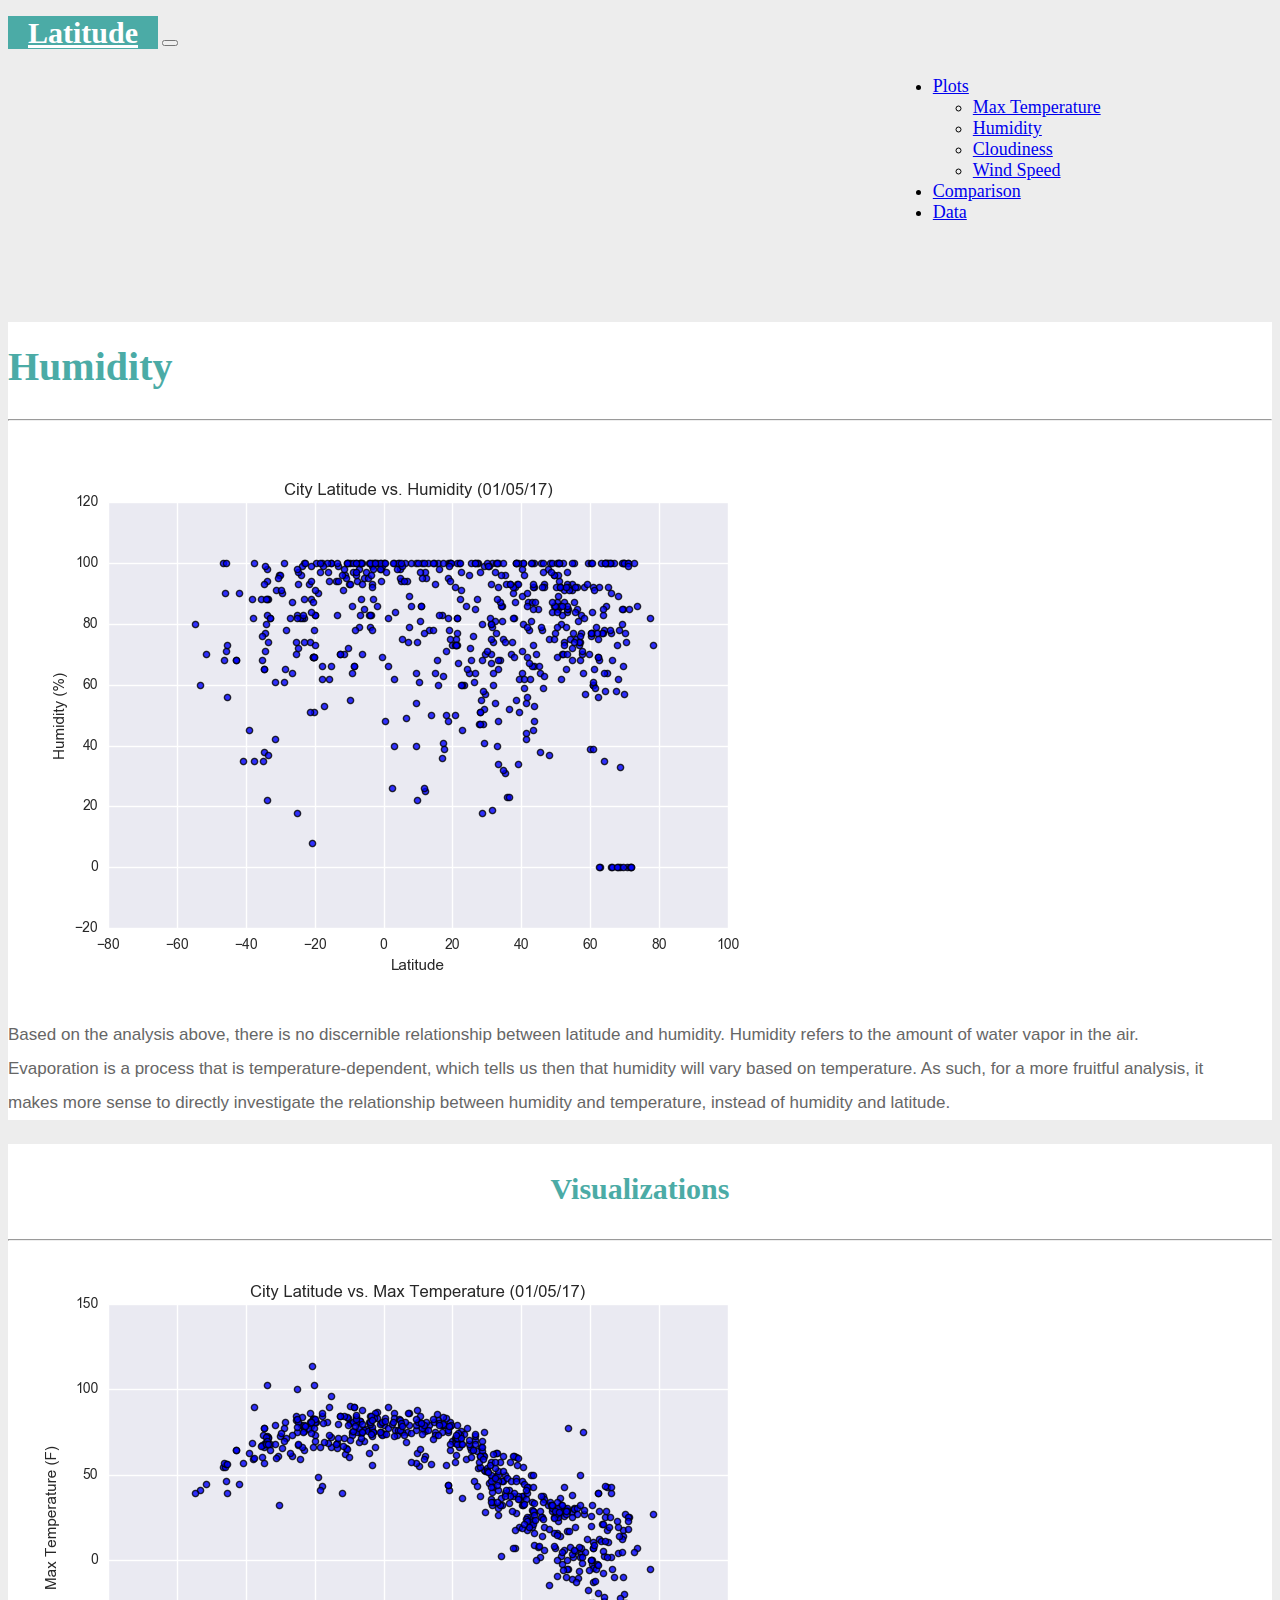
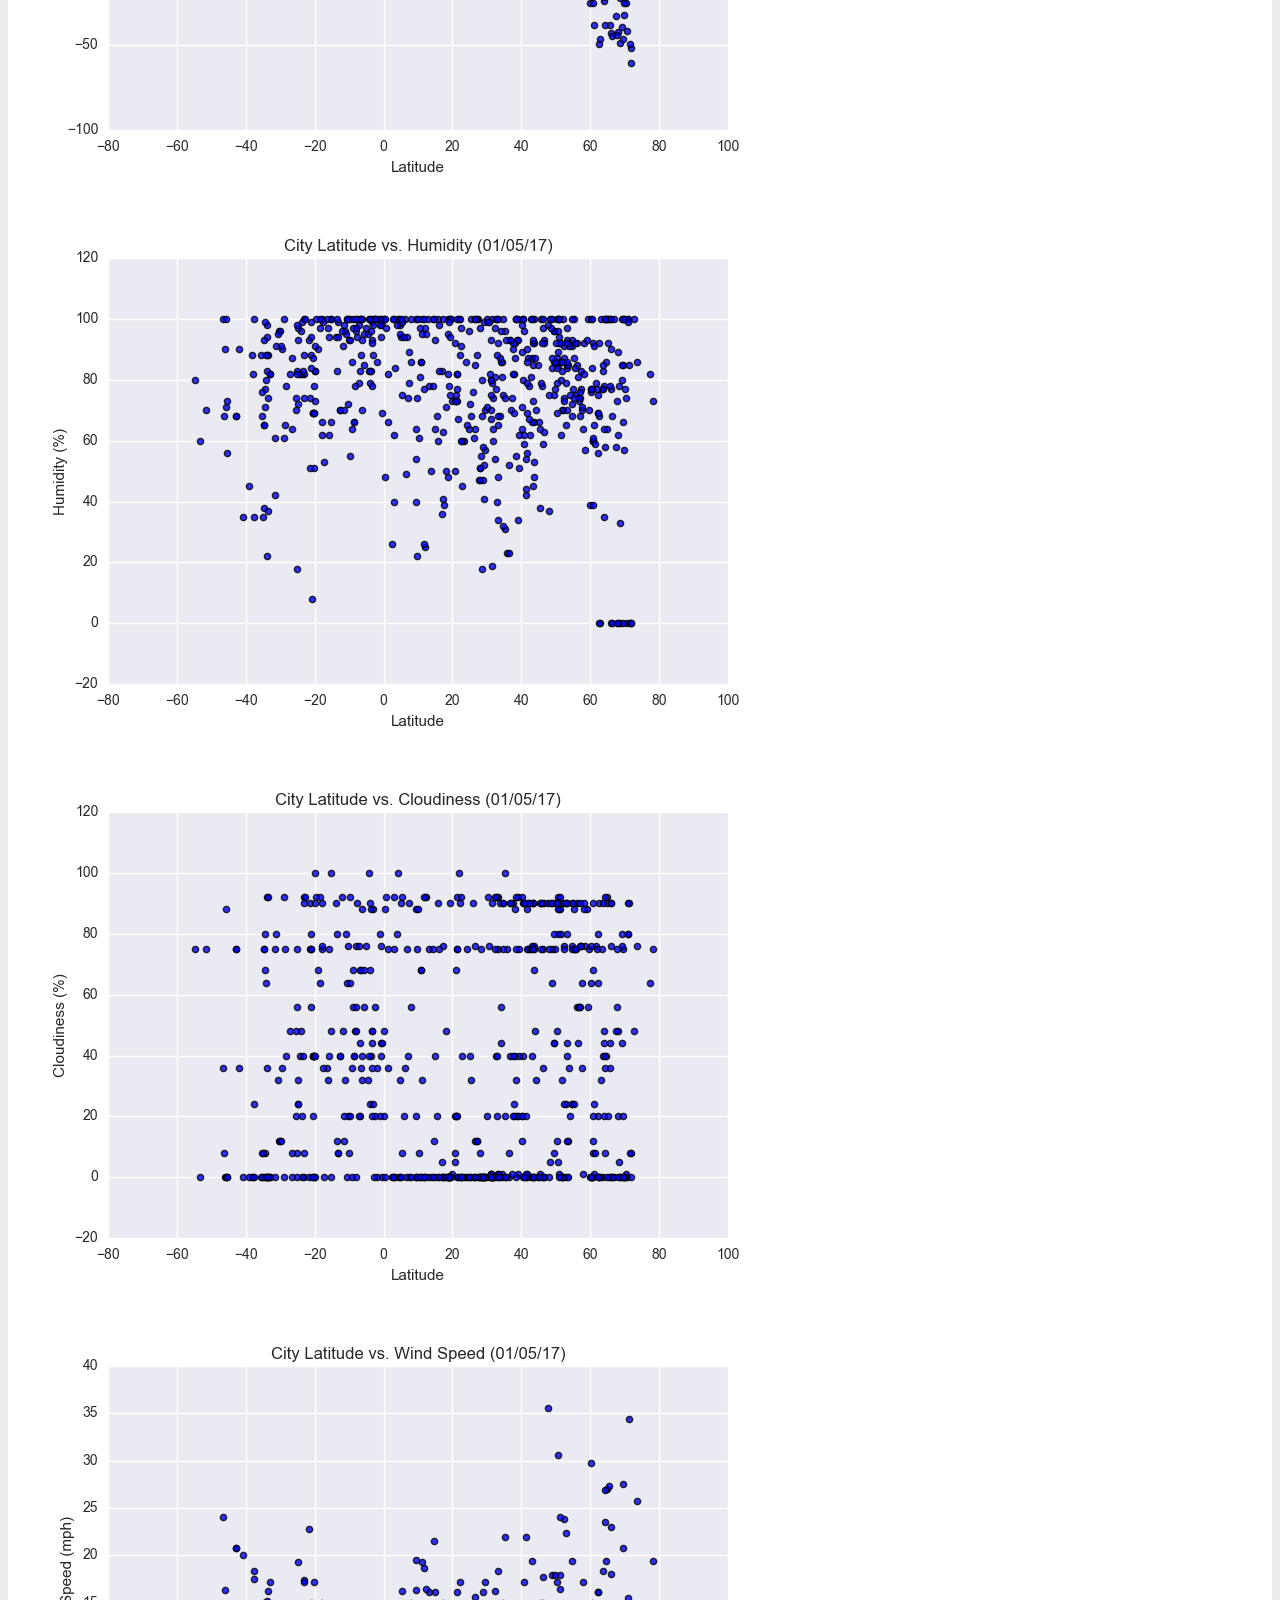
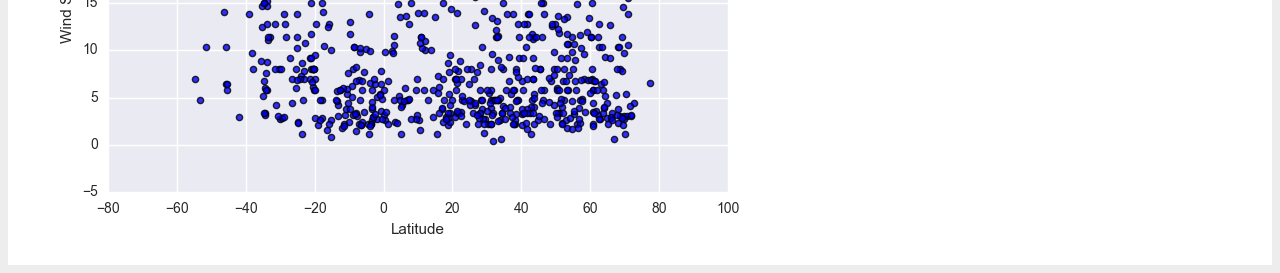
<file: html/humidity.html>
<!DOCTYPE html>
<html lang="en">

<head>
    <meta charset="UTF-8">
    <meta name="viewport" content="width=device-width, initial-scale=1.0">
    <meta http-equiv="X-UA-Compatible" content="ie=edge">
    <title>index</title>
    <link href="https://cdn.jsdelivr.net/npm/bootstrap@5.0.0-beta1/dist/css/bootstrap.min.css" rel="stylesheet"
        integrity="sha384-giJF6kkoqNQ00vy+HMDP7azOuL0xtbfIcaT9wjKHr8RbDVddVHyTfAAsrekwKmP1" crossorigin="anonymous">
    <link rel="stylesheet" href="..\style\style.css">
</head>

<body>
    <nav class="navbar navbar-expand-lg navbar-light bg-light">
        <div class="container-fluid">
            <a class="navbar-brand" style="color: #ffffff;" href="index.html">Latitude</a>
            <button class="navbar-toggler" type="button" data-bs-toggle="collapse" data-bs-target="#navbarNavDropdown"
                aria-controls="navbarNavDropdown" aria-expanded="false" aria-label="Toggle navigation">
                <span class="navbar-toggler-icon"></span>
            </button>
            <div class="collapse navbar-collapse" id="navbarNavDropdown">

                <ul class="navbar-nav">

                    <li class="nav-item dropdown">
                        <a class="nav-link dropdown-toggle" href="#" id="navbarDropdownMenuLink" role="button"
                            data-bs-toggle="dropdown" aria-expanded="false">
                            Plots
                        </a>
                        <ul class="dropdown-menu" aria-labelledby="navbarDropdownMenuLink">
                            <li><a class="dropdown-item" href="maxTemp.html">Max Temperature</a></li>
                            <li><a class="dropdown-item" href="humidity.html">Humidity</a></li>
                            <li><a class="dropdown-item" href="cloudiness.html">Cloudiness</a></li>
                            <li><a class="dropdown-item" href="windSpeed.html">Wind Speed</a></li>
                        </ul>
                    </li>

                    <li class="nav-item">
                        <a class="nav-link active" aria-current="page" href="#">Comparison</a>
                    </li>

                    <li class="nav-item">
                        <a class="nav-link" href="#">Data</a>
                    </li>

                </ul>
            </div>
        </div>
    </nav>
    <br />
    <br />
    <br />
    <div class="container">
        <div class="row">
            <div class="col-lg-8 summary">
                <h1>
                    Humidity
                </h1>
                <hr />
                <br />
                <img src="..\Resources\assets\images\Fig2.png" class="img-thumbnail" alt="graph-lat-v-temp">
                <br />
                <p class="summary">
                    Based on the analysis above, there is no discernible relationship between latitude and humidity. Humidity refers to the
                    amount of water vapor in the air. Evaporation is a process that is temperature-dependent, which tells us then that
                    humidity will vary based on temperature. As such, for a more fruitful analysis, it makes more sense to directly
                    investigate the relationship between humidity and temperature, instead of humidity and latitude.
                </p>
            </div>
            <div class="col-lg-1"></div>
            <div class="col-lg-3">
                <div class="row box">
                    <h2>
                        Visualizations
                    </h2>
                    <hr />

                    <div class="col-lg-6">
                        <a href="maxTemp.html">
                            <img src="..\Resources\assets\images\Fig1.png" class="img-thumbnail vis"
                                alt="graph-lat-v-humidity">
                        </a>
                    </div>

                    <div class="col-lg-6">
                        <a href="humidity.html">
                            <img src="..\Resources\assets\images\Fig2.png" class="img-thumbnail vis"
                                alt="graph-lat-v-humidity">
                        </a>
                    </div>
                </div>

                <div class="row box">

                    <div class="col-lg-6">
                        <a href="cloudiness.html">
                            <img src="..\Resources\assets\images\Fig3.png" class="img-thumbnail vis"
                                alt="graph-lat-v-cloudiness">
                        </a>
                    </div>

                    <div class="col-lg-6">
                        <a href="windSpeed.html">
                            <img src="..\Resources\assets\images\Fig4.png" class="img-thumbnail vis"
                                alt="graph-lat-v-wind-speed">
                        </a>
                    </div>

                </div>
            </div>
        </div>
    </div>


    <script src="https://cdn.jsdelivr.net/npm/@popperjs/core@2.5.4/dist/umd/popper.min.js"
        integrity="sha384-q2kxQ16AaE6UbzuKqyBE9/u/KzioAlnx2maXQHiDX9d4/zp8Ok3f+M7DPm+Ib6IU"
        crossorigin="anonymous"></script>
    <script src="https://cdn.jsdelivr.net/npm/bootstrap@5.0.0-beta1/dist/js/bootstrap.min.js"
        integrity="sha384-pQQkAEnwaBkjpqZ8RU1fF1AKtTcHJwFl3pblpTlHXybJjHpMYo79HY3hIi4NKxyj"
        crossorigin="anonymous"></script>
</body>

</html>
</file>
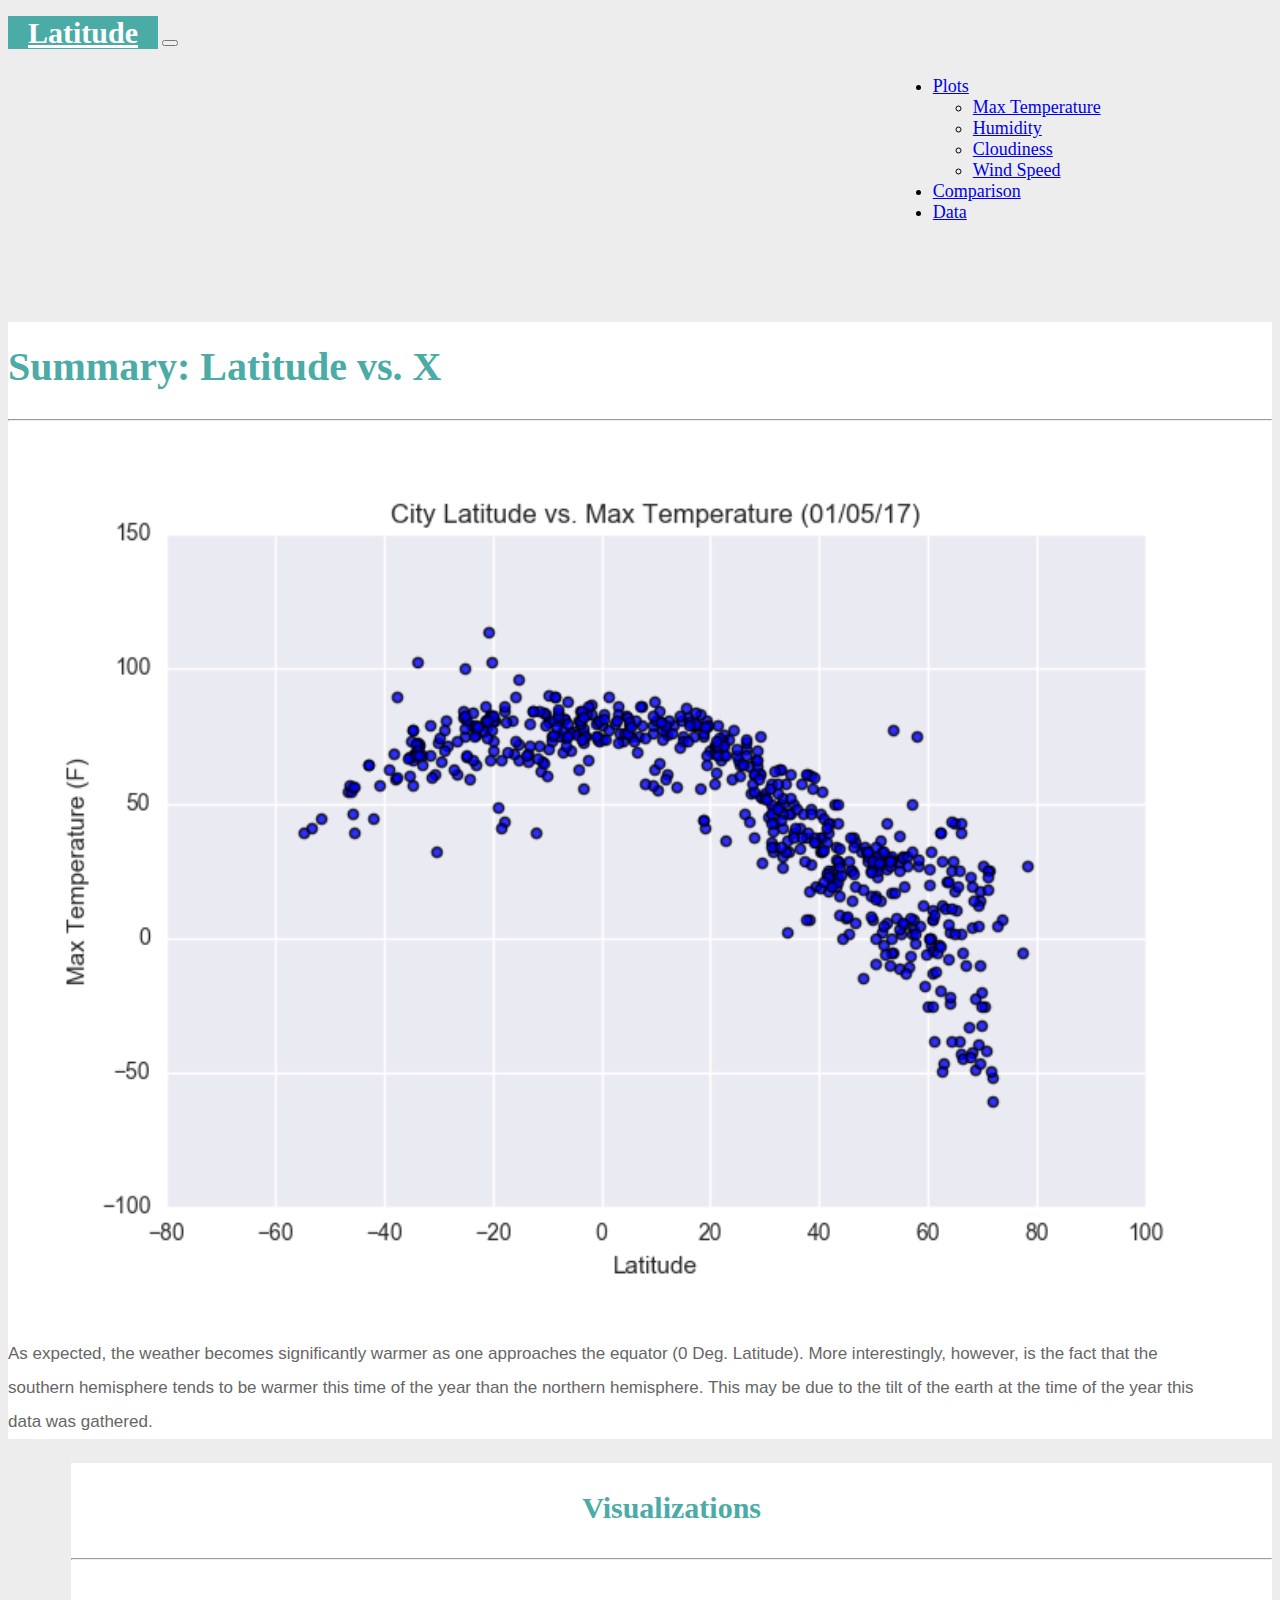
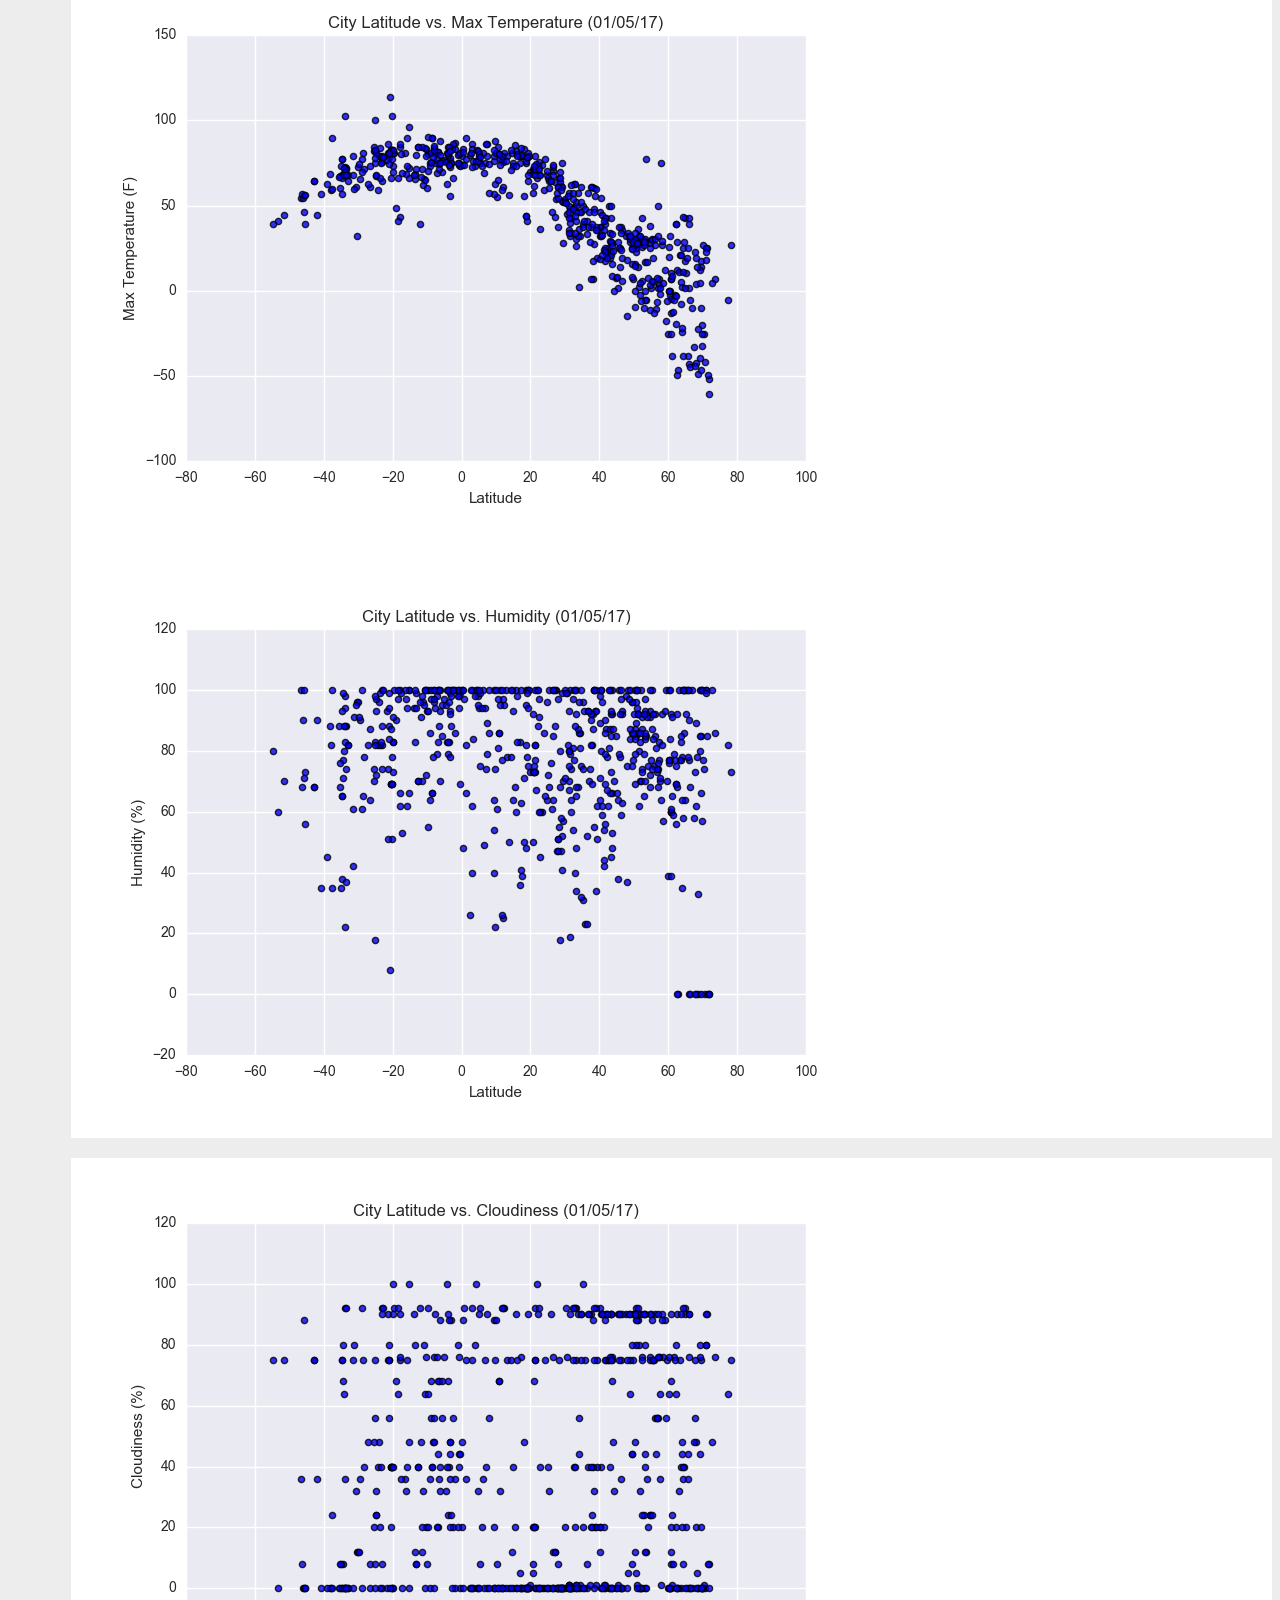
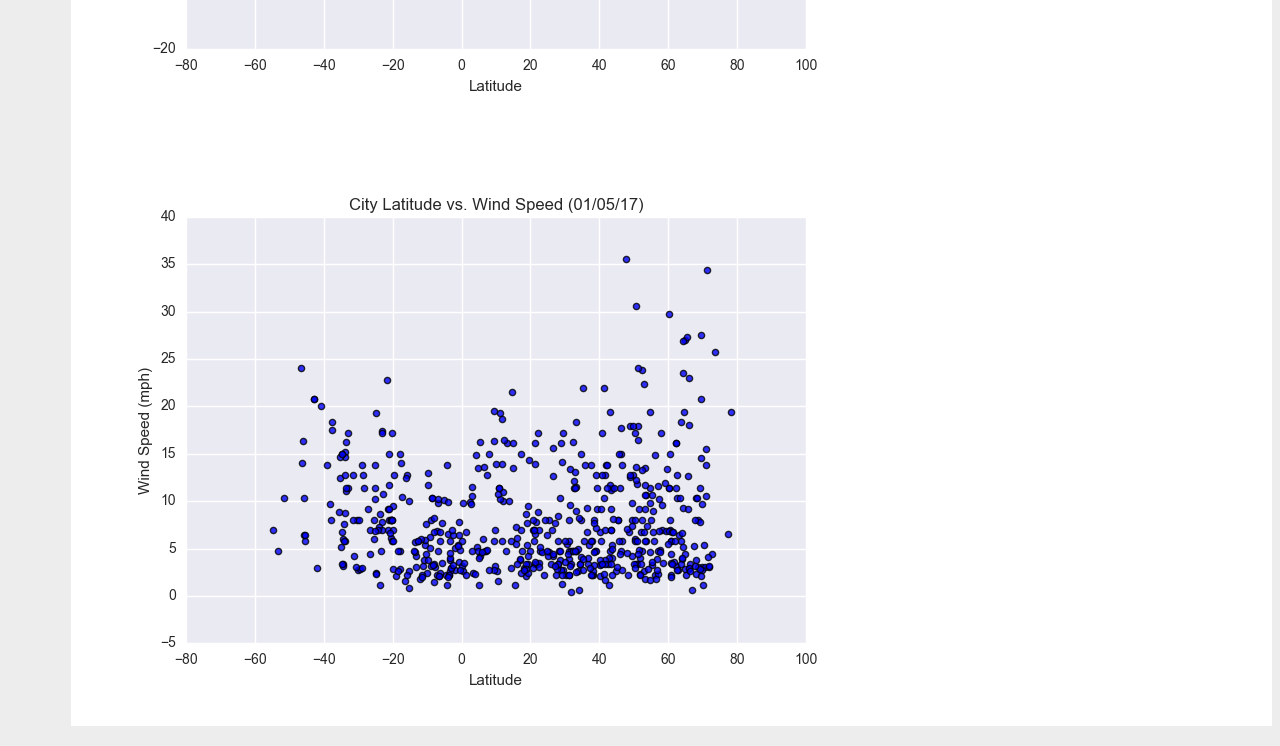
<file: html/maxTemp.html>
<!DOCTYPE html>
<html lang="en">

<head>
    <meta charset="UTF-8">
    <meta name="viewport" content="width=device-width, initial-scale=1.0">
    <meta http-equiv="X-UA-Compatible" content="ie=edge">
    <title>index</title>
    <link href="https://cdn.jsdelivr.net/npm/bootstrap@5.0.0-beta1/dist/css/bootstrap.min.css" rel="stylesheet"
        integrity="sha384-giJF6kkoqNQ00vy+HMDP7azOuL0xtbfIcaT9wjKHr8RbDVddVHyTfAAsrekwKmP1" crossorigin="anonymous">
    <link rel="stylesheet" href="..\style\stylevis.css">
</head>

<body>
    <nav class="navbar navbar-expand-lg navbar-light bg-light">
        <div class="container-fluid">
            <a class="navbar-brand" style="color: #ffffff;" href="index.html">Latitude</a>
            <button class="navbar-toggler" type="button" data-bs-toggle="collapse" data-bs-target="#navbarNavDropdown"
                aria-controls="navbarNavDropdown" aria-expanded="false" aria-label="Toggle navigation">
                <span class="navbar-toggler-icon"></span>
            </button>
            <div class="collapse navbar-collapse" id="navbarNavDropdown">

                <ul class="navbar-nav">

                    <li class="nav-item dropdown">
                        <a class="nav-link dropdown-toggle" href="#" id="navbarDropdownMenuLink" role="button"
                            data-bs-toggle="dropdown" aria-expanded="false">
                            Plots
                        </a>
                        <ul class="dropdown-menu" aria-labelledby="navbarDropdownMenuLink">
                            <li><a class="dropdown-item" href="maxTemp.html">Max Temperature</a></li>
                            <li><a class="dropdown-item" href="humidity.html">Humidity</a></li>
                            <li><a class="dropdown-item" href="cloudiness.html">Cloudiness</a></li>
                            <li><a class="dropdown-item" href="windSpeed.html">Wind Speed</a></li>
                        </ul>
                    </li>

                    <li class="nav-item">
                        <a class="nav-link active" aria-current="page" href="#">Comparison</a>
                    </li>

                    <li class="nav-item">
                        <a class="nav-link" href="#">Data</a>
                    </li>

                </ul>
            </div>
        </div>
    </nav>
    <br />
    <br />
    <br />
    <div class="container">
        <div class="row">
            <div class="col-lg-8 summary">
                <h1>
                    Summary: Latitude vs. X
                </h1>
                <hr />
                <br />
                <img src="..\Resources\assets\images\Fig1.png" class="img-thumbnail summary-graph"
                    alt="graph-lat-v-temp">
                <br />
                <p class="summary">
                    As expected, the weather becomes significantly warmer as one approaches the equator (0 Deg. Latitude). More interestingly, however, is the fact that the southern hemisphere tends to be warmer this time of the year than the northern hemisphere. This may be due to the tilt of the earth at the time of the year this data was gathered.
                </p>
            </div>
            <div class="col-lg-4">
                <div class="row box">
                    <h2>
                        Visualizations
                    </h2>
                    <hr />

                    <div class="col-6">
                        <a href="maxTemp.html">
                            <img src="..\Resources\assets\images\Fig1.png" class="img-thumbnail" alt="graph-lat-v-temp">
                        </a>
                    </div>

                    <div class="col-6">
                        <a href="humidity.html">
                            <img src="..\Resources\assets\images\Fig2.png" class="img-thumbnail"
                                alt="graph-lat-v-humidity">
                        </a>
                    </div>
                </div>

                <div class="row box">

                    <div class="col-6">
                        <a href="cloudiness.html">
                            <img src="..\Resources\assets\images\Fig3.png" class="img-thumbnail"
                                alt="graph-lat-v-cloudiness">
                        </a>
                    </div>

                    <div class="col-6">
                        <a href="windSpeed.html">
                            <img src="..\Resources\assets\images\Fig4.png" class="img-thumbnail"
                                alt="graph-lat-v-wind-speed">
                        </a>
                    </div>

                </div>
            </div>
        </div>
    </div>


    <script src="https://cdn.jsdelivr.net/npm/@popperjs/core@2.5.4/dist/umd/popper.min.js"
        integrity="sha384-q2kxQ16AaE6UbzuKqyBE9/u/KzioAlnx2maXQHiDX9d4/zp8Ok3f+M7DPm+Ib6IU"
        crossorigin="anonymous"></script>
    <script src="https://cdn.jsdelivr.net/npm/bootstrap@5.0.0-beta1/dist/js/bootstrap.min.js"
        integrity="sha384-pQQkAEnwaBkjpqZ8RU1fF1AKtTcHJwFl3pblpTlHXybJjHpMYo79HY3hIi4NKxyj"
        crossorigin="anonymous"></script>
</body>

</html>
</file>
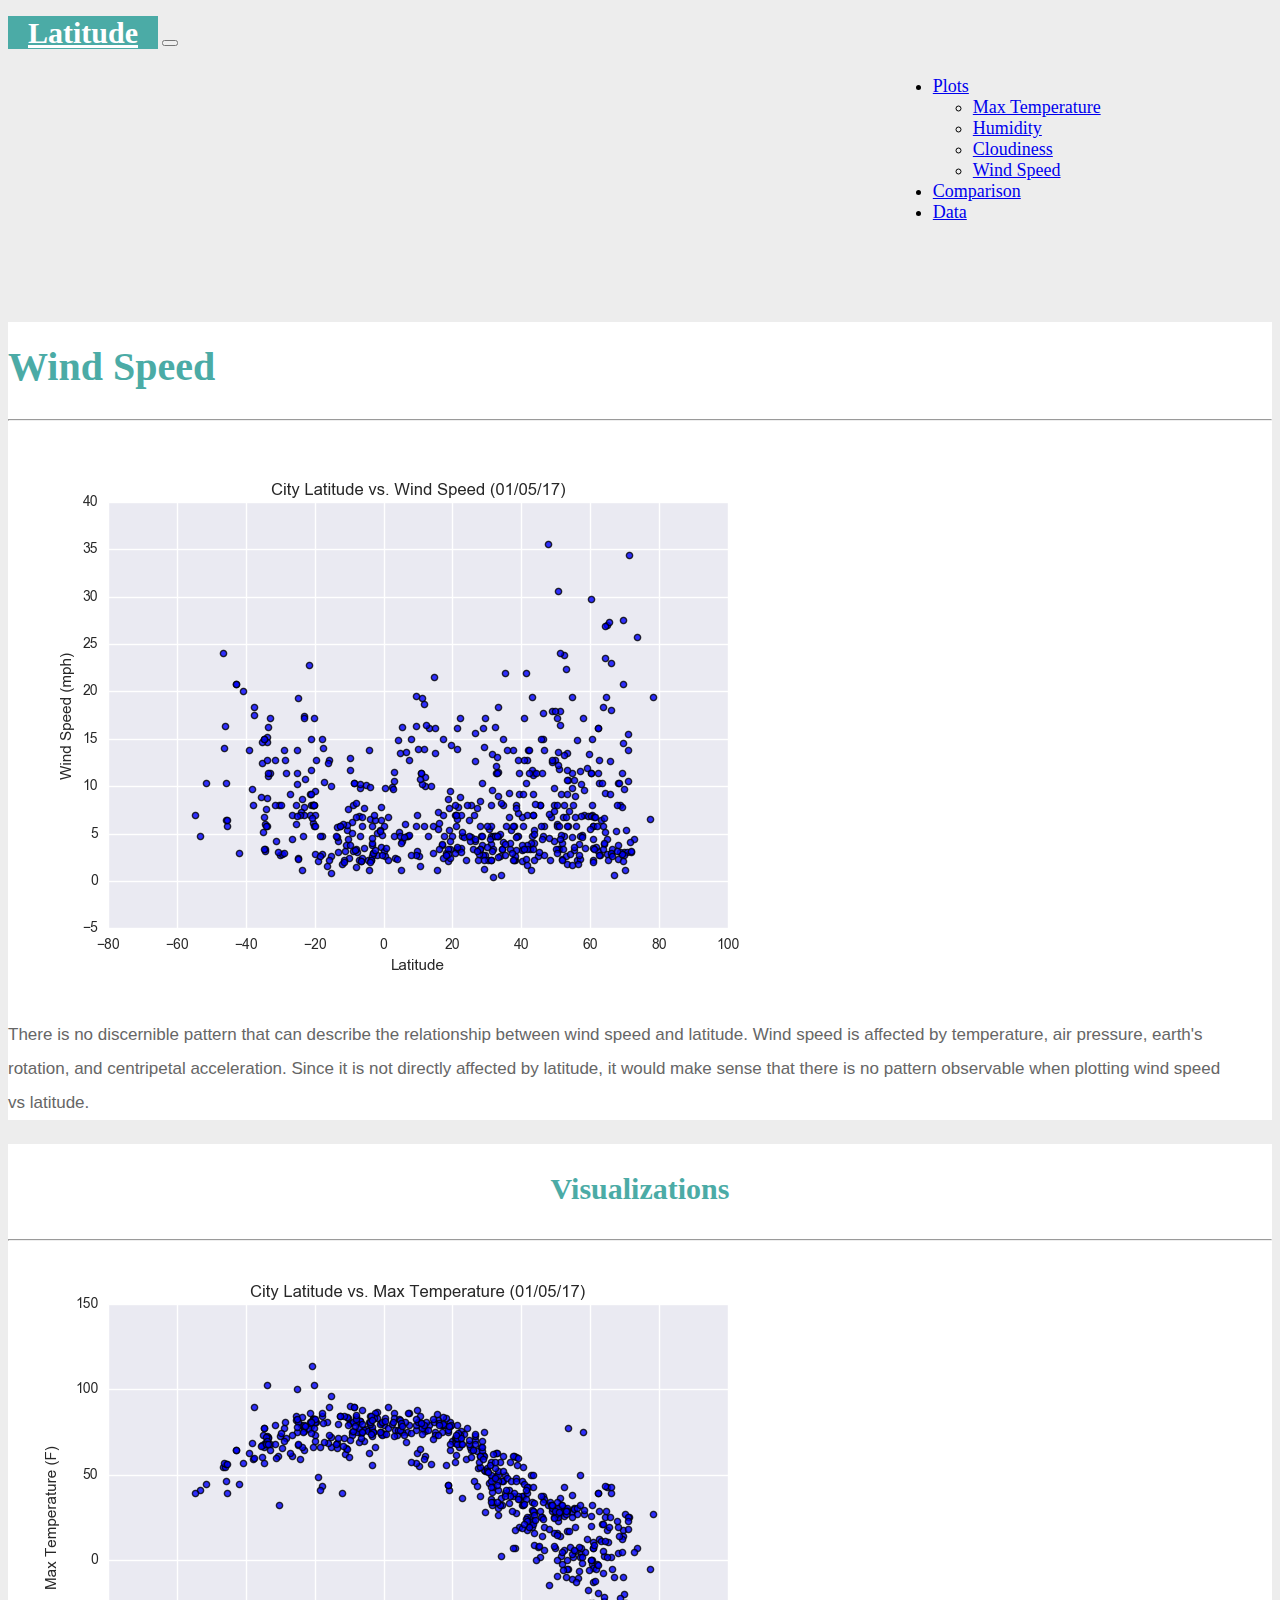
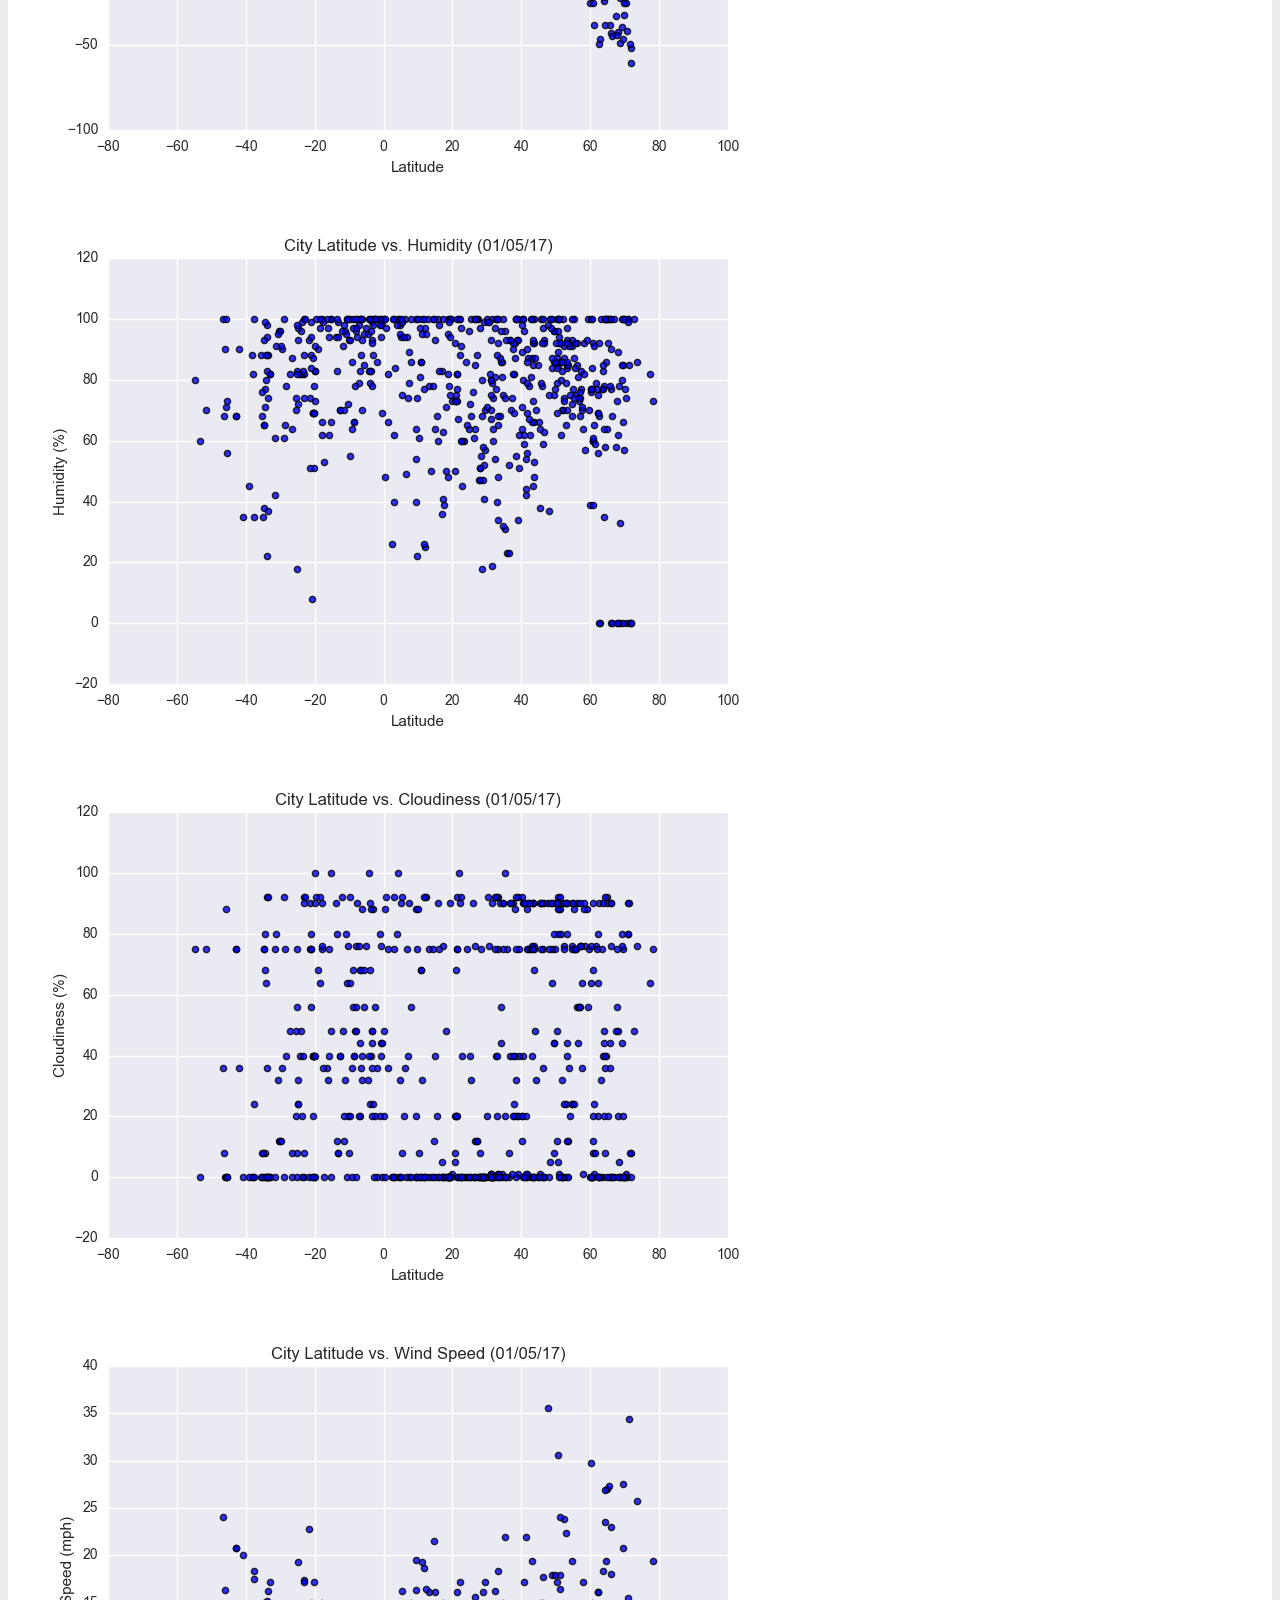
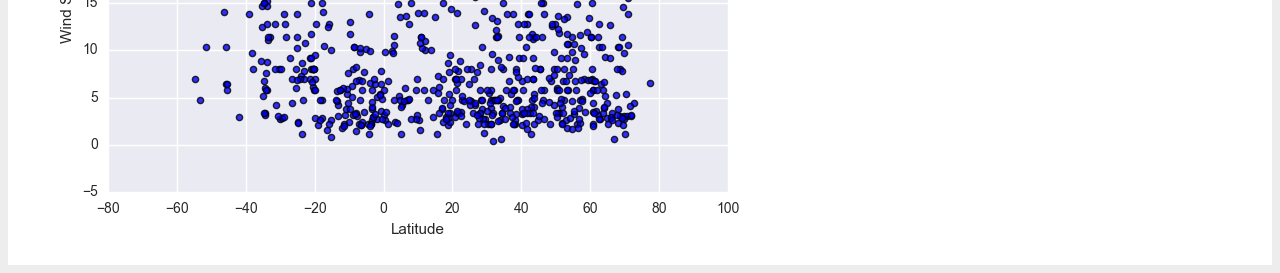
<file: html/windSpeed.html>
<!DOCTYPE html>
<html lang="en">

<head>
    <meta charset="UTF-8">
    <meta name="viewport" content="width=device-width, initial-scale=1.0">
    <meta http-equiv="X-UA-Compatible" content="ie=edge">
    <title>index</title>
    <link href="https://cdn.jsdelivr.net/npm/bootstrap@5.0.0-beta1/dist/css/bootstrap.min.css" rel="stylesheet"
        integrity="sha384-giJF6kkoqNQ00vy+HMDP7azOuL0xtbfIcaT9wjKHr8RbDVddVHyTfAAsrekwKmP1" crossorigin="anonymous">
    <link rel="stylesheet" href="..\style\style.css">
</head>

<body>
    <nav class="navbar navbar-expand-lg navbar-light bg-light">
        <div class="container-fluid">
            <a class="navbar-brand" style="color: #ffffff;" href="index.html">Latitude</a>
            <button class="navbar-toggler" type="button" data-bs-toggle="collapse" data-bs-target="#navbarNavDropdown"
                aria-controls="navbarNavDropdown" aria-expanded="false" aria-label="Toggle navigation">
                <span class="navbar-toggler-icon"></span>
            </button>
            <div class="collapse navbar-collapse" id="navbarNavDropdown">

                <ul class="navbar-nav">

                    <li class="nav-item dropdown">
                        <a class="nav-link dropdown-toggle" href="#" id="navbarDropdownMenuLink" role="button"
                            data-bs-toggle="dropdown" aria-expanded="false">
                            Plots
                        </a>
                        <ul class="dropdown-menu" aria-labelledby="navbarDropdownMenuLink">
                            <li><a class="dropdown-item" href="maxTemp.html">Max Temperature</a></li>
                            <li><a class="dropdown-item" href="humidity.html">Humidity</a></li>
                            <li><a class="dropdown-item" href="cloudiness.html">Cloudiness</a></li>
                            <li><a class="dropdown-item" href="windSpeed.html">Wind Speed</a></li>
                        </ul>
                    </li>

                    <li class="nav-item">
                        <a class="nav-link active" aria-current="page" href="#">Comparison</a>
                    </li>

                    <li class="nav-item">
                        <a class="nav-link" href="#">Data</a>
                    </li>

                </ul>
            </div>
        </div>
    </nav>
    <br />
    <br />
    <br />
    <div class="container">
        <div class="row">
            <div class="col-lg-8 summary">
                <h1>
                    Wind Speed
                </h1>
                <hr />
                <br />
                <img src="..\Resources\assets\images\Fig4.png" class="img-thumbnail" alt="graph-lat-v-wind-speed">
                <br />
                <p class="summary">
                    There is no discernible pattern that can describe the relationship between wind speed and latitude. Wind speed is
                    affected by temperature, air pressure, earth's rotation, and centripetal acceleration. Since it is not directly affected
                    by latitude, it would make sense that there is no pattern observable when plotting wind speed vs latitude.
                </p>
            </div>
            <div class="col-lg-1"></div>
            <div class="col-lg-3">
                <div class="row box">
                    <h2>
                        Visualizations
                    </h2>
                    <hr />

                    <div class="col-lg-6">
                        <a href="maxTemp.html">
                            <img src="..\Resources\assets\images\Fig1.png" class="img-thumbnail vis"
                                alt="graph-lat-v-humidity">
                        </a>
                    </div>

                    <div class="col-lg-6">
                        <a href="humidity.html">
                            <img src="..\Resources\assets\images\Fig2.png" class="img-thumbnail vis"
                                alt="graph-lat-v-humidity">
                        </a>
                    </div>
                </div>

                <div class="row box">

                    <div class="col-lg-6">
                        <a href="cloudiness.html">
                            <img src="..\Resources\assets\images\Fig3.png" class="img-thumbnail vis"
                                alt="graph-lat-v-cloudiness">
                        </a>
                    </div>

                    <div class="col-lg-6">
                        <a href="windSpeed.html">
                            <img src="..\Resources\assets\images\Fig4.png" class="img-thumbnail vis"
                                alt="graph-lat-v-wind-speed">
                        </a>
                    </div>

                </div>
            </div>
        </div>
    </div>


    <script src="https://cdn.jsdelivr.net/npm/@popperjs/core@2.5.4/dist/umd/popper.min.js"
        integrity="sha384-q2kxQ16AaE6UbzuKqyBE9/u/KzioAlnx2maXQHiDX9d4/zp8Ok3f+M7DPm+Ib6IU"
        crossorigin="anonymous"></script>
    <script src="https://cdn.jsdelivr.net/npm/bootstrap@5.0.0-beta1/dist/js/bootstrap.min.js"
        integrity="sha384-pQQkAEnwaBkjpqZ8RU1fF1AKtTcHJwFl3pblpTlHXybJjHpMYo79HY3hIi4NKxyj"
        crossorigin="anonymous"></script>
</body>

</html>
</file>
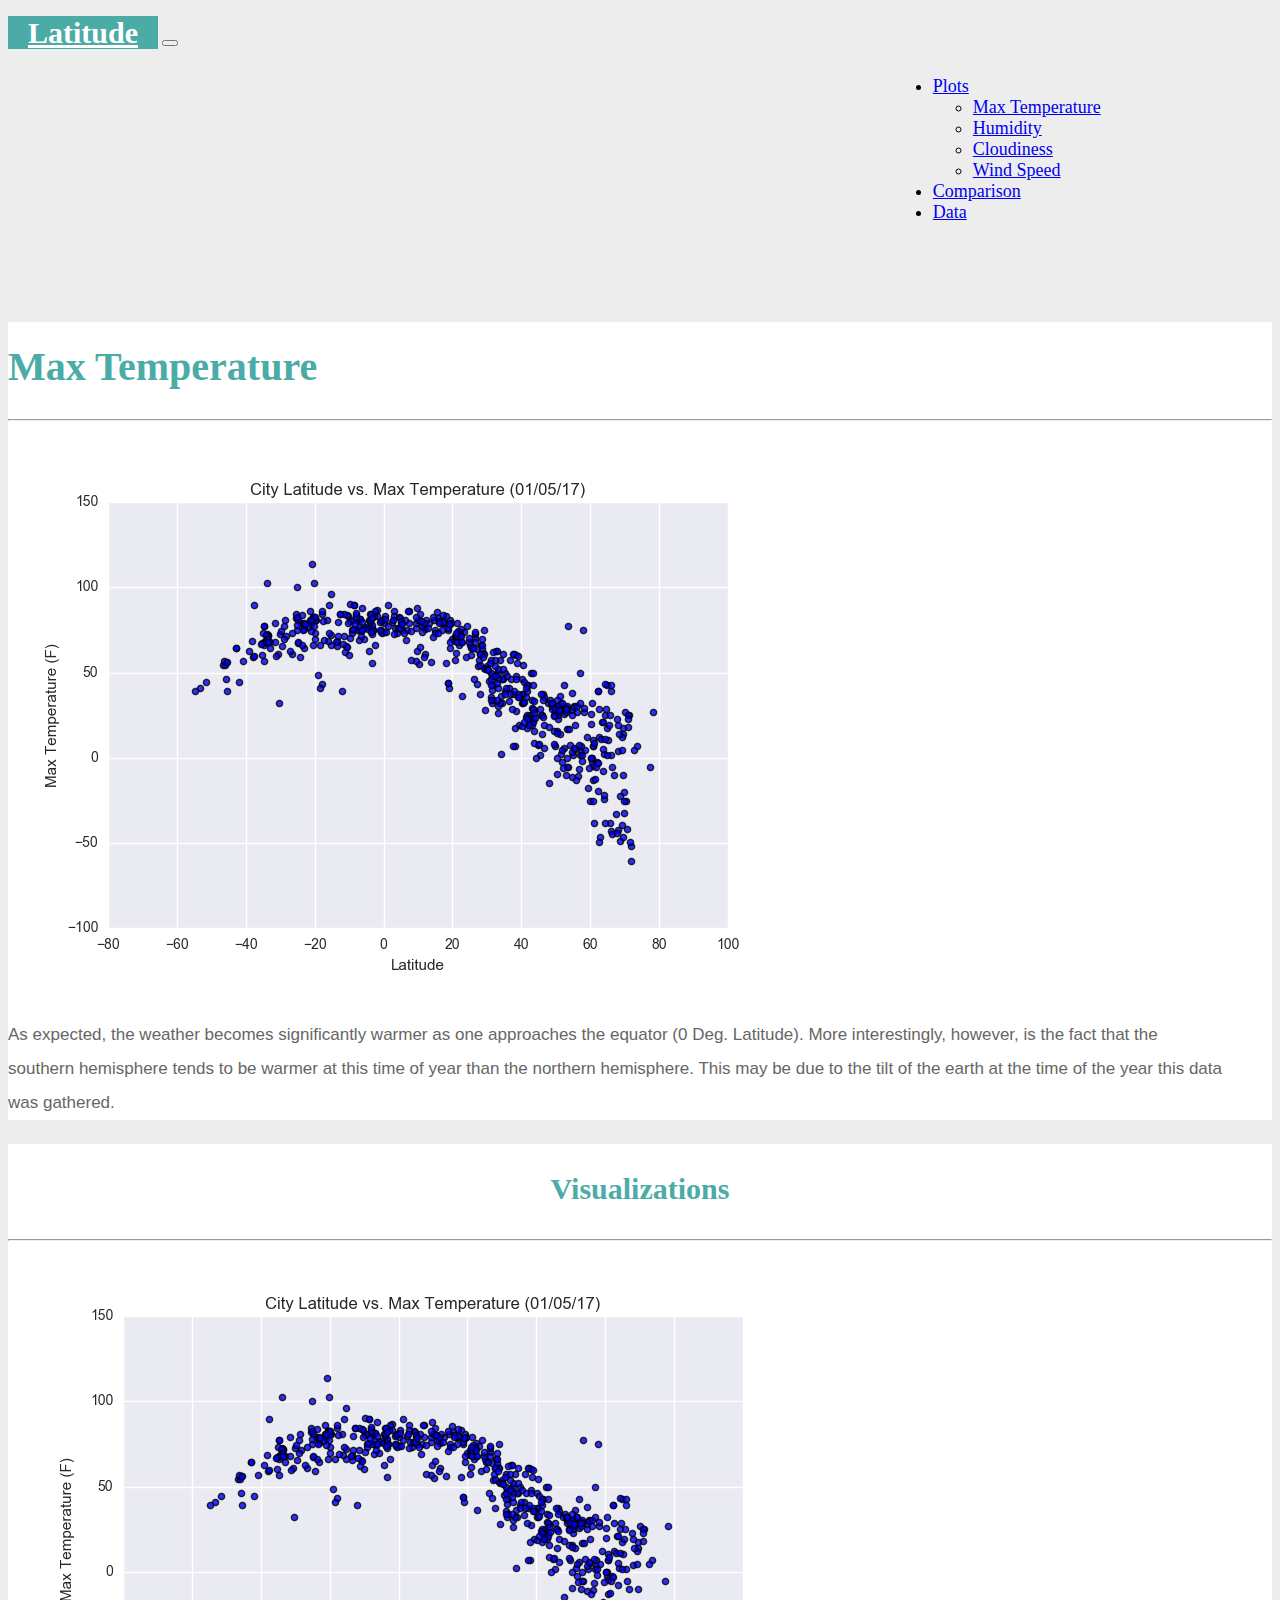
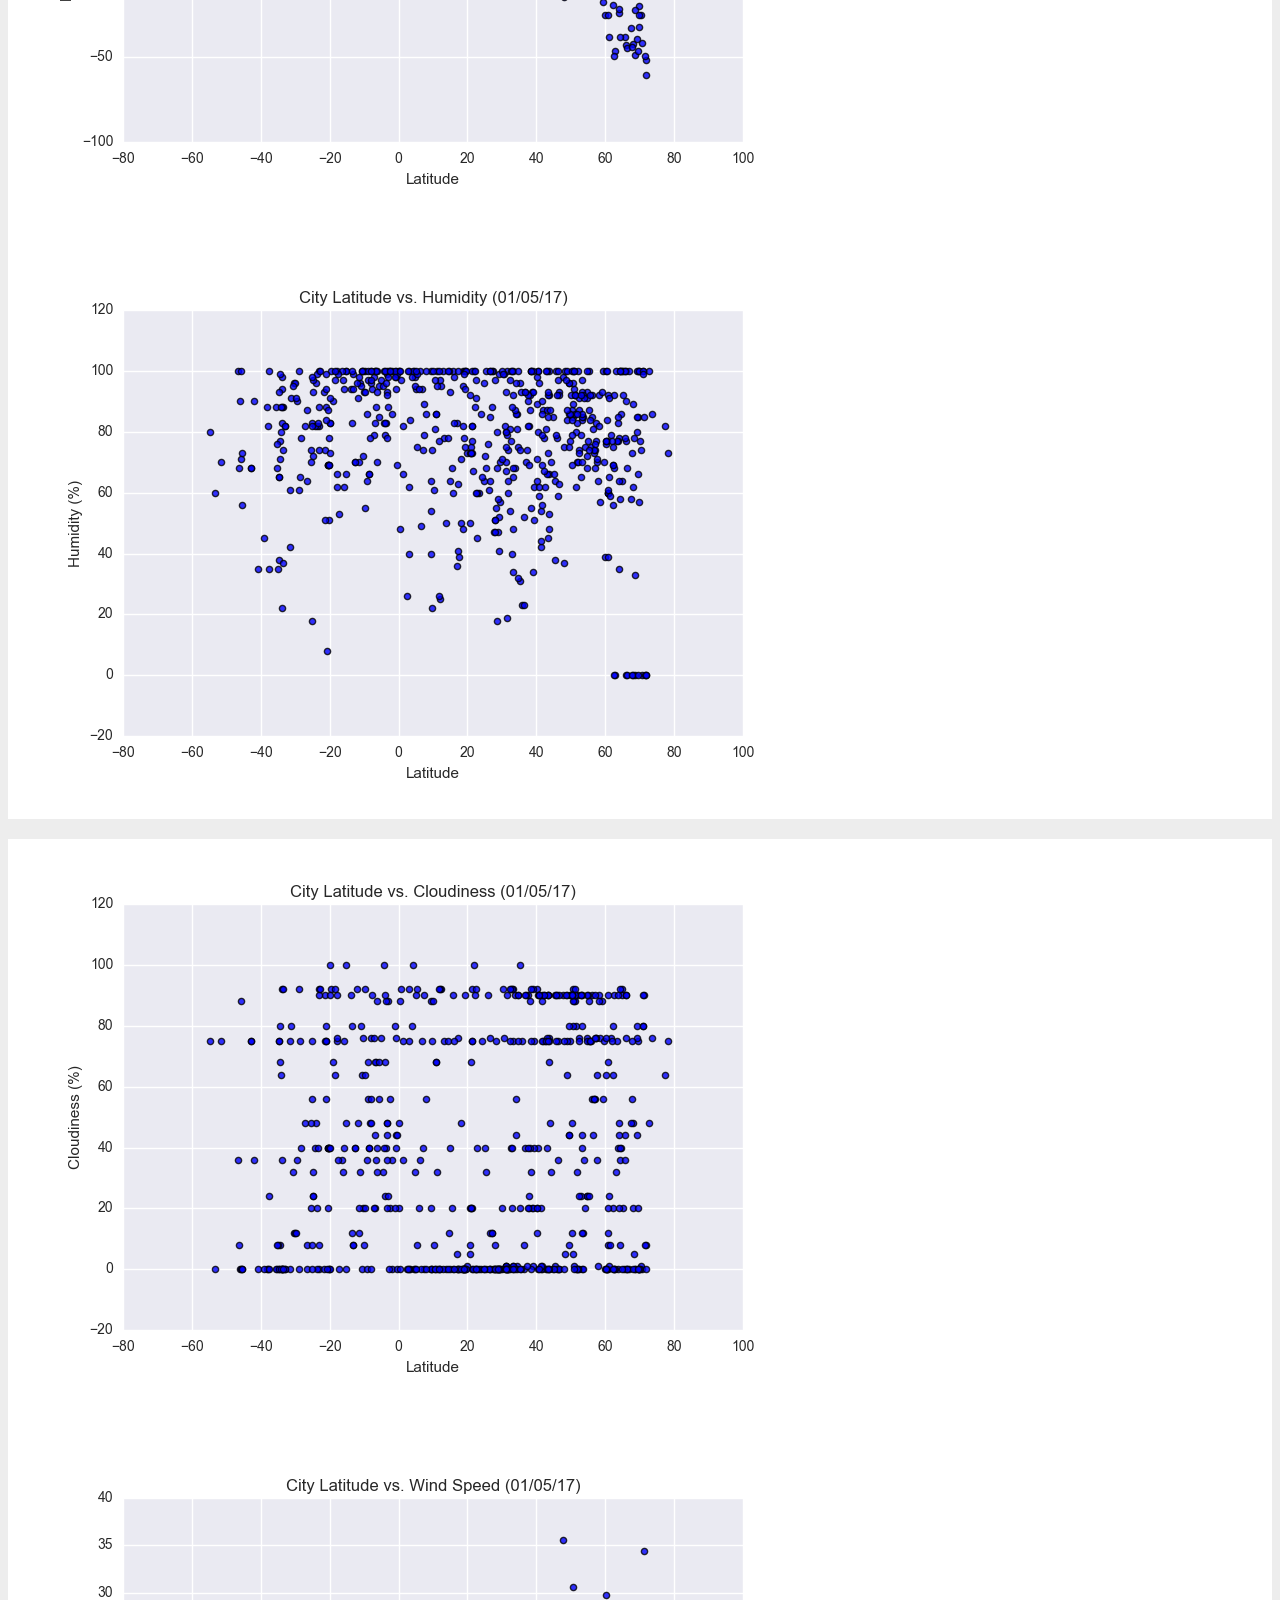
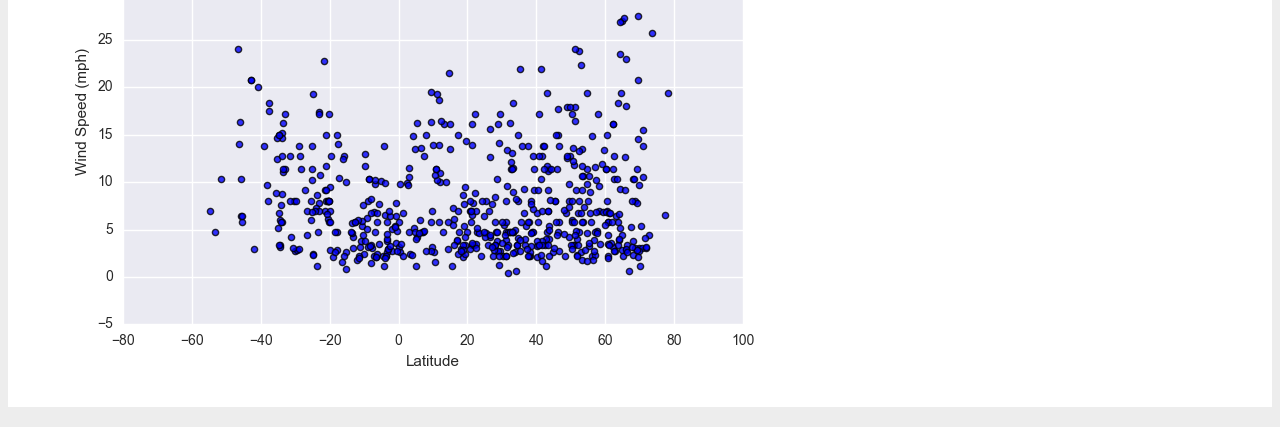
<file: docs/html/maxTemp.html>
<!DOCTYPE html>
<html lang="en">

<head>
    <meta charset="UTF-8">
    <meta name="viewport" content="width=device-width, initial-scale=1.0">
    <meta http-equiv="X-UA-Compatible" content="ie=edge">
    <title>index</title>
    <link href="https://cdn.jsdelivr.net/npm/bootstrap@5.0.0-beta1/dist/css/bootstrap.min.css" rel="stylesheet"
        integrity="sha384-giJF6kkoqNQ00vy+HMDP7azOuL0xtbfIcaT9wjKHr8RbDVddVHyTfAAsrekwKmP1" crossorigin="anonymous">
    <link rel="stylesheet" href="..\style\style.css">
</head>

<body>
    <nav class="navbar navbar-expand-lg navbar-light bg-light">
        <div class="container-fluid">
            <a class="navbar-brand" style="color: #ffffff;" href="index.html">Latitude</a>
            <button class="navbar-toggler" type="button" data-bs-toggle="collapse" data-bs-target="#navbarNavDropdown"
                aria-controls="navbarNavDropdown" aria-expanded="false" aria-label="Toggle navigation">
                <span class="navbar-toggler-icon"></span>
            </button>
            <div class="collapse navbar-collapse" id="navbarNavDropdown">

                <ul class="navbar-nav">

                    <li class="nav-item dropdown">
                        <a class="nav-link dropdown-toggle" href="#" id="navbarDropdownMenuLink" role="button"
                            data-bs-toggle="dropdown" aria-expanded="false">
                            Plots
                        </a>
                        <ul class="dropdown-menu" aria-labelledby="navbarDropdownMenuLink">
                            <li><a class="dropdown-item" href="maxTemp.html">Max Temperature</a></li>
                            <li><a class="dropdown-item" href="humidity.html">Humidity</a></li>
                            <li><a class="dropdown-item" href="cloudiness.html">Cloudiness</a></li>
                            <li><a class="dropdown-item" href="windSpeed.html">Wind Speed</a></li>
                        </ul>
                    </li>

                    <li class="nav-item">
                        <a class="nav-link active" aria-current="page" href="#">Comparison</a>
                    </li>

                    <li class="nav-item">
                        <a class="nav-link" href="#">Data</a>
                    </li>

                </ul>
            </div>
        </div>
    </nav>
    <br />
    <br />
    <br />
    <div class="container">
        <div class="row">
            <div class="col-lg-8 summary">
                <h1>
                    Max Temperature
                </h1>
                <hr />
                <br />
                <img src="..\Resources\assets\images\Fig1.png" class="img-thumbnail" 
                    alt="graph-lat-v-temp">
                <br />
                <p class="summary">
                    As expected, the weather becomes significantly warmer as one approaches the equator (0 Deg. Latitude). More
                    interestingly, however, is the fact that the southern hemisphere tends to be warmer at this time of year than the
                    northern hemisphere. This may be due to the tilt of the earth at the time of the year this data was gathered.
                </p>
            </div>
            <div class="col-lg-1"></div>
            <div class="col-lg-3">
                <div class="row box">
                    <h2>
                        Visualizations
                    </h2>
                    <hr />

                    <div class="col-lg-6">
                        <a href="maxTemp.html">
                            <img src="..\Resources\assets\images\Fig1.png" class="img-thumbnail vis"
                                alt="graph-lat-v-temp">
                        </a>
                    </div>

                    <div class="col-lg-6">
                        <a href="humidity.html">
                            <img src="..\Resources\assets\images\Fig2.png" class="img-thumbnail vis"
                                alt="graph-lat-v-humidity">
                        </a>
                    </div>
                </div>

                <div class="row box">

                    <div class="col-lg-6">
                        <a href="cloudiness.html">
                            <img src="..\Resources\assets\images\Fig3.png" class="img-thumbnail vis"
                                alt="graph-lat-v-cloudiness">
                        </a>
                    </div>

                    <div class="col-lg-6">
                        <a href="windSpeed.html">
                            <img src="..\Resources\assets\images\Fig4.png" class="img-thumbnail vis"
                                alt="graph-lat-v-wind-speed">
                        </a>
                    </div>

                </div>
            </div>
        </div>
    </div>


    <script src="https://cdn.jsdelivr.net/npm/@popperjs/core@2.5.4/dist/umd/popper.min.js"
        integrity="sha384-q2kxQ16AaE6UbzuKqyBE9/u/KzioAlnx2maXQHiDX9d4/zp8Ok3f+M7DPm+Ib6IU"
        crossorigin="anonymous"></script>
    <script src="https://cdn.jsdelivr.net/npm/bootstrap@5.0.0-beta1/dist/js/bootstrap.min.js"
        integrity="sha384-pQQkAEnwaBkjpqZ8RU1fF1AKtTcHJwFl3pblpTlHXybJjHpMYo79HY3hIi4NKxyj"
        crossorigin="anonymous"></script>
</body>

</html>
</file>
